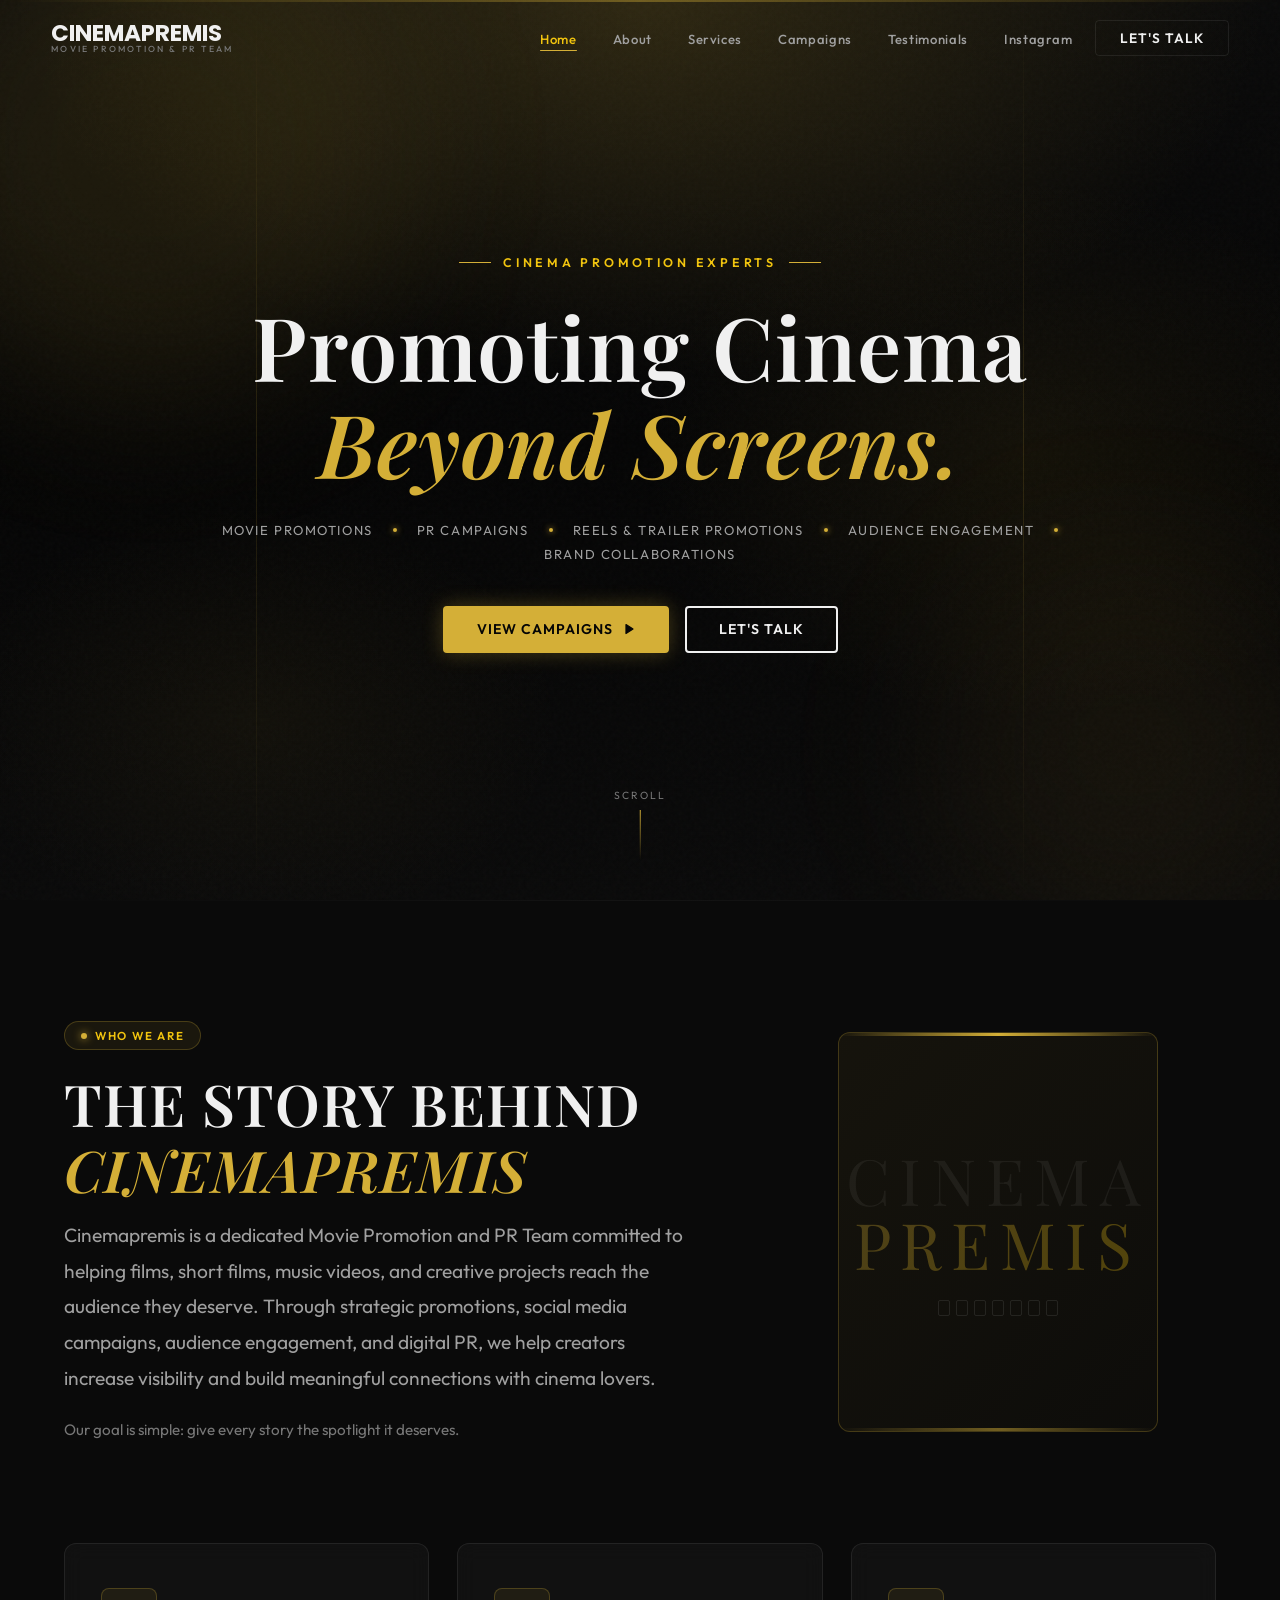
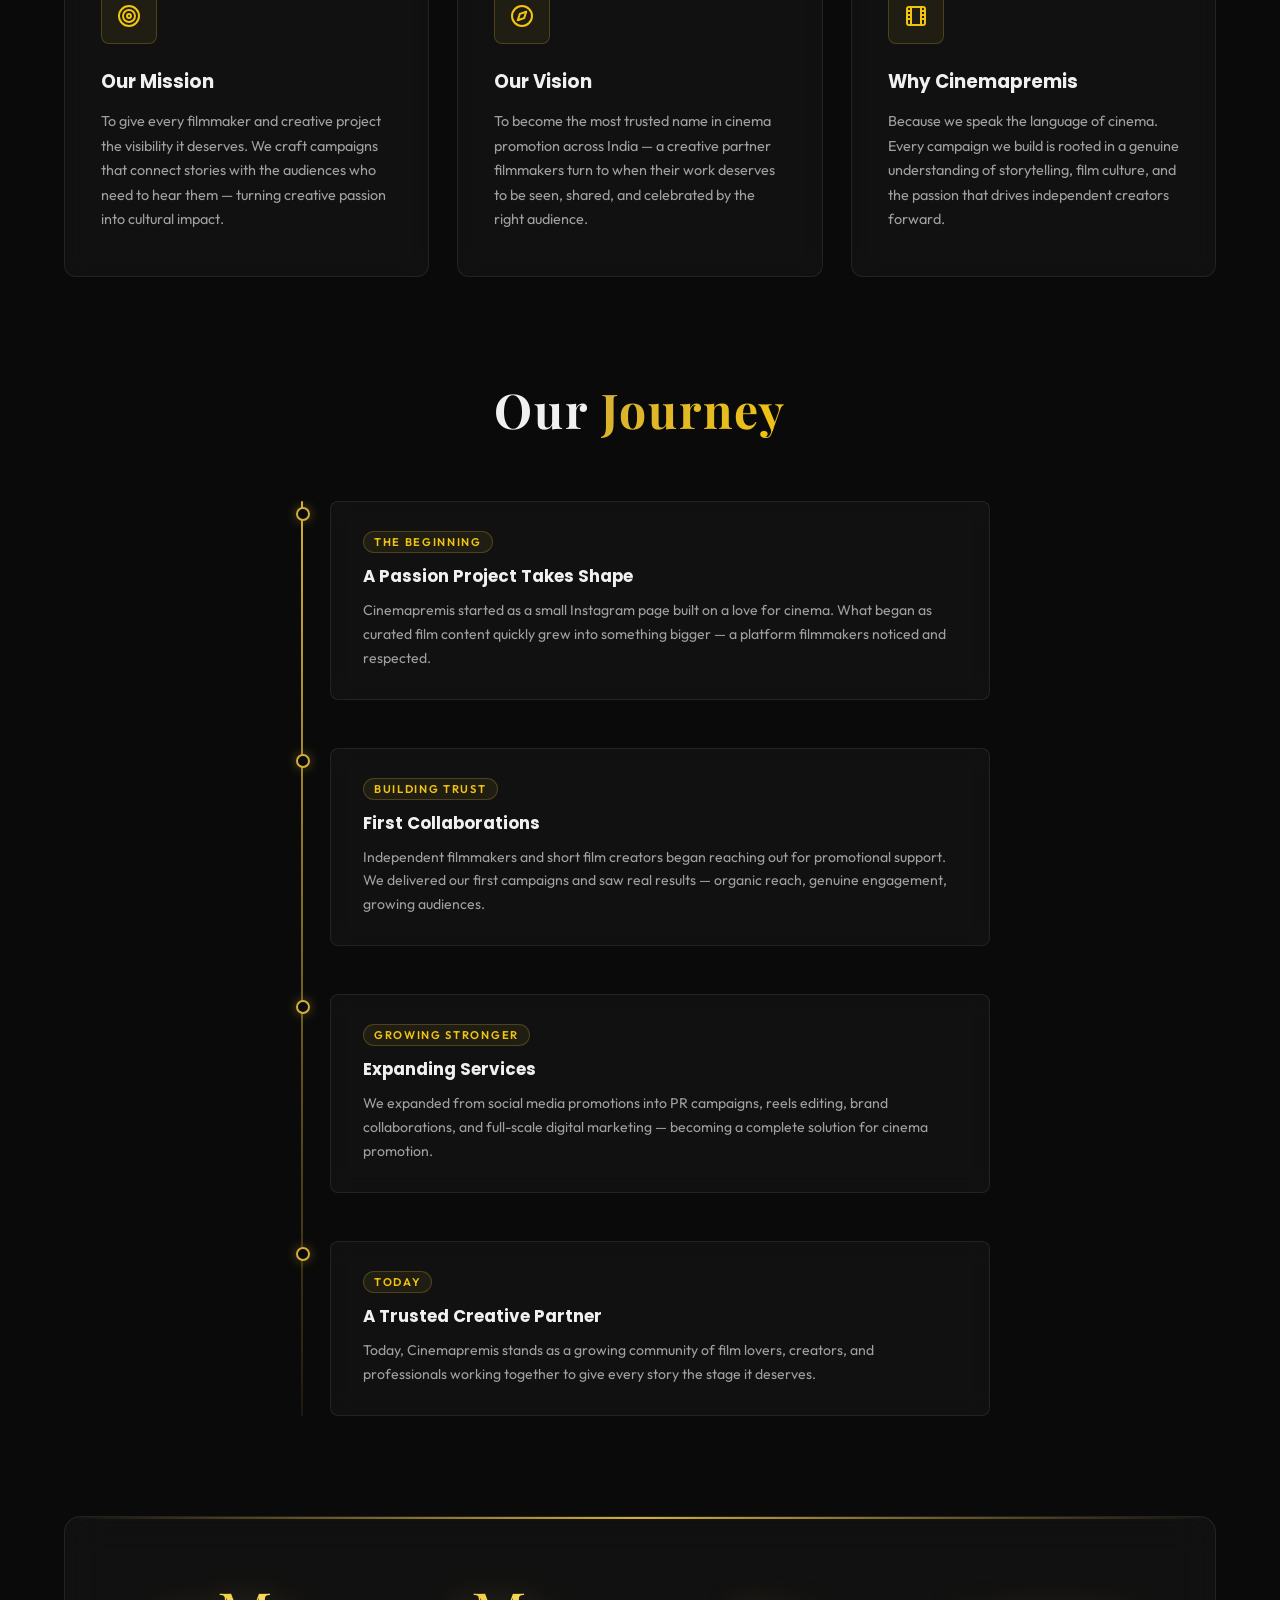
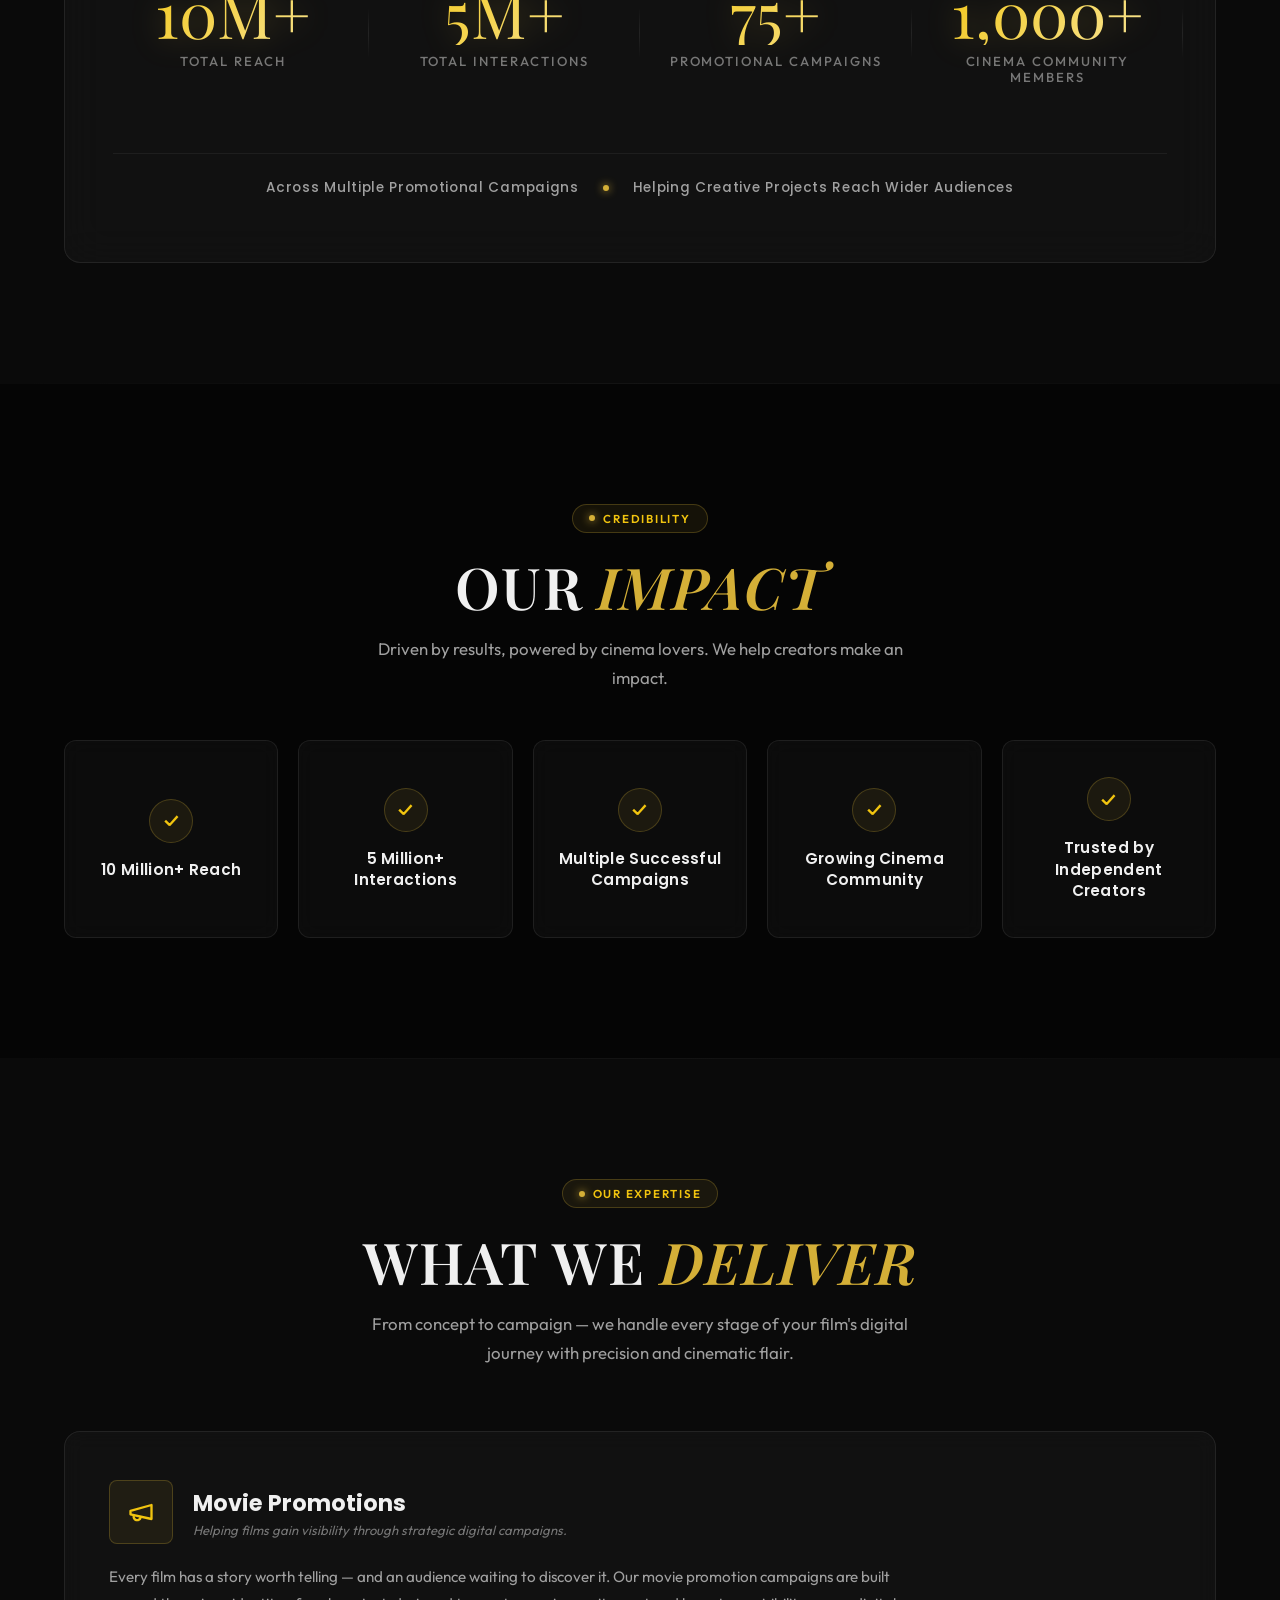
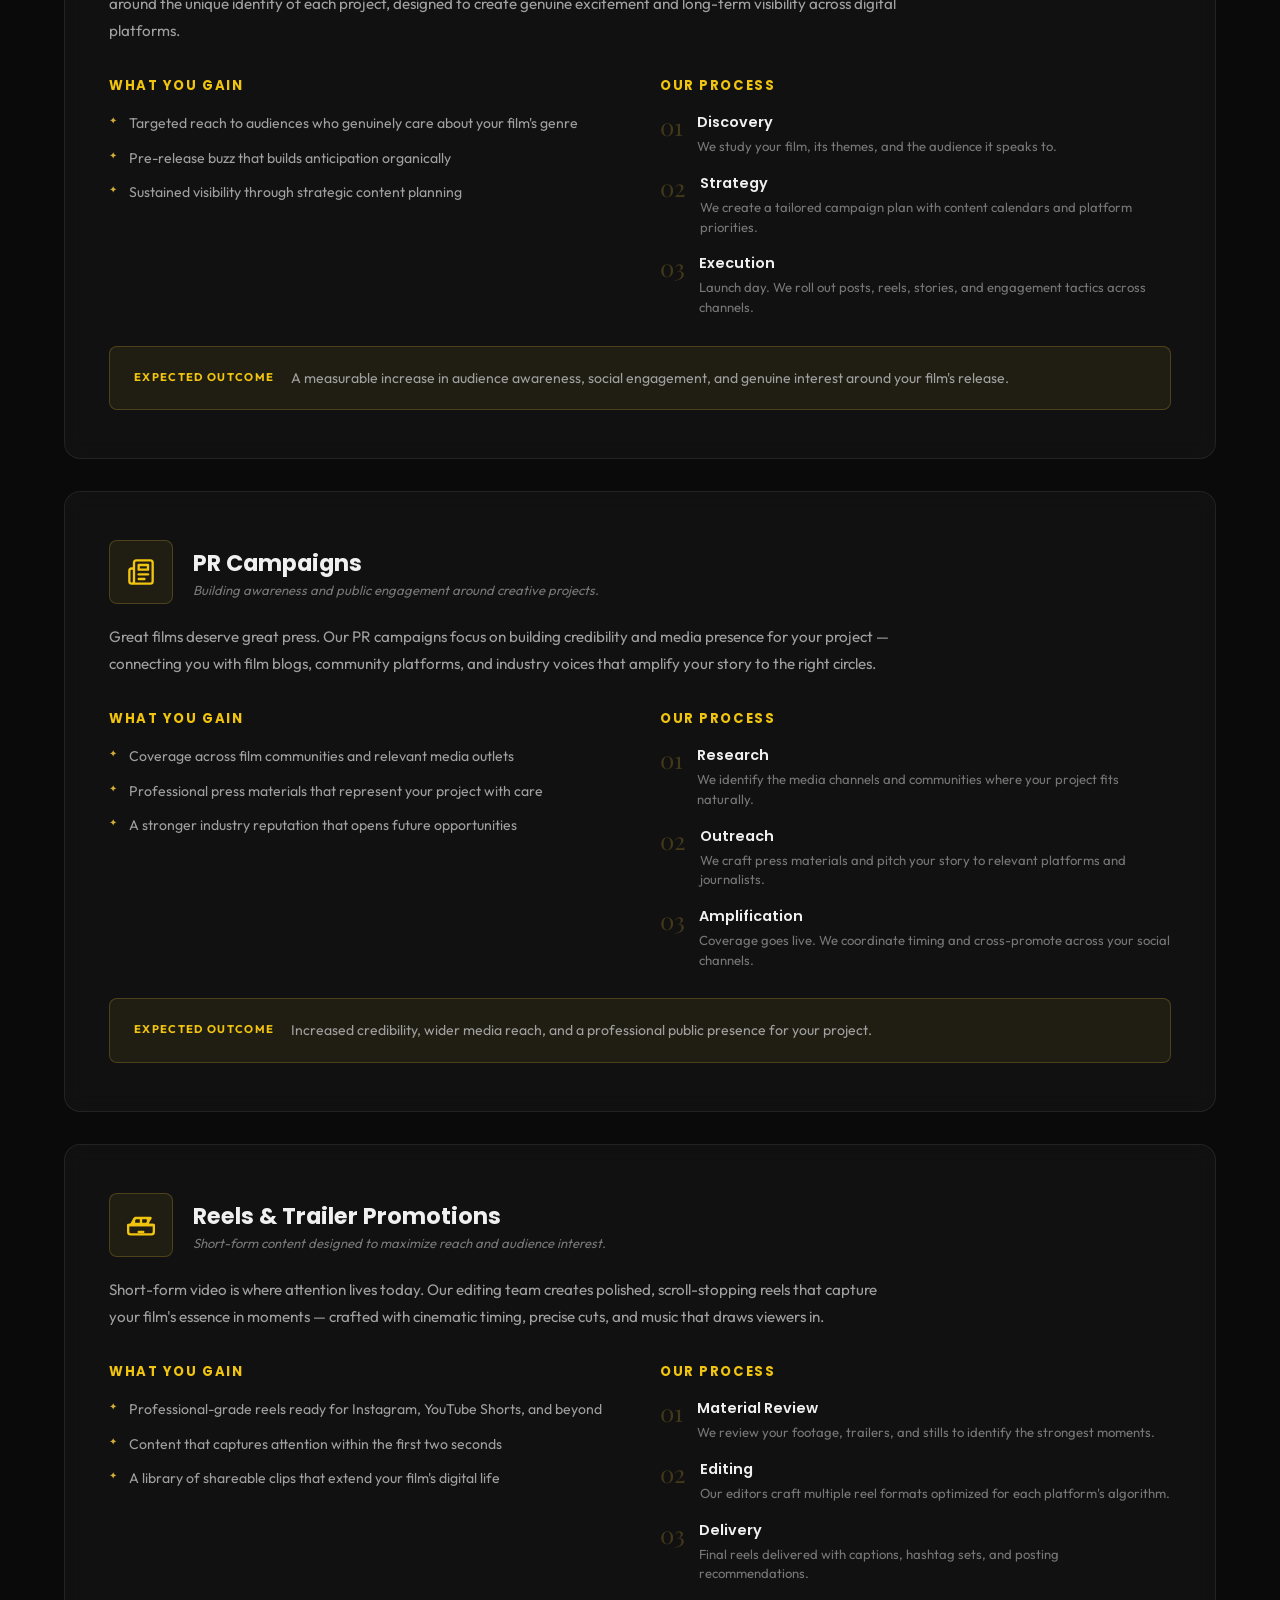
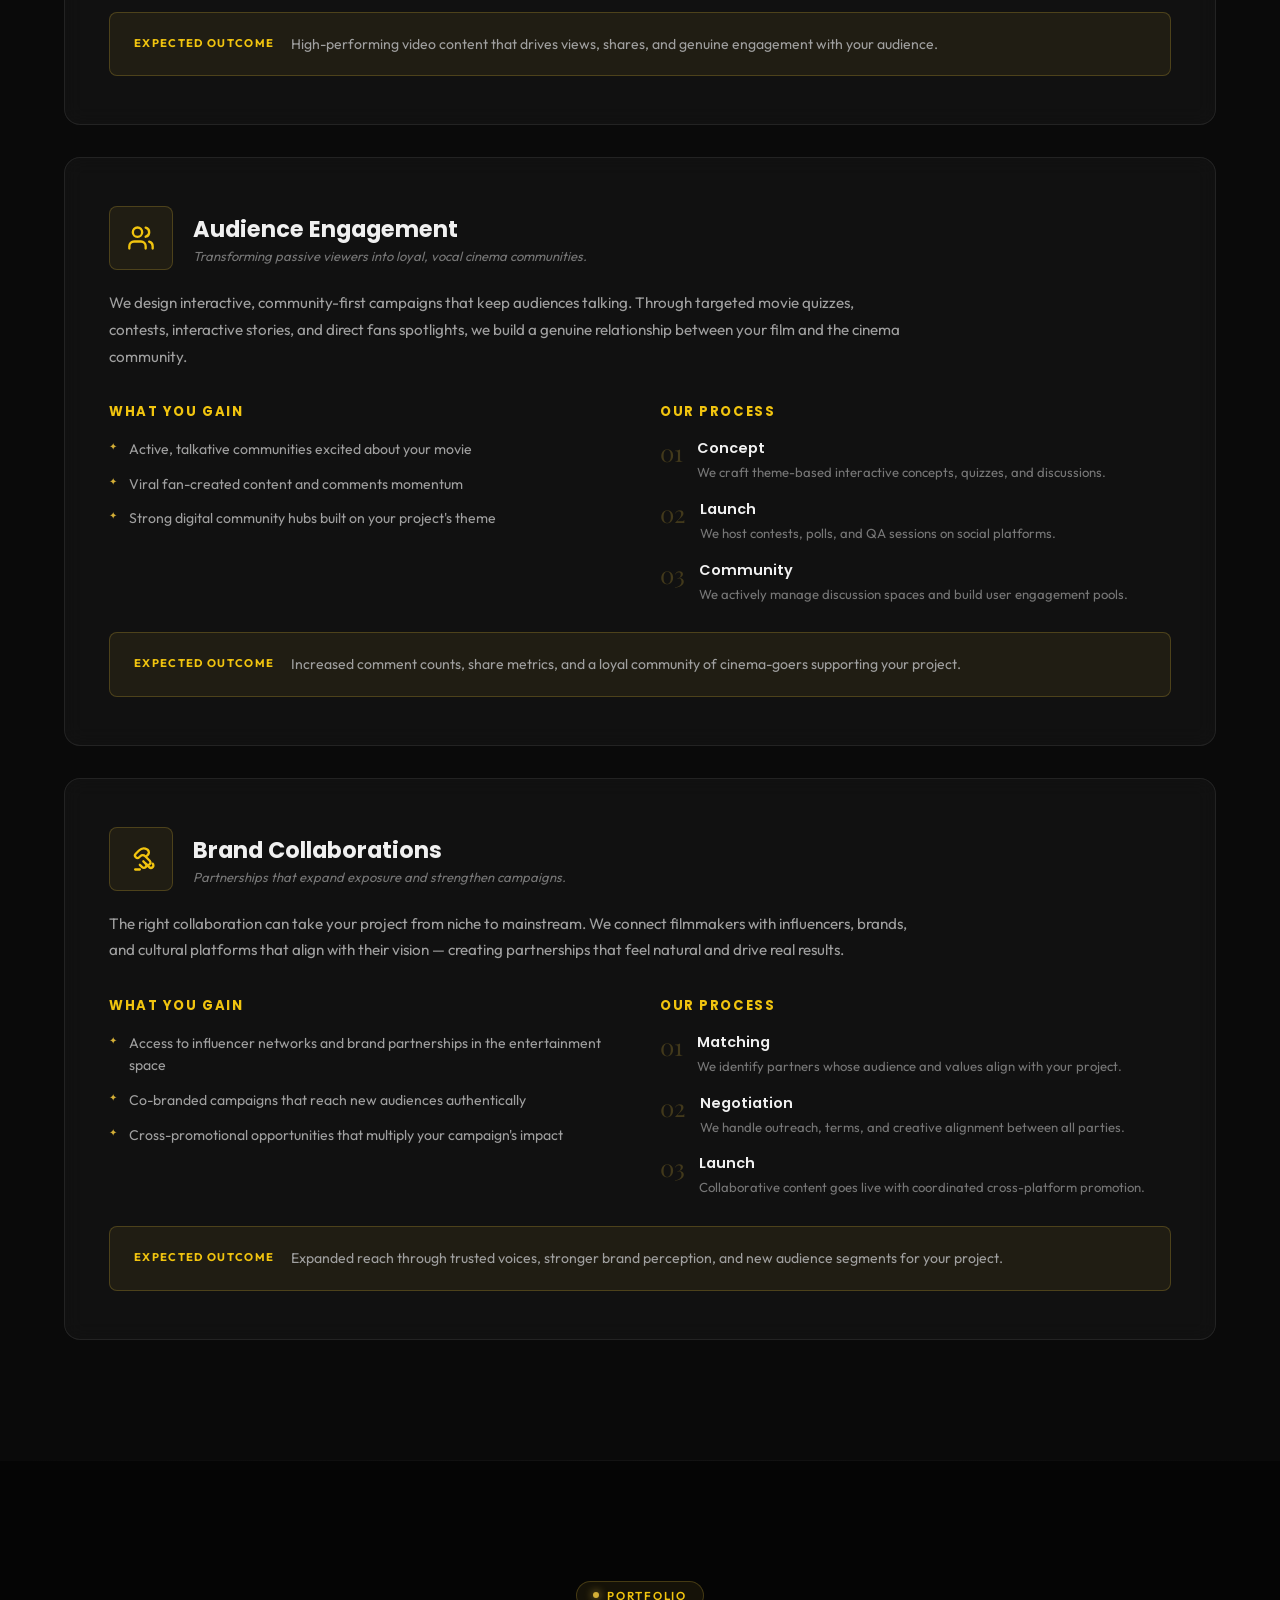
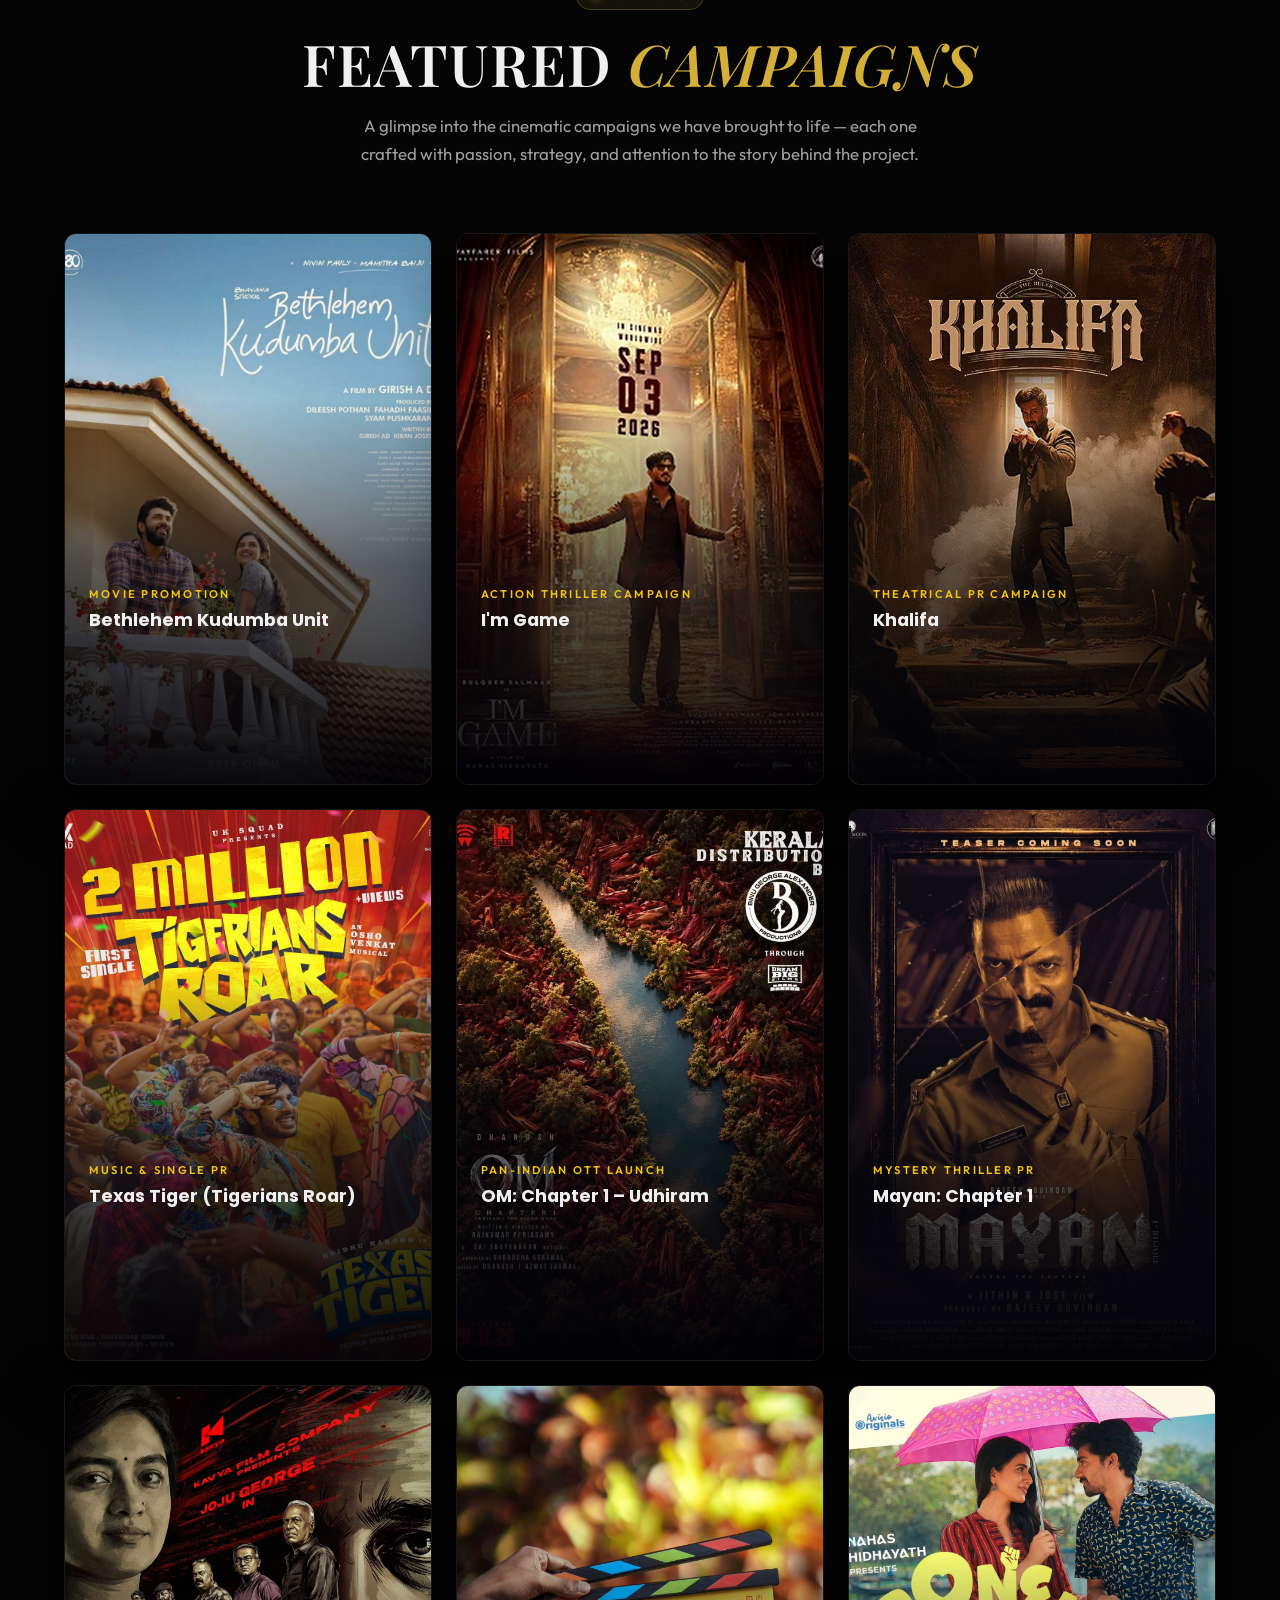
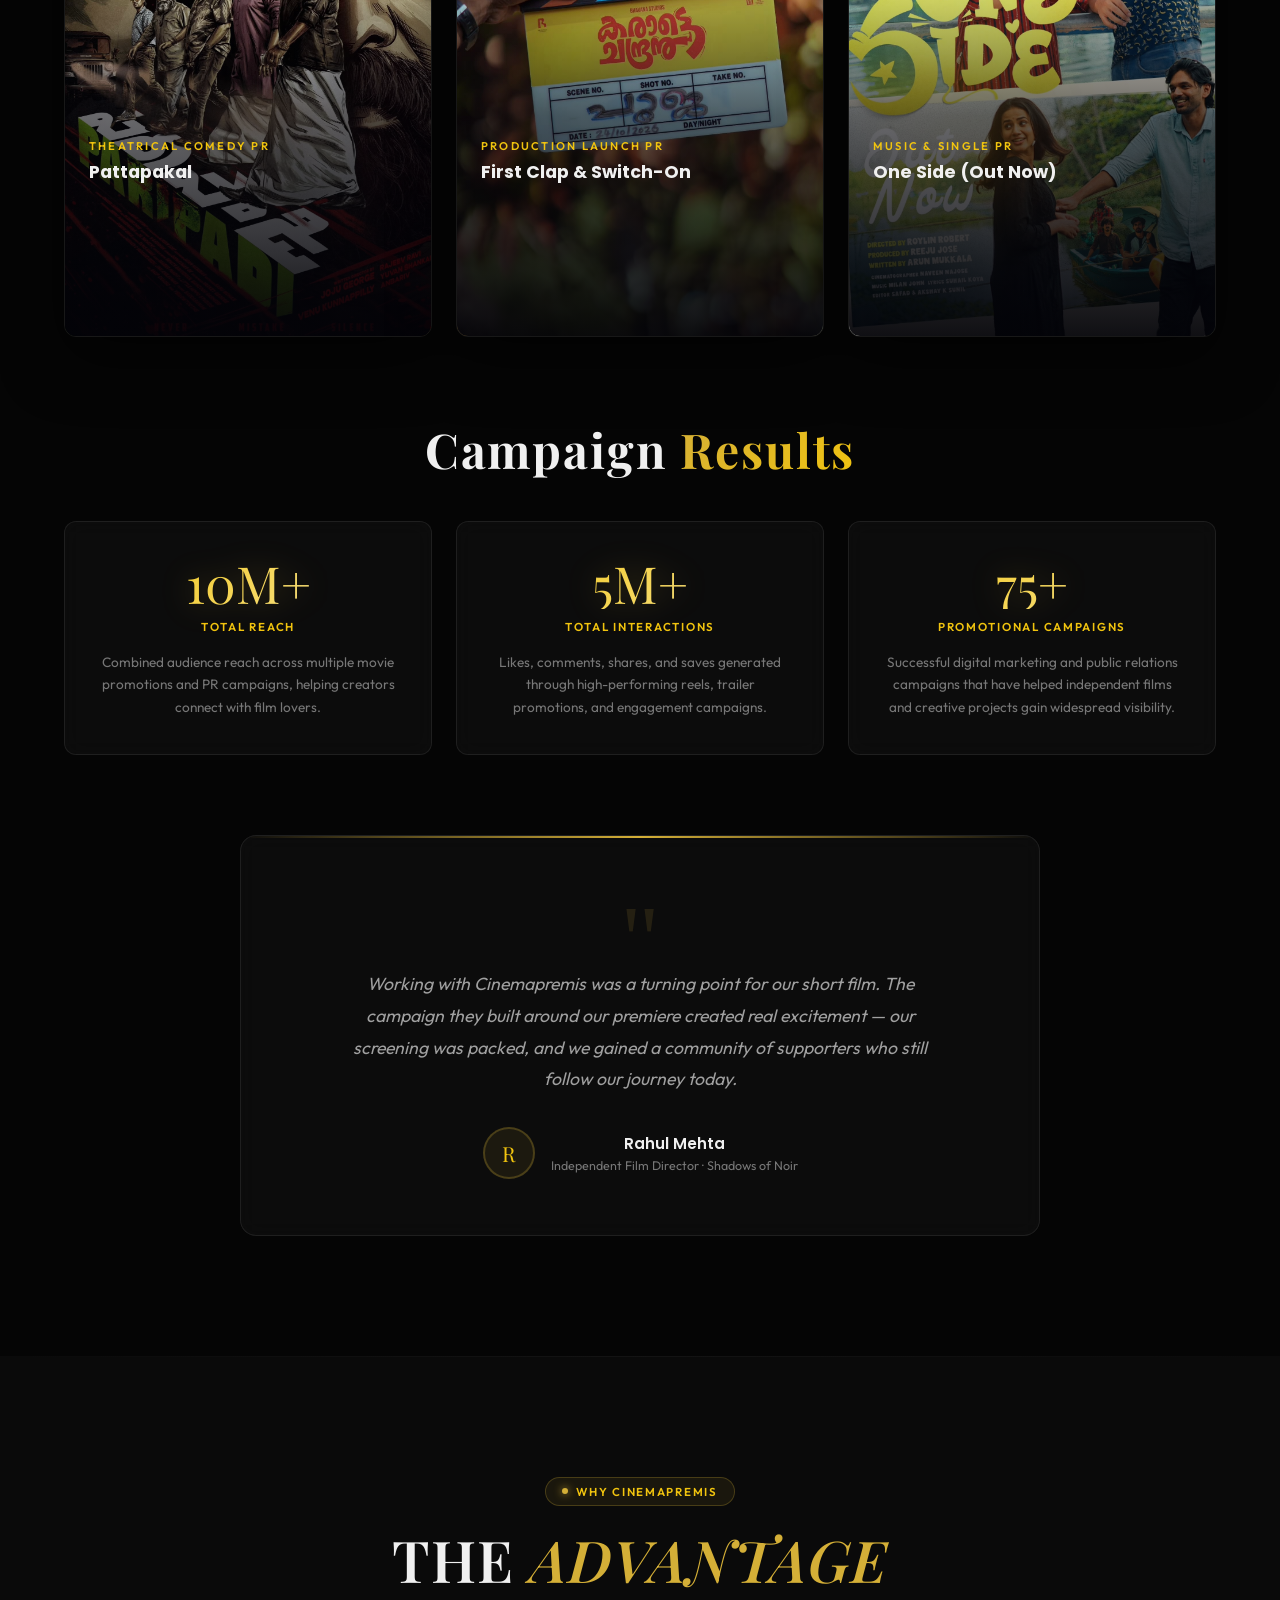
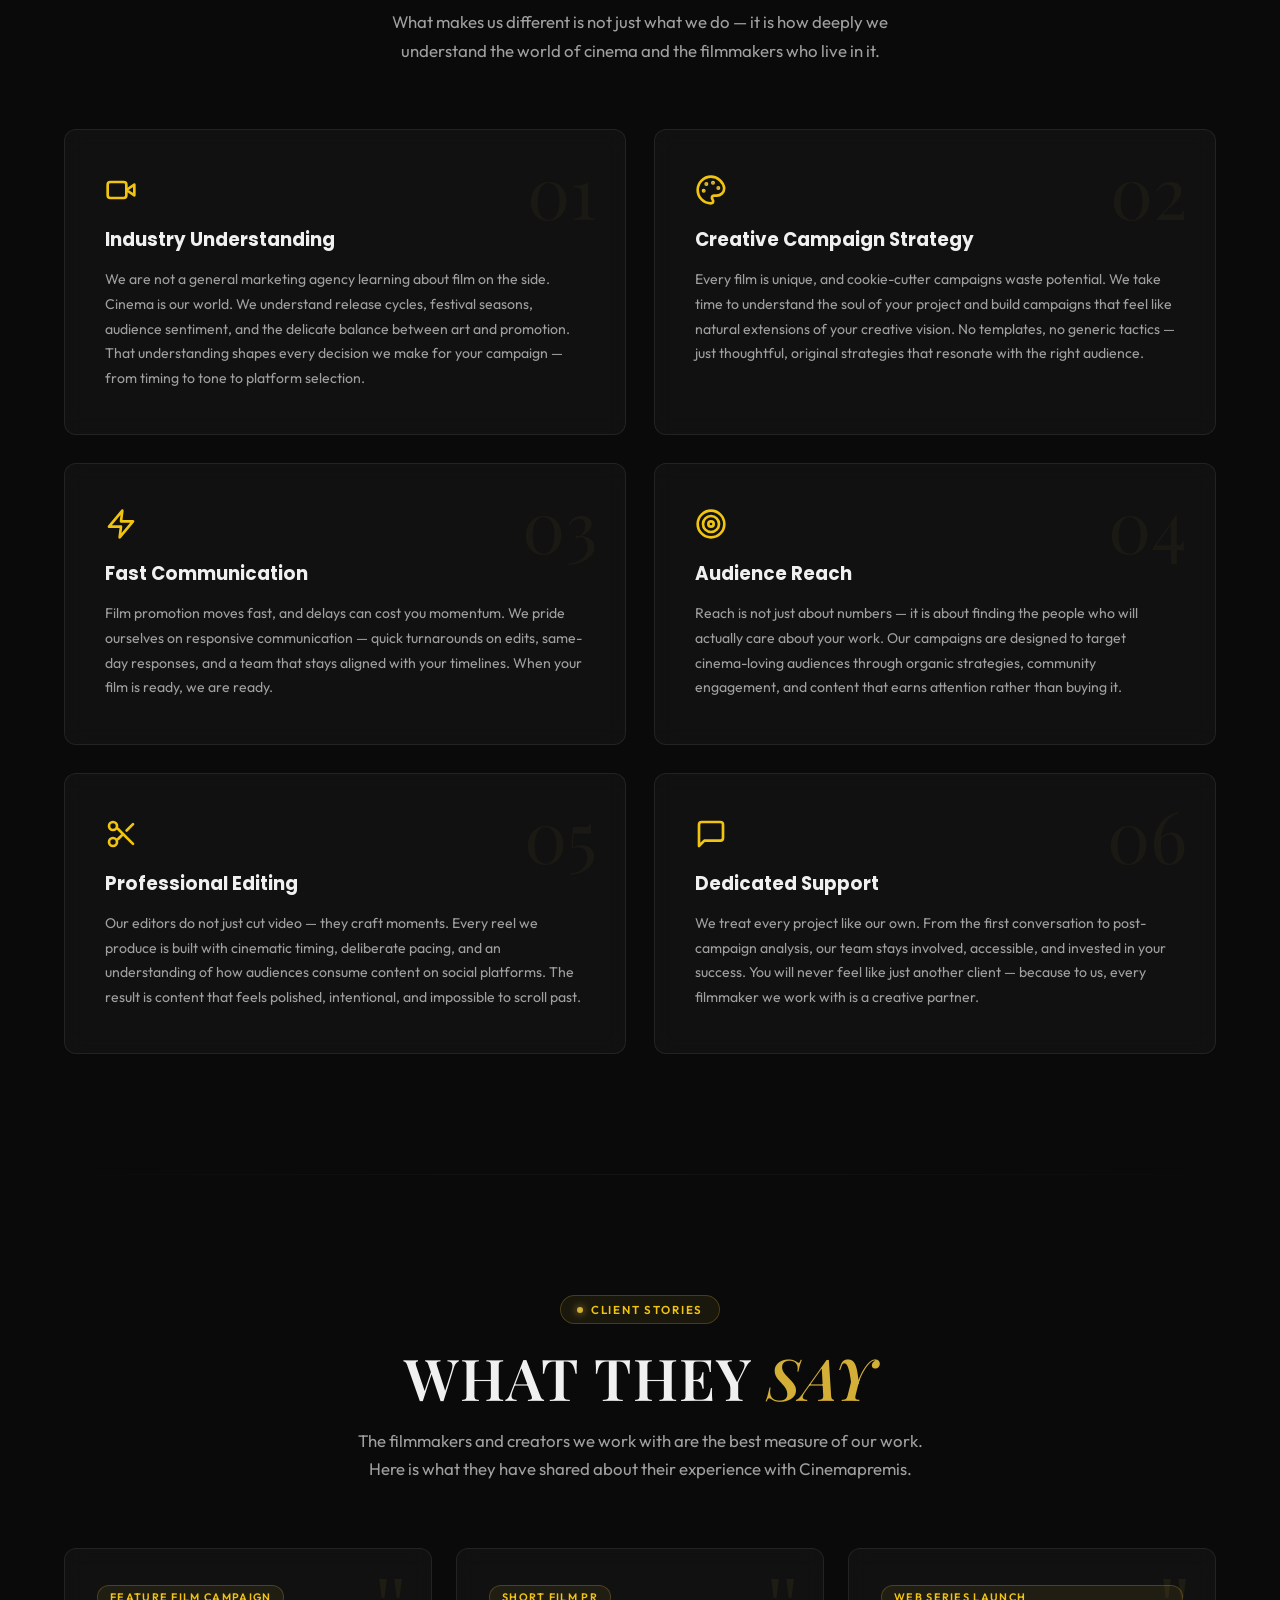
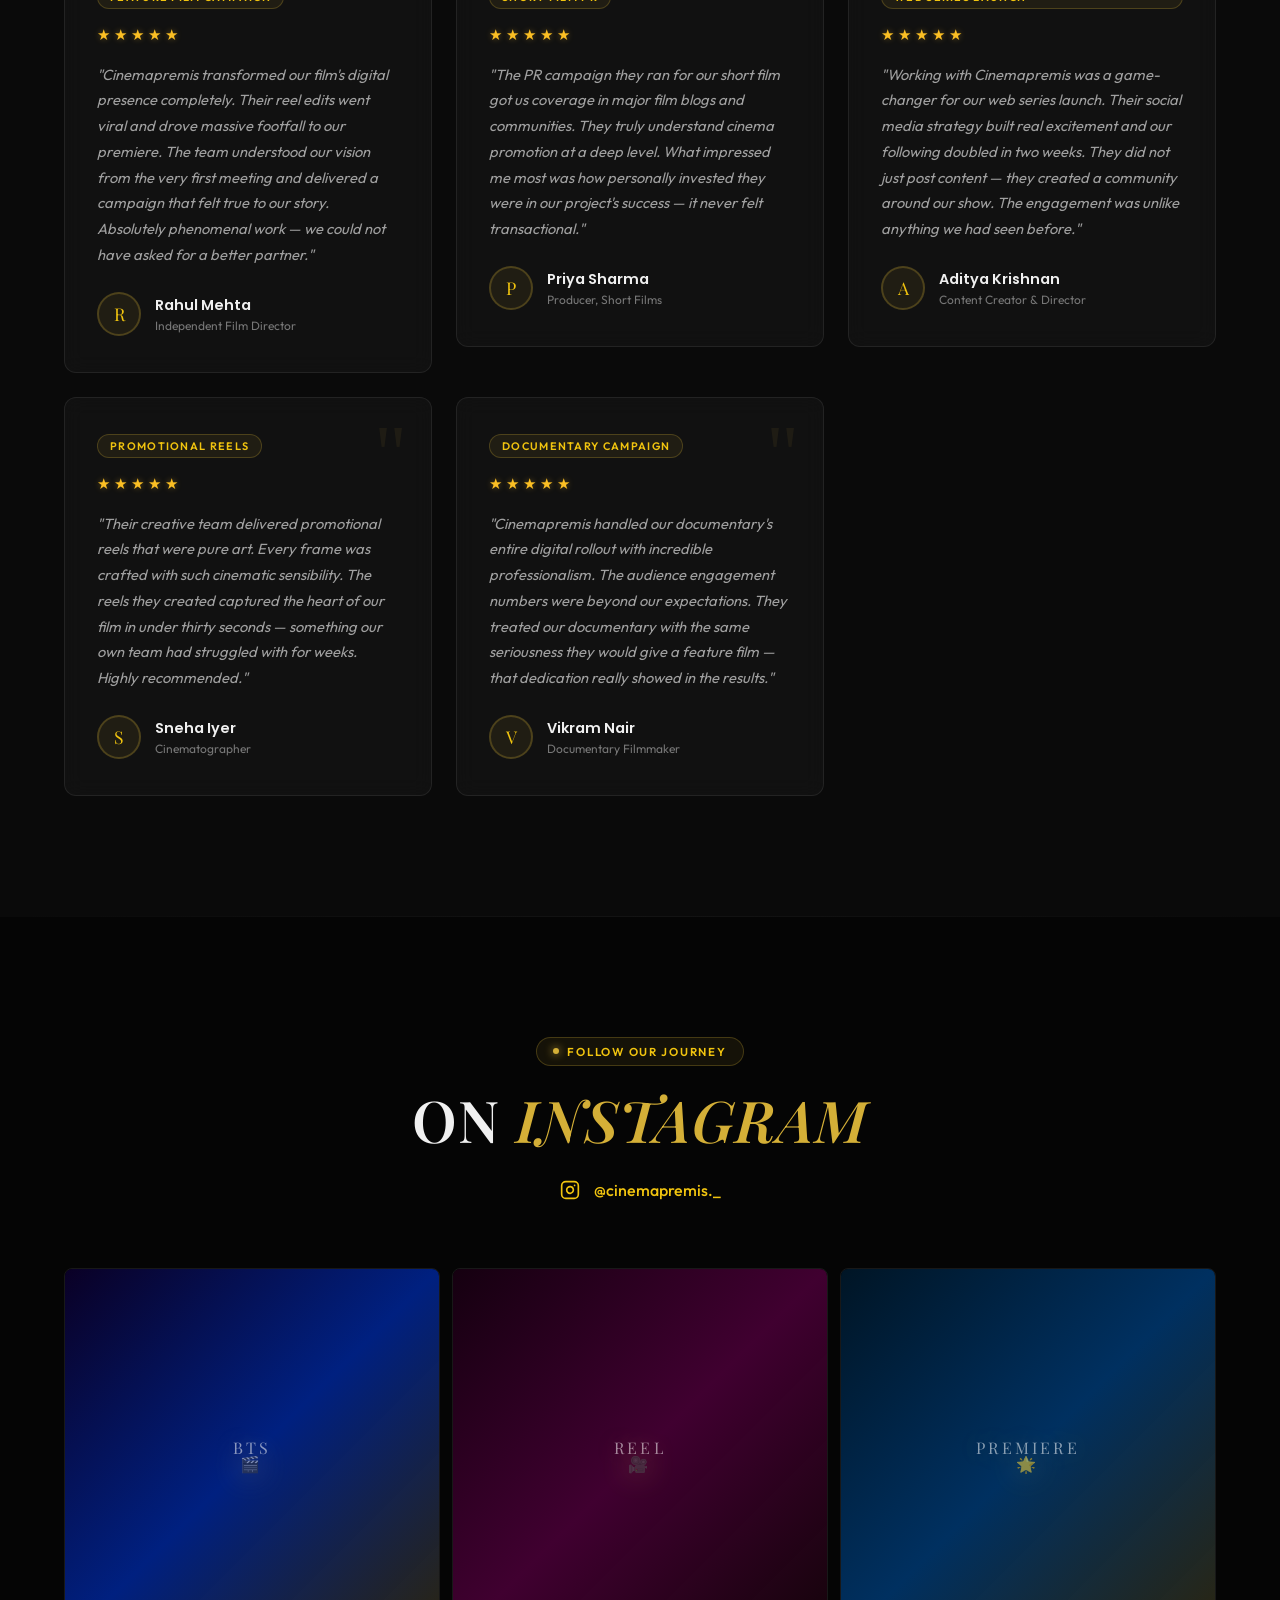
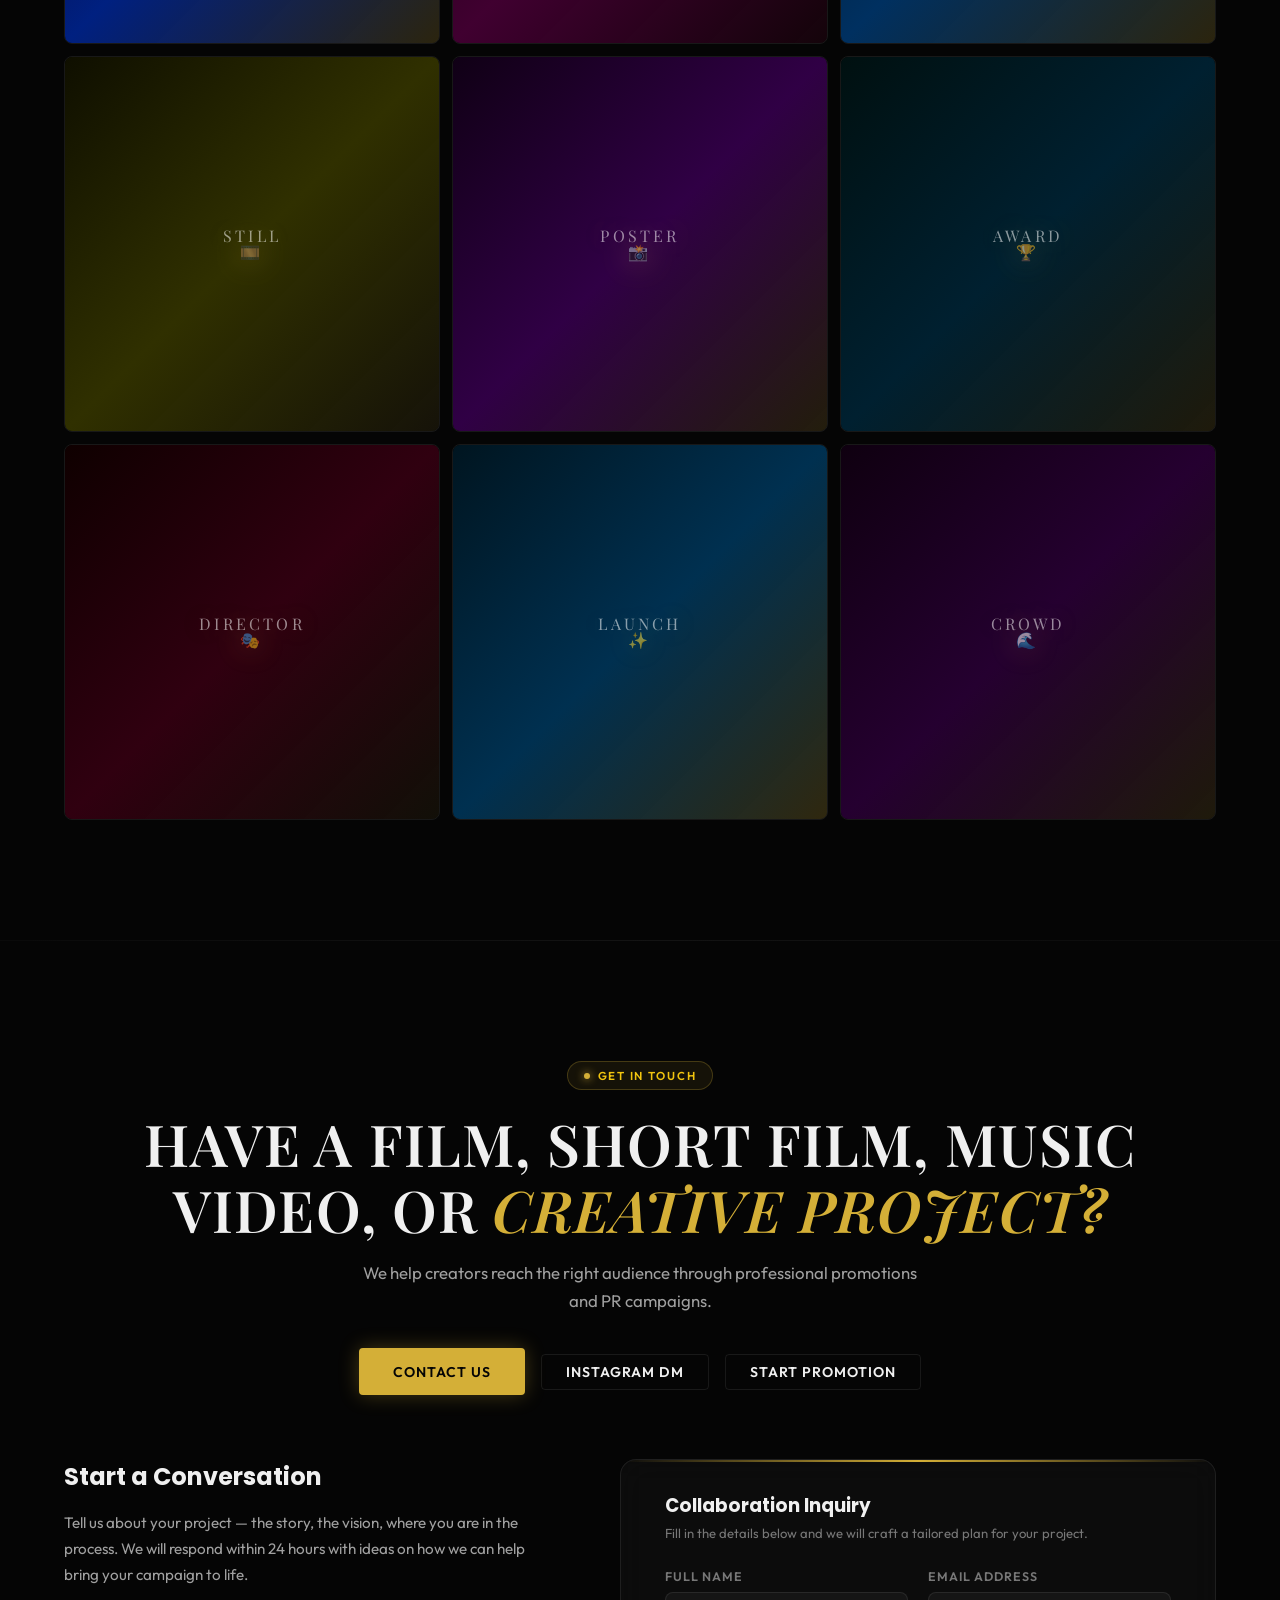
<file: index.html>
<!DOCTYPE html>
<html lang="en">
<head>
  <meta charset="UTF-8" />
  <meta name="viewport" content="width=device-width, initial-scale=1.0" />
  
  <!-- Primary Meta Tags -->
  <title>Cinemapremis | Movie Promotion &amp; Digital PR Agency</title>
  <meta name="title" content="Cinemapremis | Movie Promotion &amp; Digital PR Agency" />
  <meta name="description" content="Cinemapremis is a premier movie promotion and digital PR agency specializing in film marketing, theatrical campaigns, OTT release buzz, viral reels, and cinema audience engagement." />
  <meta name="keywords" content="movie promotions, film marketing, digital PR agency, Malayalam movie promotions, Mollywood cinema marketing, theatrical release PR, OTT campaign promotions, reels marketing, trailer launch buzz, audience engagement, Cinemapremis" />
  <meta name="author" content="Cinemapremis" />
  <meta name="publisher" content="Cinemapremis" />
  <meta name="theme-color" content="#0a0a0a" />
  <link rel="canonical" href="https://cinemapremis.in/" />

  <!-- Google Search Console Verification -->
  <meta name="google-site-verification" content="google91d1e38fe915b3f7" />

  <!-- Crawling &amp; Indexing Directives -->
  <meta name="robots" content="index, follow, max-image-preview:large, max-snippet:-1, max-video-preview:-1" />
  <meta name="googlebot" content="index, follow, max-snippet:-1, max-image-preview:large, max-video-preview:-1" />
  <link rel="sitemap" type="application/xml" title="Sitemap" href="/sitemap.xml" />

  <!-- Geo Meta Tags -->
  <meta name="geo.region" content="IN-KL" />
  <meta name="geo.placename" content="Kerala, India" />

  <!-- Favicon &amp; Touch Icons -->
  <link rel="icon" type="image/svg+xml" href="assets/images/favicon.svg" />
  <link rel="apple-touch-icon" href="assets/images/favicon.svg" />

  <!-- Open Graph / Facebook / WhatsApp Preview -->
  <meta property="og:type" content="website" />
  <meta property="og:site_name" content="Cinemapremis" />
  <meta property="og:url" content="https://cinemapremis.in/" />
  <meta property="og:title" content="Cinemapremis | Movie Promotion &amp; Digital PR Agency" />
  <meta property="og:description" content="Amplifying Stories. Expanding Reach. Building Audience Connections. Premier movie promotion &amp; digital PR agency for Indian cinema." />
  <meta property="og:image" content="https://cinemapremis.in/assets/images/om.jpg" />
  <meta property="og:image:secure_url" content="https://cinemapremis.in/assets/images/om.jpg" />
  <meta property="og:image:type" content="image/jpeg" />
  <meta property="og:image:width" content="1200" />
  <meta property="og:image:height" content="630" />
  <meta property="og:image:alt" content="Cinemapremis Movie Promotion &amp; Digital PR Portfolio" />
  <meta property="og:locale" content="en_US" />

  <!-- Twitter Cards -->
  <meta name="twitter:card" content="summary_large_image" />
  <meta name="twitter:url" content="https://cinemapremis.in/" />
  <meta name="twitter:title" content="Cinemapremis | Movie Promotion &amp; Digital PR Agency" />
  <meta name="twitter:description" content="Amplifying Stories. Expanding Reach. Building Audience Connections. Premier movie promotion &amp; digital PR agency for Indian cinema." />
  <meta name="twitter:image" content="https://cinemapremis.in/assets/images/om.jpg" />
  <meta name="twitter:image:alt" content="Cinemapremis Movie Promotion &amp; Digital PR Portfolio" />

  <!-- Preconnect &amp; Fonts -->
  <link rel="preconnect" href="https://fonts.googleapis.com" />
  <link rel="preconnect" href="https://fonts.gstatic.com" crossorigin />
  <link href="https://fonts.googleapis.com/css2?family=Outfit:wght@300;400;500;600;700;800&family=Playfair+Display:ital,wght@0,500;0,600;0,700;1,500;1,600;1,700&family=Poppins:wght@600;700&display=swap" rel="stylesheet" />
  <link rel="stylesheet" href="style.css" />

  <!-- Schema.org JSON-LD Structured Data for Google Rich Snippets -->
  <script type="application/ld+json">
  {
    "@context": "https://schema.org",
    "@graph": [
      {
        "@type": "ProfessionalService",
        "@id": "https://cinemapremis.in/#organization",
        "name": "Cinemapremis",
        "alternateName": ["Cinemapremis Movie Promotion & PR", "Cinemapremis PR Team"],
        "url": "https://cinemapremis.in/",
        "logo": "https://cinemapremis.in/assets/images/favicon.svg",
        "image": "https://cinemapremis.in/assets/images/om.jpg",
        "description": "Cinemapremis is a premier movie promotion and digital PR agency specializing in film marketing, theatrical buzz, OTT launches, reels campaigns, and audience engagement.",
        "email": "cinemapremis@gmail.com",
        "telephone": "+917306608100",
        "priceRange": "₹₹",
        "address": {
          "@type": "PostalAddress",
          "addressRegion": "Kerala",
          "addressCountry": "IN"
        },
        "sameAs": [
          "https://www.instagram.com/cinemapremis._/"
        ],
        "knowsAbout": [
          "Movie Promotion",
          "Film PR Campaigns",
          "Reels & Trailer Promotions",
          "Malayalam Cinema",
          "Mollywood PR",
          "Theatrical Marketing",
          "OTT Release Marketing",
          "Audience Engagement",
          "Brand Collaborations"
        ],
        "hasOfferCatalog": {
          "@type": "OfferCatalog",
          "name": "Movie Promotion & PR Services",
          "itemListElement": [
            {
              "@type": "Offer",
              "itemOffered": {
                "@type": "Service",
                "name": "Movie Promotions",
                "description": "Comprehensive pre-release buzz, first-look reveals, teaser rollouts, and theatrical release campaigns."
              }
            },
            {
              "@type": "Offer",
              "itemOffered": {
                "@type": "Service",
                "name": "Public Relations & Media",
                "description": "Strategic media outreach, press releases, digital PR blitzes, and publication coverage."
              }
            },
            {
              "@type": "Offer",
              "itemOffered": {
                "@type": "Service",
                "name": "Social Media & Video Edits",
                "description": "Viral short-form edits, high-engagement Instagram reels, and custom video content."
              }
            },
            {
              "@type": "Offer",
              "itemOffered": {
                "@type": "Service",
                "name": "Audience Engagement",
                "description": "Interactive quizzes, community-first engagement, fan activations, and organic cinema community hubs."
              }
            },
            {
              "@type": "Offer",
              "itemOffered": {
                "@type": "Service",
                "name": "Collaborations & Partnerships",
                "description": "Creator partnerships, influencer tie-ups, and co-branded promotional rollouts."
              }
            }
          ]
        }
      },
      {
        "@type": "WebSite",
        "@id": "https://cinemapremis.in/#website",
        "url": "https://cinemapremis.in/",
        "name": "Cinemapremis",
        "description": "Movie Promotion & PR Agency",
        "publisher": {
          "@id": "https://cinemapremis.in/#organization"
        },
        "inLanguage": "en-US"
      }
    ]
  }
  </script>
</head>
<body class="loading">

  <!-- Noise Overlay -->
  <div class="noise-overlay" aria-hidden="true"></div>


  <!-- Page Loader -->
  <div id="page-loader" role="status" aria-label="Loading Cinemapremis">
    <div class="loader-logo">CINEMAPREMIS</div>
    <div class="loader-bar-container">
      <div class="loader-bar"></div>
    </div>
  </div>

  <!-- Particle Canvas -->
  <canvas id="particle-canvas" aria-hidden="true"></canvas>

  <!-- =====================
       NAVIGATION
       ===================== -->
  <nav id="navbar" role="navigation" aria-label="Main navigation">
    <div class="nav-inner">
      <a href="#hero" class="nav-logo" aria-label="Cinemapremis Home">
        <span class="nav-logo-text">CINEMAPREMIS</span>
        <span class="nav-logo-tagline">Movie Promotion & PR Team</span>
      </a>
      <ul class="nav-links" role="list">
        <li><a href="#hero" class="nav-link active" id="nav-home">Home</a></li>
        <li><a href="#about" class="nav-link" id="nav-about">About</a></li>
        <li><a href="#services" class="nav-link" id="nav-services">Services</a></li>
        <li><a href="#campaigns" class="nav-link" id="nav-campaigns">Campaigns</a></li>
        <li><a href="#testimonials" class="nav-link" id="nav-testimonials">Testimonials</a></li>
        <li><a href="#instagram" class="nav-link" id="nav-instagram">Instagram</a></li>
        <li><a href="#contact" class="btn btn-outline nav-cta" id="nav-contact">Let's Talk</a></li>
      </ul>
      <button class="nav-hamburger" id="hamburger-btn" aria-label="Toggle mobile menu" aria-expanded="false" aria-controls="mobile-menu">
        <span></span>
        <span></span>
        <span></span>
      </button>
    </div>
  </nav>

  <!-- Mobile Menu -->
  <div class="mobile-menu" id="mobile-menu" role="dialog" aria-label="Mobile navigation" aria-modal="true">
    <a href="#hero" class="nav-link" data-close-menu>Home</a>
    <a href="#about" class="nav-link" data-close-menu>About</a>
    <a href="#services" class="nav-link" data-close-menu>Services</a>
    <a href="#campaigns" class="nav-link" data-close-menu>Campaigns</a>
    <a href="#testimonials" class="nav-link" data-close-menu>Testimonials</a>
    <a href="#instagram" class="nav-link" data-close-menu>Instagram</a>
    <a href="#contact" class="btn btn-primary" data-close-menu>Let's Talk</a>
  </div>

  <!-- =====================
       HERO SECTION
       ===================== -->
  <section id="hero" aria-label="Hero">
    <div class="hero-bg" aria-hidden="true"></div>
    <div class="hero-reel-lines" aria-hidden="true"></div>
    <div class="hero-light hero-light-1" aria-hidden="true"></div>
    <div class="hero-light hero-light-2" aria-hidden="true"></div>
    <div class="hero-content">
      <div class="hero-eyebrow" aria-label="Cinema Promotion Experts">Cinema Promotion Experts</div>
      <h1 class="hero-title">
        <span class="line-1">Promoting Cinema</span>
        <span class="line-2 highlight">Beyond Screens.</span>
      </h1>
      <div class="hero-services" aria-label="Services">
        <span>Movie Promotions</span>
        <span class="dot" aria-hidden="true"></span>
        <span>PR Campaigns</span>
        <span class="dot" aria-hidden="true"></span>
        <span>Reels & Trailer Promotions</span>
        <span class="dot" aria-hidden="true"></span>
        <span>Audience Engagement</span>
        <span class="dot" aria-hidden="true"></span>
        <span>Brand Collaborations</span>
      </div>
      <div class="hero-buttons hero-actions">
        <a href="#campaigns" class="btn btn-primary magnetic" id="hero-campaigns-btn">
          <span>View Campaigns</span>
          <span aria-hidden="true" style="display: inline-flex;"><svg xmlns="http://www.w3.org/2000/svg" width="12" height="12" viewBox="0 0 24 24" fill="none" stroke="currentColor" stroke-width="2.5" stroke-linecap="round" stroke-linejoin="round" class="lucide lucide-play" style="fill: currentColor; vertical-align: middle;"><polygon points="6 3 20 12 6 21 6 3"/></svg></span>
        </a>
        <a href="#contact" class="btn btn-secondary magnetic" id="hero-contact-btn">
          <span>Let's Talk</span>
        </a>
      </div>
    </div>
    <div class="hero-scroll-indicator" aria-hidden="true">
      <span>Scroll</span>
      <div class="scroll-line"></div>
    </div>
  </section>

  <div class="section-divider"></div>

  <!-- =====================
       ABOUT SECTION
       ===================== -->
  <section id="about" class="section" aria-labelledby="about-title">
    <div class="container">

      <!-- Brand Story -->
      <div class="about-story">
        <div class="about-story-content">
          <div class="section-badge reveal">Who We Are</div>
          <h2 class="section-title reveal reveal-delay-1" id="about-title">THE STORY BEHIND <span>CINEMAPREMIS</span></h2>
          <p class="about-lead reveal reveal-delay-2">Cinemapremis is a dedicated Movie Promotion and PR Team committed to helping films, short films, music videos, and creative projects reach the audience they deserve. Through strategic promotions, social media campaigns, audience engagement, and digital PR, we help creators increase visibility and build meaningful connections with cinema lovers.</p>
          <p class="about-text reveal reveal-delay-3">Our goal is simple: give every story the spotlight it deserves.</p>
        </div>
        <div class="about-story-visual reveal reveal-right">
          <div class="about-visual-frame">
            <div class="about-visual-inner">
              <span class="about-visual-text">CINEMA</span>
              <span class="about-visual-accent">PREMIS</span>
            </div>
            <div class="about-visual-strip">
              <span></span><span></span><span></span><span></span><span></span><span></span><span></span>
            </div>
          </div>
        </div>
      </div>

      <!-- Mission / Vision / Why -->
      <div class="about-pillars">
        <div class="about-pillar reveal reveal-delay-1">
          <div class="pillar-icon-wrap">
            <span class="pillar-icon" aria-hidden="true">
              <svg xmlns="http://www.w3.org/2000/svg" width="24" height="24" viewBox="0 0 24 24" fill="none" stroke="currentColor" stroke-width="2" stroke-linecap="round" stroke-linejoin="round" class="lucide lucide-target"><circle cx="12" cy="12" r="10"/><circle cx="12" cy="12" r="6"/><circle cx="12" cy="12" r="2"/></svg>
            </span>
          </div>
          <h3>Our Mission</h3>
          <p>To give every filmmaker and creative project the visibility it deserves. We craft campaigns that connect stories with the audiences who need to hear them — turning creative passion into cultural impact.</p>
        </div>
        <div class="about-pillar reveal reveal-delay-2">
          <div class="pillar-icon-wrap">
            <span class="pillar-icon" aria-hidden="true">
              <svg xmlns="http://www.w3.org/2000/svg" width="24" height="24" viewBox="0 0 24 24" fill="none" stroke="currentColor" stroke-width="2" stroke-linecap="round" stroke-linejoin="round" class="lucide lucide-compass"><circle cx="12" cy="12" r="10"/><polygon points="16.24 7.76 14.12 14.12 7.76 16.24 9.88 9.88 16.24 7.76"/></svg>
            </span>
          </div>
          <h3>Our Vision</h3>
          <p>To become the most trusted name in cinema promotion across India — a creative partner filmmakers turn to when their work deserves to be seen, shared, and celebrated by the right audience.</p>
        </div>
        <div class="about-pillar reveal reveal-delay-3">
          <div class="pillar-icon-wrap">
            <span class="pillar-icon" aria-hidden="true">
              <svg xmlns="http://www.w3.org/2000/svg" width="24" height="24" viewBox="0 0 24 24" fill="none" stroke="currentColor" stroke-width="2" stroke-linecap="round" stroke-linejoin="round" class="lucide lucide-film"><rect width="18" height="18" x="3" y="3" rx="2" ry="2"/><path d="M7 3v18"/><path d="M17 3v18"/><path d="M3 7h4"/><path d="M3 11h4"/><path d="M3 15h4"/><path d="M17 7h4"/><path d="M17 11h4"/><path d="M17 15h4"/></svg>
            </span>
          </div>
          <h3>Why Cinemapremis</h3>
          <p>Because we speak the language of cinema. Every campaign we build is rooted in a genuine understanding of storytelling, film culture, and the passion that drives independent creators forward.</p>
        </div>
      </div>

      <!-- Growth Timeline -->
      <div class="about-journey">
        <h3 class="journey-title reveal">Our <span>Journey</span></h3>
        <div class="journey-timeline">
          <div class="timeline-line" aria-hidden="true"></div>

          <div class="timeline-item reveal reveal-delay-1">
            <div class="timeline-marker" aria-hidden="true"></div>
            <div class="timeline-content">
              <span class="timeline-phase">The Beginning</span>
              <h4>A Passion Project Takes Shape</h4>
              <p>Cinemapremis started as a small Instagram page built on a love for cinema. What began as curated film content quickly grew into something bigger — a platform filmmakers noticed and respected.</p>
            </div>
          </div>

          <div class="timeline-item reveal reveal-delay-2">
            <div class="timeline-marker" aria-hidden="true"></div>
            <div class="timeline-content">
              <span class="timeline-phase">Building Trust</span>
              <h4>First Collaborations</h4>
              <p>Independent filmmakers and short film creators began reaching out for promotional support. We delivered our first campaigns and saw real results — organic reach, genuine engagement, growing audiences.</p>
            </div>
          </div>

          <div class="timeline-item reveal reveal-delay-3">
            <div class="timeline-marker" aria-hidden="true"></div>
            <div class="timeline-content">
              <span class="timeline-phase">Growing Stronger</span>
              <h4>Expanding Services</h4>
              <p>We expanded from social media promotions into PR campaigns, reels editing, brand collaborations, and full-scale digital marketing — becoming a complete solution for cinema promotion.</p>
            </div>
          </div>

          <div class="timeline-item reveal reveal-delay-4">
            <div class="timeline-marker" aria-hidden="true"></div>
            <div class="timeline-content">
              <span class="timeline-phase">Today</span>
              <h4>A Trusted Creative Partner</h4>
              <p>Today, Cinemapremis stands as a growing community of film lovers, creators, and professionals working together to give every story the stage it deserves.</p>
            </div>
          </div>
        </div>
      </div>

      <!-- Stats -->
      <div class="about-stats reveal">
        <div class="about-stat">
          <div class="stat-number" data-target="10" data-suffix="M+">0</div>
          <div class="stat-label">Total Reach</div>
        </div>
        <div class="about-stat">
          <div class="stat-number" data-target="5" data-suffix="M+">0</div>
          <div class="stat-label">Total Interactions</div>
        </div>
        <div class="about-stat">
          <div class="stat-number" data-target="75" data-suffix="+">0</div>
          <div class="stat-label">Promotional Campaigns</div>
        </div>
        <div class="about-stat">
          <div class="stat-number" data-target="1000" data-suffix="+">0</div>
          <div class="stat-label">Cinema Community Members</div>
        </div>
        
        <!-- Small captions row -->
        <div class="about-stats-captions">
          <p class="stats-caption">Across Multiple Promotional Campaigns</p>
          <div class="stats-caption-divider"></div>
          <p class="stats-caption">Helping Creative Projects Reach Wider Audiences</p>
        </div>
      </div>

    </div>
  </section>

  <div class="section-divider"></div>

  <!-- =====================
       OUR IMPACT SECTION
       ===================== -->
  <section id="impact" class="section bg-darker" aria-labelledby="impact-title">
    <div class="container">
      <div class="impact-header" style="text-align: center; margin-bottom: 48px;">
        <div class="section-badge reveal">Credibility</div>
        <h2 class="section-title reveal reveal-delay-1" id="impact-title">OUR <span>IMPACT</span></h2>
        <p class="section-subtitle reveal reveal-delay-2" style="margin: 0 auto;">Driven by results, powered by cinema lovers. We help creators make an impact.</p>
      </div>

      <div class="impact-grid">
        <!-- Card 1: 10 Million+ Reach -->
        <div class="impact-card reveal reveal-delay-1">
          <div class="impact-icon" aria-hidden="true">✓</div>
          <div class="impact-content">
            <h3 class="impact-text">10 Million+ Reach</h3>
          </div>
        </div>

        <!-- Card 2: 5 Million+ Interactions -->
        <div class="impact-card reveal reveal-delay-2">
          <div class="impact-icon" aria-hidden="true">✓</div>
          <div class="impact-content">
            <h3 class="impact-text">5 Million+ Interactions</h3>
          </div>
        </div>

        <!-- Card 3: Multiple Successful Campaigns -->
        <div class="impact-card reveal reveal-delay-3">
          <div class="impact-icon" aria-hidden="true">✓</div>
          <div class="impact-content">
            <h3 class="impact-text">Multiple Successful Campaigns</h3>
          </div>
        </div>

        <!-- Card 4: Growing Cinema Community -->
        <div class="impact-card reveal reveal-delay-4">
          <div class="impact-icon" aria-hidden="true">✓</div>
          <div class="impact-content">
            <h3 class="impact-text">Growing Cinema Community</h3>
          </div>
        </div>

        <!-- Card 5: Trusted by Independent Creators -->
        <div class="impact-card reveal reveal-delay-5">
          <div class="impact-icon" aria-hidden="true">✓</div>
          <div class="impact-content">
            <h3 class="impact-text">Trusted by Independent Creators</h3>
          </div>
        </div>
      </div>
    </div>
  </section>

  <div class="section-divider"></div>

  <!-- =====================
       SERVICES SECTION
       ===================== -->
  <section id="services" class="section" aria-labelledby="services-title">
    <div class="container">
      <div class="services-header">
        <div class="section-badge reveal">Our Expertise</div>
        <h2 class="section-title reveal reveal-delay-1" id="services-title">WHAT WE <span>DELIVER</span></h2>
        <p class="section-subtitle reveal reveal-delay-2" style="margin: 0 auto;">From concept to campaign — we handle every stage of your film's digital journey with precision and cinematic flair.</p>
      </div>

      <div class="services-showcase">

        <!-- Service 1: Movie Promotions -->
        <div class="service-block reveal">
          <div class="service-block-header">
            <span class="service-block-icon" aria-hidden="true">
              <svg xmlns="http://www.w3.org/2000/svg" width="24" height="24" viewBox="0 0 24 24" fill="none" stroke="currentColor" stroke-width="2" stroke-linecap="round" stroke-linejoin="round" class="lucide lucide-megaphone"><path d="m3 11 18-5v12L3 14v-3z"/><path d="M11.6 16.8a3 3 0 1 1-5.8-1.6"/></svg>
            </span>
            <div>
              <h3>Movie Promotions</h3>
              <p class="service-block-tagline">Helping films gain visibility through strategic digital campaigns.</p>
            </div>
          </div>
          <p class="service-block-desc">Every film has a story worth telling — and an audience waiting to discover it. Our movie promotion campaigns are built around the unique identity of each project, designed to create genuine excitement and long-term visibility across digital platforms.</p>
          <div class="service-block-details">
            <div class="service-benefits">
              <h4>What You Gain</h4>
              <ul>
                <li>Targeted reach to audiences who genuinely care about your film's genre</li>
                <li>Pre-release buzz that builds anticipation organically</li>
                <li>Sustained visibility through strategic content planning</li>
              </ul>
            </div>
            <div class="service-process">
              <h4>Our Process</h4>
              <div class="process-steps">
                <div class="process-step">
                  <span class="step-num">01</span>
                  <div>
                    <strong>Discovery</strong>
                    <p>We study your film, its themes, and the audience it speaks to.</p>
                  </div>
                </div>
                <div class="process-step">
                  <span class="step-num">02</span>
                  <div>
                    <strong>Strategy</strong>
                    <p>We create a tailored campaign plan with content calendars and platform priorities.</p>
                  </div>
                </div>
                <div class="process-step">
                  <span class="step-num">03</span>
                  <div>
                    <strong>Execution</strong>
                    <p>Launch day. We roll out posts, reels, stories, and engagement tactics across channels.</p>
                  </div>
                </div>
              </div>
            </div>
          </div>
          <div class="service-outcome">
            <span class="outcome-label">Expected Outcome</span>
            <p>A measurable increase in audience awareness, social engagement, and genuine interest around your film's release.</p>
          </div>
        </div>

        <!-- Service 2: PR Campaigns -->
        <div class="service-block reveal">
          <div class="service-block-header">
            <span class="service-block-icon" aria-hidden="true">
              <svg xmlns="http://www.w3.org/2000/svg" width="24" height="24" viewBox="0 0 24 24" fill="none" stroke="currentColor" stroke-width="2" stroke-linecap="round" stroke-linejoin="round" class="lucide lucide-newspaper"><path d="M4 22h16a2 2 0 0 0 2-2V4a2 2 0 0 0-2-2H8a2 2 0 0 0-2 2v16a2 2 0 0 1-2 2Zm0 0a2 2 0 0 1-2-2v-9c0-1.1.9-2 2-2h2"/><path d="M18 14h-8"/><path d="M15 18h-5"/><path d="M10 6h8v4h-8V6Z"/></svg>
            </span>
            <div>
              <h3>PR Campaigns</h3>
              <p class="service-block-tagline">Building awareness and public engagement around creative projects.</p>
            </div>
          </div>
          <p class="service-block-desc">Great films deserve great press. Our PR campaigns focus on building credibility and media presence for your project — connecting you with film blogs, community platforms, and industry voices that amplify your story to the right circles.</p>
          <div class="service-block-details">
            <div class="service-benefits">
              <h4>What You Gain</h4>
              <ul>
                <li>Coverage across film communities and relevant media outlets</li>
                <li>Professional press materials that represent your project with care</li>
                <li>A stronger industry reputation that opens future opportunities</li>
              </ul>
            </div>
            <div class="service-process">
              <h4>Our Process</h4>
              <div class="process-steps">
                <div class="process-step">
                  <span class="step-num">01</span>
                  <div>
                    <strong>Research</strong>
                    <p>We identify the media channels and communities where your project fits naturally.</p>
                  </div>
                </div>
                <div class="process-step">
                  <span class="step-num">02</span>
                  <div>
                    <strong>Outreach</strong>
                    <p>We craft press materials and pitch your story to relevant platforms and journalists.</p>
                  </div>
                </div>
                <div class="process-step">
                  <span class="step-num">03</span>
                  <div>
                    <strong>Amplification</strong>
                    <p>Coverage goes live. We coordinate timing and cross-promote across your social channels.</p>
                  </div>
                </div>
              </div>
            </div>
          </div>
          <div class="service-outcome">
            <span class="outcome-label">Expected Outcome</span>
            <p>Increased credibility, wider media reach, and a professional public presence for your project.</p>
          </div>
        </div>

        <!-- Service 3: Reels & Trailer Promotions -->
        <div class="service-block reveal">
          <div class="service-block-header">
            <span class="service-block-icon" aria-hidden="true">
              <svg xmlns="http://www.w3.org/2000/svg" width="24" height="24" viewBox="0 0 24 24" fill="none" stroke="currentColor" stroke-width="2" stroke-linecap="round" stroke-linejoin="round" class="lucide lucide-clapperboard"><path d="M20.2 6 17 11H3.8L7 6h13.2Z"/><path d="M2 12h20"/><path d="M18 12v-5"/><path d="M12 12V7"/><path d="M6 12V7"/><path d="M10 18h4"/><path d="M3 20h18a2 2 0 0 0 2-2V12H1v6a2 2 0 0 0 2 2Z"/></svg>
            </span>
            <div>
              <h3>Reels & Trailer Promotions</h3>
              <p class="service-block-tagline">Short-form content designed to maximize reach and audience interest.</p>
            </div>
          </div>
          <p class="service-block-desc">Short-form video is where attention lives today. Our editing team creates polished, scroll-stopping reels that capture your film's essence in moments — crafted with cinematic timing, precise cuts, and music that draws viewers in.</p>
          <div class="service-block-details">
            <div class="service-benefits">
              <h4>What You Gain</h4>
              <ul>
                <li>Professional-grade reels ready for Instagram, YouTube Shorts, and beyond</li>
                <li>Content that captures attention within the first two seconds</li>
                <li>A library of shareable clips that extend your film's digital life</li>
              </ul>
            </div>
            <div class="service-process">
              <h4>Our Process</h4>
              <div class="process-steps">
                <div class="process-step">
                  <span class="step-num">01</span>
                  <div>
                    <strong>Material Review</strong>
                    <p>We review your footage, trailers, and stills to identify the strongest moments.</p>
                  </div>
                </div>
                <div class="process-step">
                  <span class="step-num">02</span>
                  <div>
                    <strong>Editing</strong>
                    <p>Our editors craft multiple reel formats optimized for each platform's algorithm.</p>
                  </div>
                </div>
                <div class="process-step">
                  <span class="step-num">03</span>
                  <div>
                    <strong>Delivery</strong>
                    <p>Final reels delivered with captions, hashtag sets, and posting recommendations.</p>
                  </div>
                </div>
              </div>
            </div>
          </div>
          <div class="service-outcome">
            <span class="outcome-label">Expected Outcome</span>
            <p>High-performing video content that drives views, shares, and genuine engagement with your audience.</p>
          </div>
        </div>

        <!-- Service 4: Audience Engagement -->
        <div class="service-block reveal">
          <div class="service-block-header">
            <span class="service-block-icon" aria-hidden="true">
              <svg xmlns="http://www.w3.org/2000/svg" width="24" height="24" viewBox="0 0 24 24" fill="none" stroke="currentColor" stroke-width="2" stroke-linecap="round" stroke-linejoin="round" class="lucide lucide-users"><path d="M16 21v-2a4 4 0 0 0-4-4H6a4 4 0 0 0-4 4v2"/><circle cx="9" cy="7" r="4"/><path d="M22 21v-2a4 4 0 0 0-3-3.87"/><path d="M16 3.13a4 4 0 0 1 0 7.75"/></svg>
            </span>
            <div>
              <h3>Audience Engagement</h3>
              <p class="service-block-tagline">Transforming passive viewers into loyal, vocal cinema communities.</p>
            </div>
          </div>
          <p class="service-block-desc">We design interactive, community-first campaigns that keep audiences talking. Through targeted movie quizzes, contests, interactive stories, and direct fans spotlights, we build a genuine relationship between your film and the cinema community.</p>
          <div class="service-block-details">
            <div class="service-benefits">
              <h4>What You Gain</h4>
              <ul>
                <li>Active, talkative communities excited about your movie</li>
                <li>Viral fan-created content and comments momentum</li>
                <li>Strong digital community hubs built on your project's theme</li>
              </ul>
            </div>
            <div class="service-process">
              <h4>Our Process</h4>
              <div class="process-steps">
                <div class="process-step">
                  <span class="step-num">01</span>
                  <div>
                    <strong>Concept</strong>
                    <p>We craft theme-based interactive concepts, quizzes, and discussions.</p>
                  </div>
                </div>
                <div class="process-step">
                  <span class="step-num">02</span>
                  <div>
                    <strong>Launch</strong>
                    <p>We host contests, polls, and QA sessions on social platforms.</p>
                  </div>
                </div>
                <div class="process-step">
                  <span class="step-num">03</span>
                  <div>
                    <strong>Community</strong>
                    <p>We actively manage discussion spaces and build user engagement pools.</p>
                  </div>
                </div>
              </div>
            </div>
          </div>
          <div class="service-outcome">
            <span class="outcome-label">Expected Outcome</span>
            <p>Increased comment counts, share metrics, and a loyal community of cinema-goers supporting your project.</p>
          </div>
        </div>

        <!-- Service 5: Brand Collaborations -->
        <div class="service-block reveal">
          <div class="service-block-header">
            <span class="service-block-icon" aria-hidden="true">
              <svg xmlns="http://www.w3.org/2000/svg" width="24" height="24" viewBox="0 0 24 24" fill="none" stroke="currentColor" stroke-width="2" stroke-linecap="round" stroke-linejoin="round" class="lucide lucide-handshake"><path d="m11 17 2 2a1 1 0 1 0 3-3"/><path d="m14 14 2.5 2.5a1 1 0 1 0 3-3l-3.88-3.88a3 3 0 0 0-4.24 0l-.88.88a1 1 0 1 1-3-3l2.81-2.81a5.79 5.79 0 0 1 7.07-.83l.47.36a3 3 0 0 1 0 4.24l-1 1"/><path d="m17 17 2 2a1 1 0 1 0 3-3"/><path d="M7 21h4"/></svg>
            </span>
            <div>
              <h3>Brand Collaborations</h3>
              <p class="service-block-tagline">Partnerships that expand exposure and strengthen campaigns.</p>
            </div>
          </div>
          <p class="service-block-desc">The right collaboration can take your project from niche to mainstream. We connect filmmakers with influencers, brands, and cultural platforms that align with their vision — creating partnerships that feel natural and drive real results.</p>
          <div class="service-block-details">
            <div class="service-benefits">
              <h4>What You Gain</h4>
              <ul>
                <li>Access to influencer networks and brand partnerships in the entertainment space</li>
                <li>Co-branded campaigns that reach new audiences authentically</li>
                <li>Cross-promotional opportunities that multiply your campaign's impact</li>
              </ul>
            </div>
            <div class="service-process">
              <h4>Our Process</h4>
              <div class="process-steps">
                <div class="process-step">
                  <span class="step-num">01</span>
                  <div>
                    <strong>Matching</strong>
                    <p>We identify partners whose audience and values align with your project.</p>
                  </div>
                </div>
                <div class="process-step">
                  <span class="step-num">02</span>
                  <div>
                    <strong>Negotiation</strong>
                    <p>We handle outreach, terms, and creative alignment between all parties.</p>
                  </div>
                </div>
                <div class="process-step">
                  <span class="step-num">03</span>
                  <div>
                    <strong>Launch</strong>
                    <p>Collaborative content goes live with coordinated cross-platform promotion.</p>
                  </div>
                </div>
              </div>
            </div>
          </div>
          <div class="service-outcome">
            <span class="outcome-label">Expected Outcome</span>
            <p>Expanded reach through trusted voices, stronger brand perception, and new audience segments for your project.</p>
          </div>
        </div>

      </div>
    </div>
  </section>

  <div class="section-divider"></div>

  <!-- =====================
       CAMPAIGNS / PORTFOLIO SECTION
       ===================== -->
  <section id="campaigns" class="section bg-darker" aria-labelledby="campaigns-title">
    <div class="container">
      <div class="campaigns-header">
        <div class="section-badge reveal">Portfolio</div>
        <h2 class="section-title reveal reveal-delay-1" id="campaigns-title">FEATURED <span>CAMPAIGNS</span></h2>
        <p class="section-subtitle reveal reveal-delay-2" style="margin: 0 auto;">A glimpse into the cinematic campaigns we have brought to life — each one crafted with passion, strategy, and attention to the story behind the project.</p>
      </div>

          <div class="campaigns-grid">

        <div class="campaign-card reveal reveal-delay-1">
          <div class="poster-art poster-bg-5">
            <img src="assets/images/bethlehem_kudumba_unit.jpg" alt="Bethlehem Kudumba Unit Movie Campaign" class="campaign-img" />
            <div class="poster-art-logo">
              <div class="poster-film-strip">
                <span></span><span></span><span></span><span></span><span></span>
              </div>
              <div class="poster-title-art">BETHLEHEM<br>KUDUMBA UNIT</div>
              <div class="poster-sub-art">Movie Promotion</div>
            </div>
          </div>
          <div class="campaign-overlay">
            <div class="campaign-category">Movie Promotion</div>
            <h3 class="campaign-title">Bethlehem Kudumba Unit</h3>
            <p class="campaign-desc">Pre-release buzz and first-look launch campaign for Bhavana Studios' family entertainer starring Nivin Pauly and Mamitha Baiju.</p>
            <a href="https://www.instagram.com/cinemapremis._/" target="_blank" rel="noopener noreferrer" class="btn btn-outline btn-sm magnetic" style="margin-top: 12px; padding: 8px 16px; font-size: 0.75rem; width: fit-content;" id="campaign-bethlehem-btn">
              <span>View Campaign</span>
            </a>
          </div>
        </div>

        <div class="campaign-card reveal reveal-delay-2">
          <div class="poster-art poster-bg-6">
            <img src="assets/images/im_game.jpg" alt="I'm Game Movie Campaign" class="campaign-img" />
            <div class="poster-art-logo">
              <div class="poster-film-strip">
                <span></span><span></span><span></span><span></span><span></span>
              </div>
              <div class="poster-title-art">I'M GAME</div>
              <div class="poster-sub-art">Action Thriller Campaign</div>
            </div>
          </div>
          <div class="campaign-overlay">
            <div class="campaign-category">Action Thriller Campaign</div>
            <h3 class="campaign-title">I'm Game</h3>
            <p class="campaign-desc">High-voltage title launch and release date announcement campaign for Dulquer Salmaan's mega action thriller directed by Nahas Hidhayath.</p>
            <a href="https://www.instagram.com/cinemapremis._/" target="_blank" rel="noopener noreferrer" class="btn btn-outline btn-sm magnetic" style="margin-top: 12px; padding: 8px 16px; font-size: 0.75rem; width: fit-content;" id="campaign-imgame-btn">
              <span>View Campaign and see our major projects</span>
            </a>
          </div>
        </div>

        <div class="campaign-card reveal reveal-delay-3">
          <div class="poster-art poster-bg-7">
            <img src="assets/images/khalifa.jpg" alt="Khalifa Movie Campaign" class="campaign-img" />
            <div class="poster-art-logo">
              <div class="poster-film-strip">
                <span></span><span></span><span></span><span></span><span></span>
              </div>
              <div class="poster-title-art">KHALIFA</div>
              <div class="poster-sub-art">Theatrical PR Campaign</div>
            </div>
          </div>
          <div class="campaign-overlay">
            <div class="campaign-category">Theatrical PR Campaign</div>
            <h3 class="campaign-title">Khalifa</h3>
            <p class="campaign-desc">Mass appeal digital PR blitz and first-look amplification driving viral trending waves for Prithviraj Sukumaran's action spectacle.</p>
            <a href="https://www.instagram.com/cinemapremis._/" target="_blank" rel="noopener noreferrer" class="btn btn-outline btn-sm magnetic" style="margin-top: 12px; padding: 8px 16px; font-size: 0.75rem; width: fit-content;" id="campaign-khalifa-btn">
              <span>View Campaign</span>
            </a>
          </div>
        </div>

        <div class="campaign-card reveal reveal-delay-4">
          <div class="poster-art poster-bg-8">
            <img src="assets/images/texas_tiger.jpg" alt="Texas Tiger First Single Campaign" class="campaign-img" />
            <div class="poster-art-logo">
              <div class="poster-film-strip">
                <span></span><span></span><span></span><span></span><span></span>
              </div>
              <div class="poster-title-art">TEXAS TIGER</div>
              <div class="poster-sub-art">Music & Single PR</div>
            </div>
          </div>
          <div class="campaign-overlay">
            <div class="campaign-category">Music & Single PR</div>
            <h3 class="campaign-title">Texas Tiger (Tigerians Roar)</h3>
            <p class="campaign-desc">Viral first single rollout and youth engagement wave starring Hridhu Haroon, roaring past 2M+ views across YouTube and reels.</p>
            <a href="https://www.instagram.com/cinemapremis._/" target="_blank" rel="noopener noreferrer" class="btn btn-outline btn-sm magnetic" style="margin-top: 12px; padding: 8px 16px; font-size: 0.75rem; width: fit-content;" id="campaign-texastiger-btn">
              <span>View Campaign</span>
            </a>
          </div>
        </div>

        <div class="campaign-card reveal reveal-delay-1">
          <div class="poster-art poster-bg-9">
            <img src="assets/images/om.jpg" alt="OM Chapter 1 Udhiram Movie Campaign" class="campaign-img" />
            <div class="poster-art-logo">
              <div class="poster-film-strip">
                <span></span><span></span><span></span><span></span><span></span>
              </div>
              <div class="poster-title-art">OM<br>UDHIRAM</div>
              <div class="poster-sub-art">Pan-Indian OTT Launch</div>
            </div>
          </div>
          <div class="campaign-overlay">
            <div class="campaign-category">Pan-Indian OTT Launch</div>
            <h3 class="campaign-title">OM: Chapter 1 – Udhiram</h3>
            <p class="campaign-desc">Mega title launch and digital reveal starring Mammootty and Dhanush, helmed by Rajkumar Periasamy and backed by Netflix.</p>
            <a href="https://www.instagram.com/cinemapremis._/" target="_blank" rel="noopener noreferrer" class="btn btn-outline btn-sm magnetic" style="margin-top: 12px; padding: 8px 16px; font-size: 0.75rem; width: fit-content;" id="campaign-om-btn">
              <span>View Campaign</span>
            </a>
          </div>
        </div>

        <div class="campaign-card reveal reveal-delay-2">
          <div class="poster-art poster-bg-10">
            <img src="assets/images/mayan.jpg" alt="Mayan Chapter 1 Beyond the Shadows Movie Campaign" class="campaign-img" />
            <div class="poster-art-logo">
              <div class="poster-film-strip">
                <span></span><span></span><span></span><span></span><span></span>
              </div>
              <div class="poster-title-art">MAYAN</div>
              <div class="poster-sub-art">Mystery Thriller PR</div>
            </div>
          </div>
          <div class="campaign-overlay">
            <div class="campaign-category">Mystery Thriller PR</div>
            <h3 class="campaign-title">Mayan: Chapter 1</h3>
            <p class="campaign-desc">First-look character launch and mystery intrigue campaign for Jayasurya's investigative thriller directed by Jithin K. Jose.</p>
            <a href="https://www.instagram.com/cinemapremis._/" target="_blank" rel="noopener noreferrer" class="btn btn-outline btn-sm magnetic" style="margin-top: 12px; padding: 8px 16px; font-size: 0.75rem; width: fit-content;" id="campaign-mayan-btn">
              <span>View Campaign</span>
            </a>
          </div>
        </div>

        <div class="campaign-card reveal reveal-delay-3">
          <div class="poster-art poster-bg-11">
            <img src="assets/images/pattapakal.jpg" alt="Pattapakal Malayalam Movie Campaign" class="campaign-img" />
            <div class="poster-art-logo">
              <div class="poster-film-strip">
                <span></span><span></span><span></span><span></span><span></span>
              </div>
              <div class="poster-title-art">PATTAPAKAL</div>
              <div class="poster-sub-art">Theatrical Comedy PR</div>
            </div>
          </div>
          <div class="campaign-overlay">
            <div class="campaign-category">Theatrical Comedy PR</div>
            <h3 class="campaign-title">Pattapakal</h3>
            <p class="campaign-desc">Multi-character poster rollout and viral humor campaign for Saajir Sadaf's entertainer starring Krishna Sankar and Ramesh Pisharody.</p>
            <a href="https://www.instagram.com/cinemapremis._/" target="_blank" rel="noopener noreferrer" class="btn btn-outline btn-sm magnetic" style="margin-top: 12px; padding: 8px 16px; font-size: 0.75rem; width: fit-content;" id="campaign-pattapakal-btn">
              <span>View Campaign</span>
            </a>
          </div>
        </div>

        <div class="campaign-card reveal reveal-delay-4">
          <div class="poster-art poster-bg-12">
            <img src="assets/images/first_clap.jpg" alt="Film Switch-On and Pooja Ceremony Campaign" class="campaign-img" />
            <div class="poster-art-logo">
              <div class="poster-film-strip">
                <span></span><span></span><span></span><span></span><span></span>
              </div>
              <div class="poster-title-art">SWITCH ON</div>
              <div class="poster-sub-art">First Clap and Shoot Kickoff</div>
            </div>
          </div>
          <div class="campaign-overlay">
            <div class="campaign-category">Production Launch PR</div>
            <h3 class="campaign-title">First Clap &amp; Switch-On</h3>
            <p class="campaign-desc">Auspicious project switch-on and ceremonial shoot launch amplification, capturing the first clap milestone across industry press.</p>
            <a href="https://www.instagram.com/cinemapremis._/" target="_blank" rel="noopener noreferrer" class="btn btn-outline btn-sm magnetic" style="margin-top: 12px; padding: 8px 16px; font-size: 0.75rem; width: fit-content;" id="campaign-firstclap-btn">
              <span>View Campaign</span>
            </a>
          </div>
        </div>

        <div class="campaign-card reveal reveal-delay-5">
          <div class="poster-art poster-bg-13">
            <img src="assets/images/one_side.jpg" alt="One Side Music Video Campaign" class="campaign-img" />
            <div class="poster-art-logo">
              <div class="poster-film-strip">
                <span></span><span></span><span></span><span></span><span></span>
              </div>
              <div class="poster-title-art">ONE SIDE</div>
              <div class="poster-sub-art">Music &amp; Single PR</div>
            </div>
          </div>
          <div class="campaign-overlay">
            <div class="campaign-category">Music &amp; Single PR</div>
            <h3 class="campaign-title">One Side (Out Now)</h3>
            <p class="campaign-desc">Romantic single release and audio distribution push, sparking Instagram reel trends and streaming audience growth.</p>
            <a href="https://www.instagram.com/cinemapremis._/" target="_blank" rel="noopener noreferrer" class="btn btn-outline btn-sm magnetic" style="margin-top: 12px; padding: 8px 16px; font-size: 0.75rem; width: fit-content;" id="campaign-oneside-btn">
              <span>View Campaign</span>
            </a>
          </div>
        </div>

      </div>

      <!-- Case Studies / Results Summary -->
      <div class="campaign-case-studies">
        <h3 class="case-studies-title reveal">Campaign <span>Results</span></h3>
        <div class="case-studies-grid">
          <div class="case-study-card reveal reveal-delay-1">
            <div class="case-study-metric">
              <span class="metric-value">10M+</span>
              <span class="metric-label">Total Reach</span>
            </div>
            <p>Combined audience reach across multiple movie promotions and PR campaigns, helping creators connect with film lovers.</p>
          </div>
          <div class="case-study-card reveal reveal-delay-2">
            <div class="case-study-metric">
              <span class="metric-value">5M+</span>
              <span class="metric-label">Total Interactions</span>
            </div>
            <p>Likes, comments, shares, and saves generated through high-performing reels, trailer promotions, and engagement campaigns.</p>
          </div>
          <div class="case-study-card reveal reveal-delay-3">
            <div class="case-study-metric">
              <span class="metric-value">75+</span>
              <span class="metric-label">Promotional Campaigns</span>
            </div>
            <p>Successful digital marketing and public relations campaigns that have helped independent films and creative projects gain widespread visibility.</p>
          </div>
        </div>
      </div>

      <!-- Client Success Story -->
      <div class="campaign-success reveal">
        <div class="success-quote-mark" aria-hidden="true">"</div>
        <blockquote class="success-quote">
          Working with Cinemapremis was a turning point for our short film. The campaign they built around our premiere created real excitement — our screening was packed, and we gained a community of supporters who still follow our journey today.
        </blockquote>
        <div class="success-attribution">
          <div class="success-avatar" aria-hidden="true">R</div>
          <div>
            <div class="success-name">Rahul Mehta</div>
            <div class="success-role">Independent Film Director · Shadows of Noir</div>
          </div>
        </div>
      </div>

    </div>
  </section>

  <div class="section-divider"></div>

  <!-- =====================
       WHY CHOOSE US SECTION
       ===================== -->
  <section id="why-us" class="section" aria-labelledby="why-title">
    <div class="container">
      <div class="why-header">
        <div class="section-badge reveal">Why Cinemapremis</div>
        <h2 class="section-title reveal reveal-delay-1" id="why-title">THE <span>ADVANTAGE</span></h2>
        <p class="section-subtitle reveal reveal-delay-2" style="margin: 0 auto;">What makes us different is not just what we do — it is how deeply we understand the world of cinema and the filmmakers who live in it.</p>
      </div>

      <div class="why-features">

        <div class="why-feature reveal">
          <div class="why-feature-num" aria-hidden="true">01</div>
          <div class="why-feature-content">
            <span class="why-feature-icon" aria-hidden="true">
              <svg xmlns="http://www.w3.org/2000/svg" width="24" height="24" viewBox="0 0 24 24" fill="none" stroke="currentColor" stroke-width="2" stroke-linecap="round" stroke-linejoin="round" class="lucide lucide-video"><path d="m22 8-6 4 6 4V8Z"/><rect width="14" height="12" x="2" y="6" rx="2" ry="2"/></svg>
            </span>
            <h3>Industry Understanding</h3>
            <p>We are not a general marketing agency learning about film on the side. Cinema is our world. We understand release cycles, festival seasons, audience sentiment, and the delicate balance between art and promotion. That understanding shapes every decision we make for your campaign — from timing to tone to platform selection.</p>
          </div>
        </div>

        <div class="why-feature reveal">
          <div class="why-feature-num" aria-hidden="true">02</div>
          <div class="why-feature-content">
            <span class="why-feature-icon" aria-hidden="true">
              <svg xmlns="http://www.w3.org/2000/svg" width="24" height="24" viewBox="0 0 24 24" fill="none" stroke="currentColor" stroke-width="2" stroke-linecap="round" stroke-linejoin="round" class="lucide lucide-palette"><circle cx="13.5" cy="6.5" r=".5" fill="currentColor"/><circle cx="17.5" cy="10.5" r=".5" fill="currentColor"/><circle cx="8.5" cy="7.5" r=".5" fill="currentColor"/><circle cx="6.5" cy="12.5" r=".5" fill="currentColor"/><path d="M12 2C6.5 2 2 6.5 2 12s4.5 10 10 10c.92 0 1.63-.77 1.63-1.7 0-.44-.18-.85-.46-1.17-.29-.3-.47-.73-.47-1.19 0-.92.75-1.67 1.67-1.67h1.9c3.07 0 5.61-2.54 5.61-5.61C21.37 6.06 17.17 2 12 2Z"/></svg>
            </span>
            <h3>Creative Campaign Strategy</h3>
            <p>Every film is unique, and cookie-cutter campaigns waste potential. We take time to understand the soul of your project and build campaigns that feel like natural extensions of your creative vision. No templates, no generic tactics — just thoughtful, original strategies that resonate with the right audience.</p>
          </div>
        </div>

        <div class="why-feature reveal">
          <div class="why-feature-num" aria-hidden="true">03</div>
          <div class="why-feature-content">
            <span class="why-feature-icon" aria-hidden="true">
              <svg xmlns="http://www.w3.org/2000/svg" width="24" height="24" viewBox="0 0 24 24" fill="none" stroke="currentColor" stroke-width="2" stroke-linecap="round" stroke-linejoin="round" class="lucide lucide-zap"><polyline points="13 2 3 14 12 14 11 22 21 10 12 10 13 2"/></svg>
            </span>
            <h3>Fast Communication</h3>
            <p>Film promotion moves fast, and delays can cost you momentum. We pride ourselves on responsive communication — quick turnarounds on edits, same-day responses, and a team that stays aligned with your timelines. When your film is ready, we are ready.</p>
          </div>
        </div>

        <div class="why-feature reveal">
          <div class="why-feature-num" aria-hidden="true">04</div>
          <div class="why-feature-content">
            <span class="why-feature-icon" aria-hidden="true">
              <svg xmlns="http://www.w3.org/2000/svg" width="24" height="24" viewBox="0 0 24 24" fill="none" stroke="currentColor" stroke-width="2" stroke-linecap="round" stroke-linejoin="round" class="lucide lucide-target"><circle cx="12" cy="12" r="10"/><circle cx="12" cy="12" r="6"/><circle cx="12" cy="12" r="2"/></svg>
            </span>
            <h3>Audience Reach</h3>
            <p>Reach is not just about numbers — it is about finding the people who will actually care about your work. Our campaigns are designed to target cinema-loving audiences through organic strategies, community engagement, and content that earns attention rather than buying it.</p>
          </div>
        </div>

        <div class="why-feature reveal">
          <div class="why-feature-num" aria-hidden="true">05</div>
          <div class="why-feature-content">
            <span class="why-feature-icon" aria-hidden="true">
              <svg xmlns="http://www.w3.org/2000/svg" width="24" height="24" viewBox="0 0 24 24" fill="none" stroke="currentColor" stroke-width="2" stroke-linecap="round" stroke-linejoin="round" class="lucide lucide-scissors"><circle cx="6" cy="6" r="3"/><circle cx="6" cy="18" r="3"/><line x1="9.8" y1="8.2" x2="21" y2="19.4"/><line x1="9.8" y1="15.8" x2="12.5" y2="13.1"/><line x1="16.2" y1="9.4" x2="21" y2="4.6"/></svg>
            </span>
            <h3>Professional Editing</h3>
            <p>Our editors do not just cut video — they craft moments. Every reel we produce is built with cinematic timing, deliberate pacing, and an understanding of how audiences consume content on social platforms. The result is content that feels polished, intentional, and impossible to scroll past.</p>
          </div>
        </div>

        <div class="why-feature reveal">
          <div class="why-feature-num" aria-hidden="true">06</div>
          <div class="why-feature-content">
            <span class="why-feature-icon" aria-hidden="true">
              <svg xmlns="http://www.w3.org/2000/svg" width="24" height="24" viewBox="0 0 24 24" fill="none" stroke="currentColor" stroke-width="2" stroke-linecap="round" stroke-linejoin="round" class="lucide lucide-message-square"><path d="M21 15a2 2 0 0 1-2 2H7l-4 4V5a2 2 0 0 1 2-2h14a2 2 0 0 1 2 2z"/></svg>
            </span>
            <h3>Dedicated Support</h3>
            <p>We treat every project like our own. From the first conversation to post-campaign analysis, our team stays involved, accessible, and invested in your success. You will never feel like just another client — because to us, every filmmaker we work with is a creative partner.</p>
          </div>
        </div>

      </div>
    </div>
  </section>

  <div class="section-divider"></div>

  <!-- =====================
       TESTIMONIALS SECTION
       ===================== -->
  <section id="testimonials" class="section" aria-labelledby="testimonials-title">
    <div class="container">
      <div class="testimonials-header">
        <div class="section-badge reveal">Client Stories</div>
        <h2 class="section-title reveal reveal-delay-1" id="testimonials-title">WHAT THEY <span>SAY</span></h2>
        <p class="section-subtitle reveal reveal-delay-2" style="margin: 0 auto;">The filmmakers and creators we work with are the best measure of our work. Here is what they have shared about their experience with Cinemapremis.</p>
      </div>

      <div class="testimonials-grid">

        <div class="testimonial-card reveal reveal-delay-1">
          <div class="testimonial-project-badge">Feature Film Campaign</div>
          <div class="testimonial-stars" aria-label="5 out of 5 stars">
            <span aria-hidden="true">★</span><span aria-hidden="true">★</span><span aria-hidden="true">★</span><span aria-hidden="true">★</span><span aria-hidden="true">★</span>
          </div>
          <p class="testimonial-text">"Cinemapremis transformed our film's digital presence completely. Their reel edits went viral and drove massive footfall to our premiere. The team understood our vision from the very first meeting and delivered a campaign that felt true to our story. Absolutely phenomenal work — we could not have asked for a better partner."</p>
          <div class="testimonial-author">
            <div class="testimonial-avatar" aria-hidden="true">R</div>
            <div>
              <div class="testimonial-name">Rahul Mehta</div>
              <div class="testimonial-role">Independent Film Director</div>
            </div>
          </div>
        </div>

        <div class="testimonial-card reveal reveal-delay-2">
          <div class="testimonial-project-badge">Short Film PR</div>
          <div class="testimonial-stars" aria-label="5 out of 5 stars">
            <span aria-hidden="true">★</span><span aria-hidden="true">★</span><span aria-hidden="true">★</span><span aria-hidden="true">★</span><span aria-hidden="true">★</span>
          </div>
          <p class="testimonial-text">"The PR campaign they ran for our short film got us coverage in major film blogs and communities. They truly understand cinema promotion at a deep level. What impressed me most was how personally invested they were in our project's success — it never felt transactional."</p>
          <div class="testimonial-author">
            <div class="testimonial-avatar" aria-hidden="true">P</div>
            <div>
              <div class="testimonial-name">Priya Sharma</div>
              <div class="testimonial-role">Producer, Short Films</div>
            </div>
          </div>
        </div>

        <div class="testimonial-card testimonial-card-featured reveal reveal-delay-3">
          <div class="testimonial-project-badge">Web Series Launch</div>
          <div class="testimonial-stars" aria-label="5 out of 5 stars">
            <span aria-hidden="true">★</span><span aria-hidden="true">★</span><span aria-hidden="true">★</span><span aria-hidden="true">★</span><span aria-hidden="true">★</span>
          </div>
          <p class="testimonial-text">"Working with Cinemapremis was a game-changer for our web series launch. Their social media strategy built real excitement and our following doubled in two weeks. They did not just post content — they created a community around our show. The engagement was unlike anything we had seen before."</p>
          <div class="testimonial-author">
            <div class="testimonial-avatar" aria-hidden="true">A</div>
            <div>
              <div class="testimonial-name">Aditya Krishnan</div>
              <div class="testimonial-role">Content Creator & Director</div>
            </div>
          </div>
        </div>

        <div class="testimonial-card reveal reveal-delay-4">
          <div class="testimonial-project-badge">Promotional Reels</div>
          <div class="testimonial-stars" aria-label="5 out of 5 stars">
            <span aria-hidden="true">★</span><span aria-hidden="true">★</span><span aria-hidden="true">★</span><span aria-hidden="true">★</span><span aria-hidden="true">★</span>
          </div>
          <p class="testimonial-text">"Their creative team delivered promotional reels that were pure art. Every frame was crafted with such cinematic sensibility. The reels they created captured the heart of our film in under thirty seconds — something our own team had struggled with for weeks. Highly recommended."</p>
          <div class="testimonial-author">
            <div class="testimonial-avatar" aria-hidden="true">S</div>
            <div>
              <div class="testimonial-name">Sneha Iyer</div>
              <div class="testimonial-role">Cinematographer</div>
            </div>
          </div>
        </div>

        <div class="testimonial-card reveal reveal-delay-5">
          <div class="testimonial-project-badge">Documentary Campaign</div>
          <div class="testimonial-stars" aria-label="5 out of 5 stars">
            <span aria-hidden="true">★</span><span aria-hidden="true">★</span><span aria-hidden="true">★</span><span aria-hidden="true">★</span><span aria-hidden="true">★</span>
          </div>
          <p class="testimonial-text">"Cinemapremis handled our documentary's entire digital rollout with incredible professionalism. The audience engagement numbers were beyond our expectations. They treated our documentary with the same seriousness they would give a feature film — that dedication really showed in the results."</p>
          <div class="testimonial-author">
            <div class="testimonial-avatar" aria-hidden="true">V</div>
            <div>
              <div class="testimonial-name">Vikram Nair</div>
              <div class="testimonial-role">Documentary Filmmaker</div>
            </div>
          </div>
        </div>

      </div>
    </div>
  </section>

  <div class="section-divider"></div>

  <!-- =====================
       INSTAGRAM SECTION
       ===================== -->
  <section id="instagram" class="section bg-darker" aria-labelledby="instagram-title">
    <div class="container">
      <div class="instagram-header">
        <div class="section-badge reveal">Follow Our Journey</div>
        <h2 class="section-title reveal reveal-delay-1" id="instagram-title">ON <span>INSTAGRAM</span></h2>
        <a href="https://www.instagram.com/cinemapremis._/" target="_blank" rel="noopener noreferrer" class="instagram-handle reveal reveal-delay-2">
          <span aria-hidden="true" style="display: inline-flex; vertical-align: middle; margin-right: 6px;"><svg xmlns="http://www.w3.org/2000/svg" width="20" height="20" viewBox="0 0 24 24" fill="none" stroke="currentColor" stroke-width="2" stroke-linecap="round" stroke-linejoin="round" class="lucide lucide-instagram" style="vertical-align: middle;"><rect width="20" height="20" x="2" y="2" rx="5" ry="5"/><path d="M16 11.37A4 4 0 1 1 12.63 8 4 4 0 0 1 16 11.37z"/><line x1="17.5" y1="6.5" x2="17.51" y2="6.5"/></svg></span> @cinemapremis._
        </a>
      </div>
      <div class="instagram-grid reveal">

        <div class="insta-item" data-modal-content="🎬" data-modal-title="Behind the Scenes" role="button" tabindex="0" aria-label="View post: Behind the Scenes">
          <div class="insta-bg insta-bg-1">
            <div class="poster-title-art" style="font-size:1rem;opacity:0.6;letter-spacing:0.2em;">BTS<br>🎬</div>
          </div>
          <div class="insta-overlay">
            <span class="insta-overlay-icon" aria-hidden="true">
              <svg xmlns="http://www.w3.org/2000/svg" width="24" height="24" viewBox="0 0 24 24" fill="none" stroke="currentColor" stroke-width="2" stroke-linecap="round" stroke-linejoin="round" class="lucide lucide-eye"><path d="M2 12s3-7 10-7 10 7 10 7-3 7-10 7-10-7-10-7Z"/><circle cx="12" cy="12" r="3"/></svg>
            </span>
            <span class="insta-overlay-text">View Post</span>
          </div>
        </div>

        <div class="insta-item" data-modal-content="🎥" data-modal-title="Reel Preview" role="button" tabindex="0" aria-label="View post: Reel Preview">
          <div class="insta-bg insta-bg-2">
            <div class="poster-title-art" style="font-size:1rem;opacity:0.6;letter-spacing:0.2em;">REEL<br>🎥</div>
          </div>
          <div class="insta-overlay">
            <span class="insta-overlay-icon" aria-hidden="true">
              <svg xmlns="http://www.w3.org/2000/svg" width="24" height="24" viewBox="0 0 24 24" fill="none" stroke="currentColor" stroke-width="2.5" stroke-linecap="round" stroke-linejoin="round" class="lucide lucide-play"><polygon points="6 3 20 12 6 21 6 3"/></svg>
            </span>
            <span class="insta-overlay-text">Watch Reel</span>
          </div>
        </div>

        <div class="insta-item" data-modal-content="🌟" data-modal-title="Premiere Coverage" role="button" tabindex="0" aria-label="View post: Premiere Coverage">
          <div class="insta-bg insta-bg-3">
            <div class="poster-title-art" style="font-size:1rem;opacity:0.6;letter-spacing:0.2em;">PREMIERE<br>🌟</div>
          </div>
          <div class="insta-overlay">
            <span class="insta-overlay-icon" aria-hidden="true">
              <svg xmlns="http://www.w3.org/2000/svg" width="24" height="24" viewBox="0 0 24 24" fill="none" stroke="currentColor" stroke-width="2" stroke-linecap="round" stroke-linejoin="round" class="lucide lucide-eye"><path d="M2 12s3-7 10-7 10 7 10 7-3 7-10 7-10-7-10-7Z"/><circle cx="12" cy="12" r="3"/></svg>
            </span>
            <span class="insta-overlay-text">View Post</span>
          </div>
        </div>

        <div class="insta-item" data-modal-content="🎞️" data-modal-title="Film Still" role="button" tabindex="0" aria-label="View post: Film Still">
          <div class="insta-bg insta-bg-4">
            <div class="poster-title-art" style="font-size:1rem;opacity:0.6;letter-spacing:0.2em;">STILL<br>🎞️</div>
          </div>
          <div class="insta-overlay">
            <span class="insta-overlay-icon" aria-hidden="true">
              <svg xmlns="http://www.w3.org/2000/svg" width="24" height="24" viewBox="0 0 24 24" fill="none" stroke="currentColor" stroke-width="2" stroke-linecap="round" stroke-linejoin="round" class="lucide lucide-eye"><path d="M2 12s3-7 10-7 10 7 10 7-3 7-10 7-10-7-10-7Z"/><circle cx="12" cy="12" r="3"/></svg>
            </span>
            <span class="insta-overlay-text">View Post</span>
          </div>
        </div>

        <div class="insta-item" data-modal-content="📸" data-modal-title="Campaign Art" role="button" tabindex="0" aria-label="View post: Campaign Art">
          <div class="insta-bg insta-bg-5">
            <div class="poster-title-art" style="font-size:1rem;opacity:0.6;letter-spacing:0.2em;">POSTER<br>📸</div>
          </div>
          <div class="insta-overlay">
            <span class="insta-overlay-icon" aria-hidden="true">
              <svg xmlns="http://www.w3.org/2000/svg" width="24" height="24" viewBox="0 0 24 24" fill="none" stroke="currentColor" stroke-width="2" stroke-linecap="round" stroke-linejoin="round" class="lucide lucide-eye"><path d="M2 12s3-7 10-7 10 7 10 7-3 7-10 7-10-7-10-7Z"/><circle cx="12" cy="12" r="3"/></svg>
            </span>
            <span class="insta-overlay-text">View Post</span>
          </div>
        </div>

        <div class="insta-item" data-modal-content="🏆" data-modal-title="Award Campaign" role="button" tabindex="0" aria-label="View post: Award Campaign">
          <div class="insta-bg insta-bg-6">
            <div class="poster-title-art" style="font-size:1rem;opacity:0.6;letter-spacing:0.2em;">AWARD<br>🏆</div>
          </div>
          <div class="insta-overlay">
            <span class="insta-overlay-icon" aria-hidden="true">
              <svg xmlns="http://www.w3.org/2000/svg" width="24" height="24" viewBox="0 0 24 24" fill="none" stroke="currentColor" stroke-width="2" stroke-linecap="round" stroke-linejoin="round" class="lucide lucide-eye"><path d="M2 12s3-7 10-7 10 7 10 7-3 7-10 7-10-7-10-7Z"/><circle cx="12" cy="12" r="3"/></svg>
            </span>
            <span class="insta-overlay-text">View Post</span>
          </div>
        </div>

        <div class="insta-item" data-modal-content="🎭" data-modal-title="Director's Spotlight" role="button" tabindex="0" aria-label="View post: Director's Spotlight">
          <div class="insta-bg insta-bg-7">
            <div class="poster-title-art" style="font-size:1rem;opacity:0.6;letter-spacing:0.2em;">DIRECTOR<br>🎭</div>
          </div>
          <div class="insta-overlay">
            <span class="insta-overlay-icon" aria-hidden="true">
              <svg xmlns="http://www.w3.org/2000/svg" width="24" height="24" viewBox="0 0 24 24" fill="none" stroke="currentColor" stroke-width="2" stroke-linecap="round" stroke-linejoin="round" class="lucide lucide-eye"><path d="M2 12s3-7 10-7 10 7 10 7-3 7-10 7-10-7-10-7Z"/><circle cx="12" cy="12" r="3"/></svg>
            </span>
            <span class="insta-overlay-text">View Post</span>
          </div>
        </div>

        <div class="insta-item" data-modal-content="✨" data-modal-title="Campaign Launch" role="button" tabindex="0" aria-label="View post: Campaign Launch">
          <div class="insta-bg insta-bg-8">
            <div class="poster-title-art" style="font-size:1rem;opacity:0.6;letter-spacing:0.2em;">LAUNCH<br>✨</div>
          </div>
          <div class="insta-overlay">
            <span class="insta-overlay-icon" aria-hidden="true">
              <svg xmlns="http://www.w3.org/2000/svg" width="24" height="24" viewBox="0 0 24 24" fill="none" stroke="currentColor" stroke-width="2" stroke-linecap="round" stroke-linejoin="round" class="lucide lucide-eye"><path d="M2 12s3-7 10-7 10 7 10 7-3 7-10 7-10-7-10-7Z"/><circle cx="12" cy="12" r="3"/></svg>
            </span>
            <span class="insta-overlay-text">View Post</span>
          </div>
        </div>

        <div class="insta-item" data-modal-content="🌊" data-modal-title="Audience Reaction" role="button" tabindex="0" aria-label="View post: Audience Reaction">
          <div class="insta-bg insta-bg-9">
            <div class="poster-title-art" style="font-size:1rem;opacity:0.6;letter-spacing:0.2em;">CROWD<br>🌊</div>
          </div>
          <div class="insta-overlay">
            <span class="insta-overlay-icon" aria-hidden="true">
              <svg xmlns="http://www.w3.org/2000/svg" width="24" height="24" viewBox="0 0 24 24" fill="none" stroke="currentColor" stroke-width="2" stroke-linecap="round" stroke-linejoin="round" class="lucide lucide-eye"><path d="M2 12s3-7 10-7 10 7 10 7-3 7-10 7-10-7-10-7Z"/><circle cx="12" cy="12" r="3"/></svg>
            </span>
            <span class="insta-overlay-text">View Post</span>
          </div>
        </div>

      </div>
    </div>
  </section>

  <!-- Instagram Modal -->
  <div class="modal-overlay" id="insta-modal" role="dialog" aria-modal="true" aria-labelledby="modal-title">
    <div class="modal-content">
      <button class="modal-close" id="modal-close-btn" aria-label="Close modal">✕</button>
      <div class="modal-inner" id="modal-inner" aria-hidden="true"></div>
      <div style="padding: 0 24px 24px; text-align: center;">
        <p id="modal-title" style="font-family: var(--font-alt); font-weight: 700; color: var(--text-primary); font-size: 1rem;"></p>
        <a href="https://www.instagram.com/cinemapremis._/" target="_blank" rel="noopener noreferrer" style="font-size: 0.8rem; color: var(--primary-light); display:inline-block; margin-top:8px;">View on Instagram →</a>
      </div>
    </div>
  </div>

  <div class="section-divider"></div>

  <!-- =====================
       CONTACT SECTION
       ===================== -->
  <section id="contact" class="section bg-darker" aria-labelledby="contact-title">
    <div class="container">
      <div class="contact-header">
        <div class="section-badge reveal">Get In Touch</div>
        <h2 class="section-title reveal reveal-delay-1" id="contact-title">HAVE A FILM, SHORT FILM, MUSIC VIDEO, OR <span>CREATIVE PROJECT?</span></h2>
        <p class="section-subtitle reveal reveal-delay-2" style="margin: 0 auto 32px;">We help creators reach the right audience through professional promotions and PR campaigns.</p>
        <div class="contact-header-buttons reveal reveal-delay-3">
          <a href="#contact-form" class="btn btn-primary magnetic" id="contact-cta-us">
            <span>Contact Us</span>
          </a>
          <a href="https://www.instagram.com/cinemapremis._/" target="_blank" rel="noopener noreferrer" class="btn btn-outline magnetic" id="contact-cta-instagram">
            <span>Instagram DM</span>
          </a>
          <a href="https://wa.me/917306608100" target="_blank" rel="noopener noreferrer" class="btn btn-outline magnetic" id="contact-cta-promo">
            <span>Start Promotion</span>
          </a>
        </div>
      </div>

      <div class="contact-grid">

        <!-- Contact Info & CTAs -->
        <div class="contact-info reveal reveal-left">
          <h3>Start a Conversation</h3>
          <p>Tell us about your project — the story, the vision, where you are in the process. We will respond within 24 hours with ideas on how we can help bring your campaign to life.</p>

          <!-- CTA Buttons -->
          <div class="contact-cta-group">
            <a href="https://wa.me/917306608100" target="_blank" rel="noopener noreferrer" class="contact-cta-btn cta-whatsapp" id="cta-whatsapp">
              <span class="cta-icon" aria-hidden="true">
                <svg xmlns="http://www.w3.org/2000/svg" width="24" height="24" viewBox="0 0 24 24" fill="none" stroke="currentColor" stroke-width="2" stroke-linecap="round" stroke-linejoin="round" class="lucide lucide-message-circle"><path d="M7.9 20A9 9 0 1 0 4 16.1L2 22Z"/></svg>
              </span>
              <div>
                <span class="cta-label">Chat on WhatsApp</span>
                <span class="cta-sub">Quick replies · Available daily</span>
              </div>
            </a>
            <a href="https://www.instagram.com/cinemapremis._/" target="_blank" rel="noopener noreferrer" class="contact-cta-btn cta-instagram" id="cta-instagram">
              <span class="cta-icon" aria-hidden="true">
                <svg xmlns="http://www.w3.org/2000/svg" width="24" height="24" viewBox="0 0 24 24" fill="none" stroke="currentColor" stroke-width="2" stroke-linecap="round" stroke-linejoin="round" class="lucide lucide-instagram"><rect width="20" height="20" x="2" y="2" rx="5" ry="5"/><path d="M16 11.37A4 4 0 1 1 12.63 8 4 4 0 0 1 16 11.37z"/><line x1="17.5" y1="6.5" x2="17.51" y2="6.5"/></svg>
              </span>
              <div>
                <span class="cta-label">Message on Instagram</span>
                <span class="cta-sub">@cinemapremis._ · DM us directly</span>
              </div>
            </a>
            <a href="mailto:cinemapremis@gmail.com" class="contact-cta-btn cta-email" id="cta-email">
              <span class="cta-icon" aria-hidden="true">
                <svg xmlns="http://www.w3.org/2000/svg" width="24" height="24" viewBox="0 0 24 24" fill="none" stroke="currentColor" stroke-width="2" stroke-linecap="round" stroke-linejoin="round" class="lucide lucide-mail"><rect width="20" height="16" x="2" y="4" rx="2"/><path d="m22 7-8.97 5.7a1.94 1.94 0 0 1-2.06 0L2 7"/></svg>
              </span>
              <div>
                <span class="cta-label">Email Us</span>
                <span class="cta-sub">cinemapremis@gmail.com · Business inquiries</span>
              </div>
            </a>
          </div>

          <!-- Collaboration Offerings -->
          <div class="contact-offerings" style="margin-bottom: 32px;">
            <h4 style="font-family: var(--font-alt); font-size: 0.85rem; font-weight: 700; letter-spacing: 0.12em; text-transform: uppercase; color: var(--primary-light); margin-bottom: 16px;">COLLABORATION SERVICES</h4>
            <ul style="display: flex; flex-direction: column; gap: 10px; padding-left: 0;">
              <li style="font-size: 0.88rem; color: var(--text-secondary); list-style: none; position: relative; padding-left: 20px;"><span style="position: absolute; left: 0; top: 4px; color: var(--primary); display: inline-flex;"><svg xmlns="http://www.w3.org/2000/svg" width="12" height="12" viewBox="0 0 24 24" fill="none" stroke="currentColor" stroke-width="2.5" stroke-linecap="round" stroke-linejoin="round" class="lucide lucide-sparkle"><path d="m12 3-1.912 5.813a2 2 0 0 1-1.275 1.275L3 12l5.813 1.912a2 2 0 0 1 1.275 1.275L12 21l1.912-5.813a2 2 0 0 1 1.275-1.275L21 12l-5.813-1.912a2 2 0 0 1-1.275-1.275L12 3Z"/></svg></span><strong>Movie Promotions:</strong> Targeted campaigns driving pre-release hype and ticket bookings.</li>
              <li style="font-size: 0.88rem; color: var(--text-secondary); list-style: none; position: relative; padding-left: 20px;"><span style="position: absolute; left: 0; top: 4px; color: var(--primary); display: inline-flex;"><svg xmlns="http://www.w3.org/2000/svg" width="12" height="12" viewBox="0 0 24 24" fill="none" stroke="currentColor" stroke-width="2.5" stroke-linecap="round" stroke-linejoin="round" class="lucide lucide-sparkle"><path d="m12 3-1.912 5.813a2 2 0 0 1-1.275 1.275L3 12l5.813 1.912a2 2 0 0 1 1.275 1.275L12 21l1.912-5.813a2 2 0 0 1 1.275-1.275L21 12l-5.813-1.912a2 2 0 0 1-1.275-1.275L12 3Z"/></svg></span><strong>PR Campaigns:</strong> Elevate your project’s public presence in leading cinema spaces.</li>
              <li style="font-size: 0.88rem; color: var(--text-secondary); list-style: none; position: relative; padding-left: 20px;"><span style="position: absolute; left: 0; top: 4px; color: var(--primary); display: inline-flex;"><svg xmlns="http://www.w3.org/2000/svg" width="12" height="12" viewBox="0 0 24 24" fill="none" stroke="currentColor" stroke-width="2.5" stroke-linecap="round" stroke-linejoin="round" class="lucide lucide-sparkle"><path d="m12 3-1.912 5.813a2 2 0 0 1-1.275 1.275L3 12l5.813 1.912a2 2 0 0 1 1.275 1.275L12 21l1.912-5.813a2 2 0 0 1 1.275-1.275L21 12l-5.813-1.912a2 2 0 0 1-1.275-1.275L12 3Z"/></svg></span><strong>Brand Collaborations:</strong> Strategic influencer integrations and co-branded content.</li>
              <li style="font-size: 0.88rem; color: var(--text-secondary); list-style: none; position: relative; padding-left: 20px;"><span style="position: absolute; left: 0; top: 4px; color: var(--primary); display: inline-flex;"><svg xmlns="http://www.w3.org/2000/svg" width="12" height="12" viewBox="0 0 24 24" fill="none" stroke="currentColor" stroke-width="2.5" stroke-linecap="round" stroke-linejoin="round" class="lucide lucide-sparkle"><path d="m12 3-1.912 5.813a2 2 0 0 1-1.275 1.275L3 12l5.813 1.912a2 2 0 0 1 1.275 1.275L12 21l1.912-5.813a2 2 0 0 1 1.275-1.275L21 12l-5.813-1.912a2 2 0 0 1-1.275-1.275L12 3Z"/></svg></span><strong>Event Promotions:</strong> Audio launches, trailer releases, and digital coverage for premiere events.</li>
            </ul>
          </div>

          <!-- Business Details -->
          <div class="contact-details">
            <div class="contact-detail">
              <span class="contact-detail-icon" aria-hidden="true">
                <svg xmlns="http://www.w3.org/2000/svg" width="18" height="18" viewBox="0 0 24 24" fill="none" stroke="currentColor" stroke-width="2" stroke-linecap="round" stroke-linejoin="round" class="lucide lucide-mail"><rect width="20" height="16" x="2" y="4" rx="2"/><path d="m22 7-8.97 5.7a1.94 1.94 0 0 1-2.06 0L2 7"/></svg>
              </span>
              <div>
                <div class="contact-detail-label">Email</div>
                <div class="contact-detail-value">cinemapremis@gmail.com</div>
              </div>
            </div>
            <div class="contact-detail">
              <span class="contact-detail-icon" aria-hidden="true">
                <svg xmlns="http://www.w3.org/2000/svg" width="18" height="18" viewBox="0 0 24 24" fill="none" stroke="currentColor" stroke-width="2" stroke-linecap="round" stroke-linejoin="round" class="lucide lucide-clock"><circle cx="12" cy="12" r="10"/><polyline points="12 6 12 12 16 14"/></svg>
              </span>
              <div>
                <div class="contact-detail-label">Business Hours</div>
                <div class="contact-detail-value">Mon – Sat: 10am – 8pm IST</div>
              </div>
            </div>
          </div>

          <!-- Trust Section -->
          <div class="contact-trust">
            <div class="trust-item">
              <span class="trust-icon" aria-hidden="true" style="display: inline-flex;"><svg xmlns="http://www.w3.org/2000/svg" width="12" height="12" viewBox="0 0 24 24" fill="none" stroke="currentColor" stroke-width="2.5" stroke-linecap="round" stroke-linejoin="round" class="lucide lucide-sparkle"><path d="m12 3-1.912 5.813a2 2 0 0 1-1.275 1.275L3 12l5.813 1.912a2 2 0 0 1 1.275 1.275L12 21l1.912-5.813a2 2 0 0 1 1.275-1.275L21 12l-5.813-1.912a2 2 0 0 1-1.275-1.275L12 3Z"/></svg></span>
              <span>Trusted by filmmakers across India</span>
            </div>
            <div class="trust-item">
              <span class="trust-icon" aria-hidden="true" style="display: inline-flex;"><svg xmlns="http://www.w3.org/2000/svg" width="12" height="12" viewBox="0 0 24 24" fill="none" stroke="currentColor" stroke-width="2.5" stroke-linecap="round" stroke-linejoin="round" class="lucide lucide-sparkle"><path d="m12 3-1.912 5.813a2 2 0 0 1-1.275 1.275L3 12l5.813 1.912a2 2 0 0 1 1.275 1.275L12 21l1.912-5.813a2 2 0 0 1 1.275-1.275L21 12l-5.813-1.912a2 2 0 0 1-1.275-1.275L12 3Z"/></svg></span>
              <span>24-hour response guarantee</span>
            </div>
            <div class="trust-item">
              <span class="trust-icon" aria-hidden="true" style="display: inline-flex;"><svg xmlns="http://www.w3.org/2000/svg" width="12" height="12" viewBox="0 0 24 24" fill="none" stroke="currentColor" stroke-width="2.5" stroke-linecap="round" stroke-linejoin="round" class="lucide lucide-sparkle"><path d="m12 3-1.912 5.813a2 2 0 0 1-1.275 1.275L3 12l5.813 1.912a2 2 0 0 1 1.275 1.275L12 21l1.912-5.813a2 2 0 0 1 1.275-1.275L21 12l-5.813-1.912a2 2 0 0 1-1.275-1.275L12 3Z"/></svg></span>
              <span>No commitment required to start a conversation</span>
            </div>
          </div>
        </div>

        <!-- Collaboration Inquiry Form -->
        <div class="contact-form-wrap reveal reveal-right">
          <form class="contact-form" id="contact-form" novalidate>
            <div class="form-title-bar">
              <h3>Collaboration Inquiry</h3>
              <p>Fill in the details below and we will craft a tailored plan for your project.</p>
            </div>
            <div id="form-fields">
              <div class="form-row">
                <div class="form-group">
                  <label for="contact-name">Full Name</label>
                  <input type="text" id="contact-name" name="name" placeholder="Your full name" autocomplete="name" />
                  <span class="field-error" id="name-error">Please enter your name.</span>
                </div>
                <div class="form-group">
                  <label for="contact-email">Email Address</label>
                  <input type="email" id="contact-email" name="email" placeholder="your@email.com" autocomplete="email" />
                  <span class="field-error" id="email-error">Please enter a valid email.</span>
                </div>
              </div>
              <div class="form-row">
                <div class="form-group">
                  <label for="contact-phone">Phone Number</label>
                  <input type="tel" id="contact-phone" name="phone" placeholder="+91 00000 00000" autocomplete="tel" />
                  <span class="field-error" id="phone-error">Please enter your phone number.</span>
                </div>
                <div class="form-group">
                  <label for="contact-project">Project Type</label>
                  <select id="contact-project" name="project">
                    <option value="" disabled selected>Select a service</option>
                    <option value="promote-movie">Movie Promotions</option>
                    <option value="pr-partnership">PR Campaigns</option>
                    <option value="reels-trailer">Reels & Trailer Promotions</option>
                    <option value="audience-engagement">Audience Engagement</option>
                    <option value="brand-collaboration">Brand Collaborations</option>
                    <option value="other-inquiry">General Inquiry</option>
                  </select>
                  <span class="field-error" id="project-error">Please select a project type.</span>
                </div>
              </div>
              <div class="form-group">
                <label for="contact-budget">Budget Range</label>
                <select id="contact-budget" name="budget">
                  <option value="" disabled selected>Select your budget range</option>
                  <option value="starter">₹5,000 – ₹15,000</option>
                  <option value="growth">₹15,000 – ₹40,000</option>
                  <option value="premium">₹40,000 – ₹1,00,000</option>
                  <option value="custom">Custom / Let's Discuss</option>
                </select>
                <span class="field-error" id="budget-error">Please select a budget range.</span>
              </div>
              <div class="form-group">
                <label for="contact-message">Your Message</label>
                <textarea id="contact-message" name="message" placeholder="Tell us about your film, your goals, and the timeline you have in mind..."></textarea>
                <span class="field-error" id="message-error">Please write a message.</span>
              </div>
              <button type="submit" class="form-submit-btn" id="form-submit-btn">
                <div class="btn-loader" aria-hidden="true"></div>
                <span class="btn-text">Send Inquiry ✦</span>
              </button>
            </div>
            <div class="form-success" id="form-success" role="status" aria-live="polite">
              <div class="success-icon" aria-hidden="true">✓</div>
              <div class="success-title">Inquiry Received!</div>
              <p class="success-msg">Thank you for reaching out. We will review your project details and get back to you within 24 hours with a tailored campaign plan. Let's create something cinematic together.</p>
            </div>
          </form>
        </div>

      </div>
    </div>
  </section>

  <!-- =====================
       FOOTER
       ===================== -->
  <footer class="bg-darker" role="contentinfo">
    <div class="container">
      <div class="footer-top">

        <div class="footer-brand">
          <div class="nav-logo">
            <span class="nav-logo-text">CINEMAPREMIS</span>
            <span class="nav-logo-tagline">Movie Promotion & PR Team</span>
          </div>
          <p>Promoting Cinema Beyond Screens. We craft premium digital campaigns that give films the audience they deserve.</p>
          <div class="footer-social" aria-label="Social media links">
            <a href="https://www.instagram.com/cinemapremis._/" target="_blank" rel="noopener noreferrer" class="social-btn" aria-label="Instagram">
              <svg xmlns="http://www.w3.org/2000/svg" width="18" height="18" viewBox="0 0 24 24" fill="none" stroke="currentColor" stroke-width="2" stroke-linecap="round" stroke-linejoin="round" class="lucide lucide-instagram"><rect width="20" height="20" x="2" y="2" rx="5" ry="5"/><path d="M16 11.37A4 4 0 1 1 12.63 8 4 4 0 0 1 16 11.37z"/><line x1="17.5" y1="6.5" x2="17.51" y2="6.5"/></svg>
            </a>
            <a href="#" class="social-btn" aria-label="YouTube">
              <svg xmlns="http://www.w3.org/2000/svg" width="18" height="18" viewBox="0 0 24 24" fill="none" stroke="currentColor" stroke-width="2" stroke-linecap="round" stroke-linejoin="round" class="lucide lucide-youtube"><path d="M2.5 17a24.12 24.12 0 0 1 0-10 2 2 0 0 1 1.4-1.4 49.56 49.56 0 0 1 16.2 0A2 2 0 0 1 21.5 7a24.12 24.12 0 0 1 0 10 2 2 0 0 1-1.4 1.4 49.55 49.55 0 0 1-16.2 0A2 2 0 0 1 2.5 17z"/><path d="m10 15 5-3-5-3v6z"/></svg>
            </a>
            <a href="https://wa.me/917306608100" target="_blank" rel="noopener noreferrer" class="social-btn" aria-label="WhatsApp">
              <svg xmlns="http://www.w3.org/2000/svg" width="18" height="18" viewBox="0 0 24 24" fill="none" stroke="currentColor" stroke-width="2" stroke-linecap="round" stroke-linejoin="round" class="lucide lucide-message-circle"><path d="M7.9 20A9 9 0 1 0 4 16.1L2 22Z"/></svg>
            </a>
            <a href="mailto:cinemapremis@gmail.com" class="social-btn" aria-label="Email">
              <svg xmlns="http://www.w3.org/2000/svg" width="18" height="18" viewBox="0 0 24 24" fill="none" stroke="currentColor" stroke-width="2" stroke-linecap="round" stroke-linejoin="round" class="lucide lucide-mail"><rect width="20" height="16" x="2" y="4" rx="2"/><path d="m22 7-8.97 5.7a1.94 1.94 0 0 1-2.06 0L2 7"/></svg>
            </a>
          </div>
        </div>

        <div class="footer-col">
          <h4>Quick Links</h4>
          <ul>
            <li><a href="#hero">Home</a></li>
            <li><a href="#about">About Us</a></li>
            <li><a href="#services">Services</a></li>
            <li><a href="#campaigns">Campaigns</a></li>
            <li><a href="#testimonials">Testimonials</a></li>
            <li><a href="#contact">Contact</a></li>
          </ul>
        </div>

        <div class="footer-col">
          <h4>Services</h4>
          <ul>
            <li><a href="#services">Movie Promotions</a></li>
            <li><a href="#services">PR Campaigns</a></li>
            <li><a href="#services">Reels & Trailer Promotions</a></li>
            <li><a href="#services">Audience Engagement</a></li>
            <li><a href="#services">Brand Collaborations</a></li>
          </ul>
        </div>

      </div>
      <div class="footer-bottom">
        <p class="footer-copyright">© 2025 Cinemapremis. All rights reserved. Designed with ♥ for cinema.</p>
        <p class="footer-developer">Designed & Developed by <a href="https://ihsan-web-portfolio.vercel.app/" target="_blank" rel="noopener noreferrer">Ihsan A</a></p>
        <button class="back-to-top" id="back-to-top-btn" aria-label="Back to top">↑</button>
      </div>
    </div>
  </footer>

  <script src="script.js" defer></script>
</body>
</html>
</file>
<file: style.css>
/* ========================================
   CINEMAPREMIS - PREMIUM CINEMATIC CSS
   ======================================== */

/* ---- Google Fonts Import ---- */
@import url('https://fonts.googleapis.com/css2?family=Outfit:wght@300;400;500;600;700;800&family=Playfair+Display:ital,wght@0,500;0,600;0,700;1,500;1,600;1,700&family=Poppins:wght@600;700&display=swap');

/* ---- CSS Custom Properties ---- */
:root {
  /* Color Palette - Premium Cinematic Dark Mode (matching digitaltharavadu.com) */
  --bg-dark: #0a0a0a;
  --bg-darker: #050505;
  --text-primary: #f0f0f0;
  --text-secondary: #a0a0a0;
  --text-muted: #777777;
  
  --accent-gold: #d4af37;
  --accent-gold-hover: #f1c40f;
  --accent-neon: #00f3ff;
  
  --primary: #d4af37;
  --primary-light: #f1c40f;
  --primary-dark: #b89628;
  --primary-glow: rgba(212, 175, 55, 0.4);
  --primary-faint: rgba(212, 175, 55, 0.08);
  --secondary: #050505;
  --accent: #FFFFFF;
  
  --glass-bg: rgba(255, 255, 255, 0.03);
  --glass-border: rgba(255, 255, 255, 0.08);
  --bg-card: rgba(255, 255, 255, 0.03);
  --bg-glass: rgba(255, 255, 255, 0.03);
  --border-glass: rgba(255, 255, 255, 0.08);
  --border-blue: rgba(212, 175, 55, 0.25);
  --border-gold: rgba(212, 175, 55, 0.25);
  
  /* Typography */
  --font-heading: 'Playfair Display', serif;
  --font-body: 'Outfit', sans-serif;
  --font-alt: 'Poppins', sans-serif;
  
  /* Transitions */
  --transition-fast: 0.2s ease-in-out;
  --transition-mid: 0.4s cubic-bezier(0.25, 0.46, 0.45, 0.94);
  --transition-slow: 0.5s cubic-bezier(0.4, 0, 0.2, 1);
  
  /* Shadows */
  --shadow-blue: 0 0 30px rgba(212, 175, 55, 0.3), 0 0 60px rgba(212, 175, 55, 0.1);
  --shadow-gold: 0 0 30px rgba(212, 175, 55, 0.3), 0 0 60px rgba(212, 175, 55, 0.1);
  --shadow-card: 0 20px 60px rgba(0, 0, 0, 0.6);
  
  /* Radii - Crisp digitaltharavadu button radius */
  --radius-btn: 4px;
  --radius-sm: 4px;
  --radius-md: 8px;
  --radius-lg: 12px;
  --radius-xl: 16px;
  
  --spacing-xs: 8px;
  --spacing-sm: 16px;
  --spacing-md: 32px;
  --spacing-lg: 64px;
  --spacing-xl: 120px;
  --max-width: 1280px;
}

/* ---- Reset & Base ---- */
*, *::before, *::after {
  margin: 0;
  padding: 0;
  box-sizing: border-box;
}

html {
  scroll-behavior: smooth;
  font-size: 16px;
  overflow-x: hidden;
}

body {
  font-family: var(--font-body);
  background-color: var(--bg-dark);
  color: var(--text-primary);
  overflow-x: hidden;
  -webkit-font-smoothing: antialiased;
  -moz-osx-font-smoothing: grayscale;
}

body.loading {
  overflow: hidden;
}

img {
  max-width: 100%;
  height: auto;
  display: block;
}

a {
  text-decoration: none;
  color: inherit;
}

ul {
  list-style: none;
}


/* ---- Page Loader ---- */
#page-loader {
  position: fixed;
  inset: 0;
  background: var(--bg-dark);
  z-index: 100000;
  display: flex;
  flex-direction: column;
  align-items: center;
  justify-content: center;
  gap: 24px;
  transition: opacity 0.6s ease, visibility 0.6s ease;
}

#page-loader.hidden {
  opacity: 0;
  visibility: hidden;
}

.loader-logo {
  font-family: var(--font-heading);
  font-size: clamp(2rem, 5vw, 3.5rem);
  letter-spacing: 0.2em;
  background: linear-gradient(135deg, var(--primary), #f9e79f);
  -webkit-background-clip: text;
  -webkit-text-fill-color: transparent;
  background-clip: text;
  animation: pulseGlow 1.5s ease-in-out infinite;
}

.loader-bar-container {
  width: 200px;
  height: 2px;
  background: rgba(255,255,255,0.08);
  border-radius: 2px;
  overflow: hidden;
}

.loader-bar {
  height: 100%;
  background: linear-gradient(90deg, var(--primary), #f1c40f);
  border-radius: 2px;
  animation: loadProgress 1.8s cubic-bezier(0.4, 0, 0.2, 1) forwards;
}

@keyframes loadProgress {
  0% { width: 0%; }
  60% { width: 75%; }
  100% { width: 100%; }
}

@keyframes pulseGlow {
  0%, 100% { filter: drop-shadow(0 0 10px rgba(212, 175, 55,0.5)); }
  50% { filter: drop-shadow(0 0 25px rgba(212, 175, 55,0.9)); }
}

/* ---- Canvas Particles ---- */
#particle-canvas {
  position: fixed;
  top: 0;
  left: 0;
  width: 100%;
  height: 100%;
  pointer-events: none;
  z-index: 0;
}


/* ---- Utility ---- */
.section {
  padding: 6rem 0;
}

.bg-darker {
  background-color: var(--bg-darker) !important;
}

.highlight {
  color: var(--accent-gold);
  font-style: italic;
}

.container {
  max-width: var(--max-width);
  margin: 0 auto;
  padding: 0 clamp(16px, 4vw, 80px);
}

.section-badge {
  display: inline-flex;
  align-items: center;
  gap: 8px;
  padding: 6px 16px;
  background: var(--primary-faint);
  border: 1px solid var(--border-blue);
  border-radius: 100px;
  font-size: 0.72rem;
  font-weight: 600;
  letter-spacing: 0.15em;
  text-transform: uppercase;
  color: var(--primary-light);
  margin-bottom: 20px;
}

.section-badge::before {
  content: '';
  width: 6px;
  height: 6px;
  background: var(--primary);
  border-radius: 50%;
  box-shadow: 0 0 8px var(--primary);
  animation: blink 1.5s ease-in-out infinite;
}

@keyframes blink {
  0%, 100% { opacity: 1; }
  50% { opacity: 0.3; }
}

.section-title {
  font-family: var(--font-heading);
  font-size: clamp(2.4rem, 4.5vw, 3.8rem);
  line-height: 1.15;
  letter-spacing: 0.02em;
  color: var(--text-primary);
  margin-bottom: 16px;
  font-weight: 600;
}

.section-title span {
  color: var(--accent-gold);
  font-style: italic;
  background: none;
  -webkit-background-clip: unset;
  -webkit-text-fill-color: initial;
  background-clip: unset;
}

.section-subtitle {
  font-size: clamp(0.95rem, 1.5vw, 1.05rem);
  color: var(--text-secondary);
  line-height: 1.7;
  max-width: 580px;
}

/* ===== Buttons (matching digitaltharavadu.com) ===== */
.btn {
  display: inline-flex;
  align-items: center;
  justify-content: center;
  gap: 10px;
  padding: 0.8rem 2rem;
  border-radius: var(--radius-btn);
  font-family: var(--font-body);
  font-size: 0.88rem;
  font-weight: 600;
  letter-spacing: 1px;
  text-transform: uppercase;
  cursor: pointer;
  border: none;
  transition: var(--transition-fast);
  position: relative;
  overflow: hidden;
  white-space: nowrap;
  text-decoration: none;
}

.btn-primary {
  background-color: var(--accent-gold);
  color: var(--bg-darker);
  border: 2px solid var(--accent-gold);
  box-shadow: 0 0 20px rgba(212, 175, 55, 0.3);
}

.btn-primary:hover {
  background-color: transparent;
  color: var(--accent-gold);
  box-shadow: 0 0 25px rgba(212, 175, 55, 0.5);
  transform: translateY(-2px);
}

.btn-secondary {
  background-color: transparent;
  color: var(--text-primary);
  border: 2px solid var(--text-primary);
}

.btn-secondary:hover {
  background-color: var(--text-primary);
  color: var(--bg-darker);
  transform: translateY(-2px);
}

.btn-outline {
  background-color: transparent;
  color: var(--text-primary);
  border: 1px solid var(--glass-border);
  padding: 0.5rem 1.5rem;
}

.btn-outline:hover {
  border-color: var(--accent-gold);
  color: var(--accent-gold);
  box-shadow: 0 0 15px rgba(212, 175, 55, 0.25);
  transform: translateY(-2px);
}

.btn-sm {
  padding: 6px 16px !important;
  font-size: 0.78rem !important;
  border-radius: var(--radius-btn) !important;
}

/* ---- Scroll Reveal ---- */
.reveal {
  opacity: 0;
  transform: translateY(40px);
  transition: opacity 0.8s cubic-bezier(0.25, 0.46, 0.45, 0.94),
              transform 0.8s cubic-bezier(0.25, 0.46, 0.45, 0.94);
}

.reveal.reveal-left {
  transform: translateX(-40px);
}

.reveal.reveal-right {
  transform: translateX(40px);
}

.reveal.revealed {
  opacity: 1;
  transform: translate(0, 0);
}

.reveal-delay-1 { transition-delay: 0.1s; }
.reveal-delay-2 { transition-delay: 0.2s; }
.reveal-delay-3 { transition-delay: 0.3s; }
.reveal-delay-4 { transition-delay: 0.4s; }
.reveal-delay-5 { transition-delay: 0.5s; }
.reveal-delay-6 { transition-delay: 0.6s; }

/* ================================================
   NAVIGATION
   ================================================ */
#navbar {
  position: fixed;
  top: 0;
  left: 0;
  right: 0;
  z-index: 1000;
  padding: 20px 0;
  transition: all 0.4s ease;
}

#navbar.scrolled {
  padding: 12px 0;
  background: rgba(3, 3, 8, 0.85);
  backdrop-filter: blur(20px);
  -webkit-backdrop-filter: blur(20px);
  border-bottom: 1px solid var(--border-glass);
  box-shadow: 0 4px 30px rgba(0,0,0,0.3);
}

.nav-inner {
  display: flex;
  align-items: center;
  justify-content: space-between;
  max-width: var(--max-width);
  margin: 0 auto;
  padding: 0 clamp(16px, 4vw, 80px);
}

.nav-logo {
  display: flex;
  flex-direction: column;
  line-height: 1;
}

.nav-logo-text {
  font-family: 'Poppins', sans-serif;
  font-size: 1.45rem;
  font-weight: 700;
  color: var(--text-primary);
  letter-spacing: normal;
  background: none;
  -webkit-background-clip: unset;
  -webkit-text-fill-color: initial;
  background-clip: unset;
}

.nav-logo-tagline {
  font-size: 0.55rem;
  letter-spacing: 0.25em;
  text-transform: uppercase;
  color: var(--text-muted);
  font-weight: 500;
}

.nav-links {
  display: flex;
  align-items: center;
  gap: 8px;
}

.nav-link {
  position: relative;
  padding: 8px 14px;
  font-size: 0.82rem;
  font-weight: 500;
  letter-spacing: 0.05em;
  color: var(--text-secondary);
  transition: color 0.3s ease;
  white-space: nowrap;
}

.nav-link::after {
  content: '';
  position: absolute;
  bottom: 4px;
  left: 14px;
  right: 14px;
  height: 1.5px;
  background: var(--primary);
  transform: scaleX(0);
  transition: transform 0.3s ease;
  border-radius: 2px;
}

.nav-link:hover {
  color: var(--text-primary);
}

.nav-link:hover::after {
  transform: scaleX(1);
}

.nav-link.active {
  color: var(--primary-light);
}

.nav-link.active::after {
  transform: scaleX(1);
}

.nav-cta {
  padding: 0.5rem 1.5rem;
  background: transparent;
  border: 1px solid var(--glass-border);
  border-radius: var(--radius-btn);
  font-size: 0.85rem;
  font-weight: 600;
  color: var(--text-primary);
  text-transform: uppercase;
  letter-spacing: 1px;
  transition: var(--transition-fast);
}

.nav-cta:hover {
  border-color: var(--accent-gold);
  color: var(--accent-gold);
  box-shadow: 0 0 15px rgba(212, 175, 55, 0.25);
  transform: translateY(-1px);
}

.nav-cta::after {
  display: none;
}

/* Mobile Nav */
.nav-hamburger {
  display: none;
  flex-direction: column;
  gap: 5px;
  cursor: pointer;
  padding: 8px;
}

.nav-hamburger span {
  display: block;
  width: 24px;
  height: 2px;
  background: var(--secondary);
  border-radius: 2px;
  transition: all 0.35s cubic-bezier(0.25, 0.46, 0.45, 0.94);
  transform-origin: center;
}

.nav-hamburger.open span:nth-child(1) {
  transform: translateY(7px) rotate(45deg);
}

.nav-hamburger.open span:nth-child(2) {
  opacity: 0;
  transform: scaleX(0);
}

.nav-hamburger.open span:nth-child(3) {
  transform: translateY(-7px) rotate(-45deg);
}

.mobile-menu {
  display: flex;
  position: fixed;
  inset: 0;
  background: rgba(3, 3, 8, 0.98);
  backdrop-filter: blur(30px);
  z-index: 999;
  flex-direction: column;
  align-items: center;
  justify-content: center;
  gap: 8px;
  padding: 80px 24px 40px;
  opacity: 0;
  visibility: hidden;
  pointer-events: none;
  transform: translateX(100%);
  transition: all 0.45s cubic-bezier(0.25, 0.46, 0.45, 0.94);
}

.mobile-menu.open {
  opacity: 1;
  visibility: visible;
  pointer-events: auto;
  transform: translateX(0);
}

.mobile-menu .nav-link {
  font-size: 1.2rem;
  padding: 14px 24px;
  width: 100%;
  text-align: center;
  border-radius: var(--radius-md);
  transition: background 0.3s, color 0.3s;
}

.mobile-menu .nav-link:hover {
  background: var(--primary-faint);
  color: var(--primary-light);
}

.mobile-menu .nav-link::after {
  display: none;
}

/* ================================================
   HERO SECTION
   ================================================ */
#hero {
  position: relative;
  height: 100vh;
  min-height: 700px;
  display: flex;
  align-items: center;
  justify-content: center;
  overflow: hidden;
}

.hero-bg {
  position: absolute;
  inset: 0;
  background:
    radial-gradient(ellipse 70% 60% at 50% 0%, rgba(212, 175, 55,0.18) 0%, transparent 70%),
    radial-gradient(ellipse 50% 50% at 80% 50%, rgba(212, 175, 55,0.07) 0%, transparent 60%),
    radial-gradient(ellipse 40% 40% at 20% 80%, rgba(212, 175, 55,0.05) 0%, transparent 60%),
    linear-gradient(180deg, #0a0a0a 0%, #050505 50%, #0a0a0a 100%);
  z-index: 0;
}

.hero-reel-lines {
  position: absolute;
  inset: 0;
  z-index: 0;
  overflow: hidden;
}

.hero-reel-lines::before,
.hero-reel-lines::after {
  content: '';
  position: absolute;
  top: 0;
  bottom: 0;
  width: 1px;
  background: linear-gradient(180deg, transparent, rgba(212, 175, 55,0.15), transparent);
  animation: lineScan 4s linear infinite;
}

.hero-reel-lines::before { left: 20%; animation-delay: 0s; }
.hero-reel-lines::after { right: 20%; animation-delay: 2s; }

@keyframes lineScan {
  0% { transform: translateY(-100%); }
  100% { transform: translateY(100%); }
}

.hero-content {
  position: relative;
  z-index: 2;
  text-align: center;
  padding: 0 20px;
  max-width: 1000px;
}

.hero-eyebrow {
  display: inline-flex;
  align-items: center;
  gap: 12px;
  margin-bottom: 28px;
  font-size: 0.78rem;
  font-weight: 600;
  letter-spacing: 0.3em;
  text-transform: uppercase;
  color: var(--primary-light);
  opacity: 0;
  animation: fadeUp 0.8s ease 0.5s forwards;
}

.hero-eyebrow::before,
.hero-eyebrow::after {
  content: '';
  display: block;
  width: 32px;
  height: 1px;
  background: var(--primary);
}

.hero-title {
  font-family: var(--font-heading);
  font-size: clamp(3rem, 7vw, 5.5rem);
  font-weight: 600;
  line-height: 1.1;
  letter-spacing: 0.01em;
  color: var(--text-primary);
  margin-bottom: 30px;
  opacity: 0;
  animation: fadeUp 0.9s ease 0.7s forwards;
}

.hero-title .line-1 { display: block; }
.hero-title .line-2 {
  display: block;
  color: var(--accent-gold);
  font-style: italic;
  background: none;
  -webkit-background-clip: unset;
  -webkit-text-fill-color: initial;
  background-clip: unset;
}

@keyframes gradientShift {
  0%, 100% { background-position: 0% 50%; }
  50% { background-position: 100% 50%; }
}

.hero-services {
  display: flex;
  align-items: center;
  justify-content: center;
  flex-wrap: wrap;
  gap: 8px 20px;
  margin-bottom: 44px;
  opacity: 0;
  animation: fadeUp 0.8s ease 0.9s forwards;
}

.hero-services span {
  font-size: 0.82rem;
  font-weight: 400;
  letter-spacing: 0.12em;
  text-transform: uppercase;
  color: var(--text-secondary);
}

.hero-services .dot {
  width: 4px;
  height: 4px;
  background: var(--primary);
  border-radius: 50%;
  box-shadow: 0 0 6px var(--primary);
  flex-shrink: 0;
}

.hero-buttons {
  display: flex;
  align-items: center;
  justify-content: center;
  gap: 16px;
  flex-wrap: wrap;
  opacity: 0;
  animation: fadeUp 0.8s ease 1.1s forwards;
}

.hero-scroll-indicator {
  position: absolute;
  bottom: 40px;
  left: 50%;
  transform: translateX(-50%);
  z-index: 2;
  display: flex;
  flex-direction: column;
  align-items: center;
  gap: 8px;
  opacity: 0;
  animation: fadeIn 1s ease 1.5s forwards;
}

.hero-scroll-indicator span {
  font-size: 0.65rem;
  letter-spacing: 0.2em;
  text-transform: uppercase;
  color: var(--text-muted);
}

.scroll-line {
  width: 1px;
  height: 50px;
  background: linear-gradient(180deg, var(--primary), transparent);
  animation: scrollPulse 2s ease-in-out infinite;
}

@keyframes scrollPulse {
  0% { transform: scaleY(0); transform-origin: top; opacity: 1; }
  50% { transform: scaleY(1); transform-origin: top; }
  51% { transform: scaleY(1); transform-origin: bottom; }
  100% { transform: scaleY(0); transform-origin: bottom; opacity: 0.3; }
}

@keyframes fadeUp {
  from { opacity: 0; transform: translateY(30px); }
  to { opacity: 1; transform: translateY(0); }
}

@keyframes fadeIn {
  from { opacity: 0; }
  to { opacity: 1; }
}

.hero-light {
  position: absolute;
  border-radius: 50%;
  filter: blur(80px);
  pointer-events: none;
  z-index: 1;
  animation: floatLight 8s ease-in-out infinite;
}

.hero-light-1 {
  width: 500px;
  height: 500px;
  background: rgba(212, 175, 55, 0.1);
  top: -100px;
  left: -100px;
}

.hero-light-2 {
  width: 400px;
  height: 400px;
  background: rgba(212, 175, 55, 0.06);
  bottom: -50px;
  right: -50px;
  animation-delay: -4s;
}

@keyframes floatLight {
  0%, 100% { transform: translate(0, 0) scale(1); }
  33% { transform: translate(30px, -20px) scale(1.05); }
  66% { transform: translate(-20px, 30px) scale(0.97); }
}

/* ================================================
   ABOUT SECTION — REDESIGNED
   ================================================ */
#about {
  padding: var(--spacing-xl) 0;
  position: relative;
}

/* Brand Story — Split Layout */
.about-story {
  display: grid;
  grid-template-columns: 1.2fr 0.8fr;
  gap: 60px;
  align-items: center;
  margin-bottom: 100px;
}

.about-story-content {
  max-width: 620px;
}

.about-lead {
  font-size: clamp(1.05rem, 1.5vw, 1.2rem);
  line-height: 1.85;
  color: var(--text-secondary);
  margin-bottom: 20px;
}

.about-text {
  font-size: 0.95rem;
  line-height: 1.8;
  color: var(--text-muted);
}

/* Decorative Visual */
.about-story-visual {
  display: flex;
  justify-content: center;
}

.about-visual-frame {
  position: relative;
  width: 320px;
  height: 400px;
  background: linear-gradient(135deg, rgba(212, 175, 55,0.06), rgba(212, 175, 55,0.02));
  border: 1px solid var(--border-blue);
  border-radius: var(--radius-lg);
  display: flex;
  flex-direction: column;
  align-items: center;
  justify-content: center;
  gap: 24px;
  overflow: hidden;
}

.about-visual-frame::before {
  content: '';
  position: absolute;
  top: 0;
  left: 0;
  right: 0;
  height: 3px;
  background: linear-gradient(90deg, transparent, var(--primary), transparent);
}

.about-visual-frame::after {
  content: '';
  position: absolute;
  bottom: 0;
  left: 0;
  right: 0;
  height: 3px;
  background: linear-gradient(90deg, transparent, var(--primary), transparent);
  opacity: 0.5;
}

.about-visual-inner {
  text-align: center;
}

.about-visual-text {
  display: block;
  font-family: var(--font-heading);
  font-size: 4rem;
  letter-spacing: 0.15em;
  color: rgba(255,255,255,0.06);
  line-height: 1;
}

.about-visual-accent {
  display: block;
  font-family: var(--font-heading);
  font-size: 4rem;
  letter-spacing: 0.15em;
  background: linear-gradient(135deg, var(--primary), #f1c40f);
  -webkit-background-clip: text;
  -webkit-text-fill-color: transparent;
  background-clip: text;
  opacity: 0.3;
  line-height: 1;
}

.about-visual-strip {
  display: flex;
  gap: 6px;
  opacity: 0.25;
}

.about-visual-strip span {
  width: 12px;
  height: 16px;
  border: 1px solid rgba(255,255,255,0.35);
  border-radius: 2px;
}

/* Mission / Vision / Why — Pillars */
.about-pillars {
  display: grid;
  grid-template-columns: repeat(3, 1fr);
  gap: 28px;
  margin-bottom: 100px;
}

.about-pillar {
  position: relative;
  background: var(--bg-glass);
  border: 1px solid var(--border-glass);
  border-radius: var(--radius-lg);
  padding: 44px 36px;
  backdrop-filter: blur(10px);
  transition: all 0.45s cubic-bezier(0.25, 0.46, 0.45, 0.94);
  overflow: hidden;
}

.about-pillar::before {
  content: '';
  position: absolute;
  top: 0;
  left: 0;
  right: 0;
  height: 2px;
  background: linear-gradient(90deg, transparent, var(--primary), transparent);
  opacity: 0;
  transition: opacity 0.4s ease;
}

.about-pillar:hover {
  border-color: var(--border-blue);
  transform: translateY(-8px);
  box-shadow: var(--shadow-card), 0 0 30px rgba(212, 175, 55,0.12);
  background: rgba(212, 175, 55,0.04);
}

.about-pillar:hover::before {
  opacity: 1;
}

.pillar-icon-wrap {
  width: 56px;
  height: 56px;
  background: var(--primary-faint);
  border: 1px solid var(--border-blue);
  border-radius: var(--radius-md);
  display: flex;
  align-items: center;
  justify-content: center;
  margin-bottom: 24px;
  transition: all 0.4s ease;
}

.pillar-icon {
  display: flex;
  align-items: center;
  justify-content: center;
}

.pillar-icon svg {
  width: 24px;
  height: 24px;
  stroke: var(--primary-light);
  transition: var(--transition-mid);
}

.about-pillar:hover .pillar-icon svg {
  stroke: #FFFFFF;
  filter: drop-shadow(0 0 8px var(--primary-light));
}

.about-pillar:hover .pillar-icon-wrap {
  background: rgba(212, 175, 55,0.15);
  box-shadow: 0 0 20px var(--primary-glow);
  transform: scale(1.08);
}

.about-pillar h3 {
  font-family: var(--font-alt);
  font-size: 1.15rem;
  font-weight: 700;
  color: var(--text-primary);
  margin-bottom: 14px;
  transition: color 0.3s ease;
}

.about-pillar:hover h3 {
  color: var(--primary-light);
}

.about-pillar p {
  font-size: 0.9rem;
  color: var(--text-secondary);
  line-height: 1.7;
}

/* Growth Timeline */
.about-journey {
  margin-bottom: 100px;
}

.journey-title {
  font-family: var(--font-heading);
  font-size: clamp(2rem, 4vw, 3rem);
  letter-spacing: 0.04em;
  text-align: center;
  margin-bottom: 60px;
}

.journey-title span {
  background: linear-gradient(135deg, var(--primary), #f1c40f);
  -webkit-background-clip: text;
  -webkit-text-fill-color: transparent;
  background-clip: text;
}

.journey-timeline {
  position: relative;
  max-width: 700px;
  margin: 0 auto;
  padding-left: 40px;
}

.timeline-line {
  position: absolute;
  left: 11px;
  top: 0;
  bottom: 0;
  width: 2px;
  background: linear-gradient(180deg, var(--primary), rgba(212, 175, 55,0.1));
  border-radius: 2px;
}

.timeline-item {
  position: relative;
  padding-bottom: 48px;
}

.timeline-item:last-child {
  padding-bottom: 0;
}

.timeline-marker {
  position: absolute;
  left: -34px;
  top: 6px;
  width: 14px;
  height: 14px;
  border-radius: 50%;
  background: var(--bg-dark);
  border: 2px solid var(--primary);
  box-shadow: 0 0 12px var(--primary-glow);
  z-index: 2;
}

.timeline-content {
  background: var(--bg-glass);
  border: 1px solid var(--border-glass);
  border-radius: var(--radius-md);
  padding: 28px 32px;
  backdrop-filter: blur(10px);
  transition: all 0.3s ease;
}

.timeline-content:hover {
  border-color: var(--border-blue);
  box-shadow: 0 10px 40px rgba(0,0,0,0.3);
}

.timeline-phase {
  display: inline-block;
  font-size: 0.7rem;
  font-weight: 600;
  letter-spacing: 0.15em;
  text-transform: uppercase;
  color: var(--primary-light);
  margin-bottom: 10px;
  padding: 3px 10px;
  background: var(--primary-faint);
  border: 1px solid var(--border-blue);
  border-radius: 100px;
}

.timeline-content h4 {
  font-family: var(--font-alt);
  font-size: 1.05rem;
  font-weight: 700;
  color: var(--text-primary);
  margin-bottom: 10px;
}

.timeline-content p {
  font-size: 0.88rem;
  color: var(--text-secondary);
  line-height: 1.7;
}

/* Stats Row (integrated into About) */
.about-stats {
  display: grid;
  grid-template-columns: repeat(4, 1fr);
  gap: 32px;
  background: var(--bg-glass);
  border: 1px solid var(--border-glass);
  border-radius: var(--radius-xl);
  backdrop-filter: blur(20px);
  padding: clamp(40px, 6vw, 64px) clamp(24px, 4vw, 48px);
  position: relative;
  overflow: hidden;
}

.about-stats::before {
  content: '';
  position: absolute;
  top: 0;
  left: 0;
  right: 0;
  height: 2px;
  background: linear-gradient(90deg, transparent, var(--primary), transparent);
}

.about-stat {
  text-align: center;
  position: relative;
}

.about-stat::after {
  content: '';
  position: absolute;
  top: 50%;
  right: -16px;
  transform: translateY(-50%);
  width: 1px;
  height: 50px;
  background: linear-gradient(180deg, transparent, rgba(255,255,255,0.08), transparent);
}

.about-stat:last-child::after {
  display: none;
}

.stat-number {
  font-family: var(--font-heading);
  font-size: clamp(2.5rem, 5vw, 4rem);
  line-height: 1;
  background: linear-gradient(135deg, var(--primary-light), #f9e79f);
  -webkit-background-clip: text;
  -webkit-text-fill-color: transparent;
  background-clip: text;
  margin-bottom: 8px;
  filter: drop-shadow(0 0 15px rgba(212, 175, 55,0.3));
}

.stat-label {
  font-size: 0.82rem;
  font-weight: 500;
  letter-spacing: 0.15em;
  text-transform: uppercase;
  color: var(--text-muted);
}

/* ================================================
   SERVICES SECTION — REDESIGNED
   ================================================ */
#services {
  padding: var(--spacing-xl) 0;
  position: relative;
}

.services-header {
  text-align: center;
  margin-bottom: var(--spacing-lg);
}

.services-showcase {
  display: flex;
  flex-direction: column;
  gap: 32px;
}

.service-block {
  background: var(--bg-glass);
  border: 1px solid var(--border-glass);
  border-radius: var(--radius-xl);
  padding: 48px 44px;
  backdrop-filter: blur(10px);
  transition: all 0.45s cubic-bezier(0.25, 0.46, 0.45, 0.94);
  position: relative;
  overflow: hidden;
}

.service-block::before {
  content: '';
  position: absolute;
  top: 0;
  left: 0;
  right: 0;
  height: 2px;
  background: linear-gradient(90deg, transparent, var(--primary), transparent);
  opacity: 0;
  transition: opacity 0.4s ease;
}

.service-block:hover {
  border-color: var(--border-blue);
  box-shadow: var(--shadow-card), 0 0 25px rgba(212, 175, 55,0.1);
}

.service-block:hover::before {
  opacity: 1;
}

.service-block-header {
  display: flex;
  align-items: center;
  gap: 20px;
  margin-bottom: 20px;
}

.service-block-icon {
  flex-shrink: 0;
  width: 64px;
  height: 64px;
  background: var(--primary-faint);
  border: 1px solid var(--border-blue);
  border-radius: var(--radius-md);
  display: flex;
  align-items: center;
  justify-content: center;
  transition: all 0.4s ease;
}

.service-block-icon svg {
  width: 28px;
  height: 28px;
  stroke: var(--primary-light);
  transition: var(--transition-mid);
}

.service-block:hover .service-block-icon svg {
  stroke: #FFFFFF;
  filter: drop-shadow(0 0 8px var(--primary-light));
}

.service-block:hover .service-block-icon {
  background: rgba(212, 175, 55,0.15);
  box-shadow: 0 0 20px var(--primary-glow);
  transform: scale(1.05);
}

.service-block-header h3 {
  font-family: var(--font-alt);
  font-size: 1.4rem;
  font-weight: 700;
  color: var(--text-primary);
  transition: color 0.3s ease;
}

.service-block:hover .service-block-header h3 {
  color: var(--primary-light);
}

.service-block-tagline {
  font-size: 0.82rem;
  color: var(--text-muted);
  margin-top: 2px;
  font-style: italic;
}

.service-block-desc {
  font-size: 0.95rem;
  color: var(--text-secondary);
  line-height: 1.75;
  margin-bottom: 32px;
  max-width: 800px;
}

.service-block-details {
  display: grid;
  grid-template-columns: 1fr 1fr;
  gap: 40px;
  margin-bottom: 28px;
}

.service-benefits h4,
.service-process h4 {
  font-family: var(--font-alt);
  font-size: 0.82rem;
  font-weight: 700;
  letter-spacing: 0.12em;
  text-transform: uppercase;
  color: var(--primary-light);
  margin-bottom: 16px;
}

.service-benefits ul {
  display: flex;
  flex-direction: column;
  gap: 12px;
}

.service-benefits ul li {
  font-size: 0.88rem;
  color: var(--text-secondary);
  line-height: 1.6;
  padding-left: 20px;
  position: relative;
}

.service-benefits ul li::before {
  content: '✦';
  position: absolute;
  left: 0;
  top: 1px;
  color: var(--primary);
  font-size: 0.65rem;
}

.process-steps {
  display: flex;
  flex-direction: column;
  gap: 16px;
}

.process-step {
  display: flex;
  align-items: flex-start;
  gap: 14px;
}

.step-num {
  font-family: var(--font-heading);
  font-size: 1.5rem;
  color: rgba(212, 175, 55,0.25);
  flex-shrink: 0;
  line-height: 1;
  margin-top: 2px;
}

.process-step strong {
  display: block;
  font-family: var(--font-alt);
  font-size: 0.9rem;
  font-weight: 600;
  color: var(--text-primary);
  margin-bottom: 4px;
}

.process-step p {
  font-size: 0.82rem;
  color: var(--text-muted);
  line-height: 1.5;
}

.service-outcome {
  background: var(--primary-faint);
  border: 1px solid var(--border-blue);
  border-radius: var(--radius-md);
  padding: 20px 24px;
  display: flex;
  align-items: flex-start;
  gap: 16px;
}

.outcome-label {
  font-size: 0.7rem;
  font-weight: 700;
  letter-spacing: 0.12em;
  text-transform: uppercase;
  color: var(--primary-light);
  white-space: nowrap;
  padding-top: 3px;
}

.service-outcome p {
  font-size: 0.88rem;
  color: var(--text-secondary);
  line-height: 1.6;
}

/* ================================================
   CAMPAIGNS SECTION — REDESIGNED
   ================================================ */
#campaigns {
  padding: var(--spacing-xl) 0;
}

.campaigns-header {
  text-align: center;
  margin-bottom: var(--spacing-lg);
}

.campaigns-grid {
  display: grid;
  grid-template-columns: repeat(auto-fill, minmax(280px, 1fr));
  gap: 24px;
  margin-bottom: 80px;
}

.campaign-card {
  position: relative;
  border-radius: var(--radius-lg);
  overflow: hidden;
  aspect-ratio: 2/3;
  box-shadow: var(--shadow-card);
  border: 1px solid var(--border-glass);
  transition: all 0.5s cubic-bezier(0.25, 0.46, 0.45, 0.94);
}

.campaign-card:hover {
  transform: translateY(-8px) scale(1.02);
  box-shadow: var(--shadow-card), var(--shadow-blue);
  border-color: var(--border-blue);
}

.campaign-overlay {
  position: absolute;
  inset: 0;
  background: linear-gradient(
    to top,
    rgba(3, 3, 8, 0.95) 0%,
    rgba(3, 3, 8, 0.6) 40%,
    transparent 70%
  );
  display: flex;
  flex-direction: column;
  justify-content: flex-end;
  padding: 28px 24px;
  transition: background 0.4s ease;
}

.campaign-card:hover .campaign-overlay {
  background: linear-gradient(
    to top,
    rgba(3, 3, 8, 0.98) 0%,
    rgba(0, 20, 80, 0.5) 50%,
    transparent 70%
  );
}

.campaign-category {
  font-size: 0.7rem;
  font-weight: 600;
  letter-spacing: 0.2em;
  text-transform: uppercase;
  color: var(--primary-light);
  margin-bottom: 8px;
}

.campaign-title {
  font-family: var(--font-alt);
  font-size: 1.1rem;
  font-weight: 700;
  color: var(--text-primary);
  margin-bottom: 12px;
  line-height: 1.3;
}

.campaign-results-mini {
  display: flex;
  gap: 16px;
  opacity: 0;
  transform: translateY(10px);
  transition: all 0.4s ease;
}

.campaign-card:hover .campaign-results-mini {
  opacity: 1;
  transform: translateY(0);
}

.campaign-results-mini span {
  font-size: 0.72rem;
  font-weight: 600;
  letter-spacing: 0.05em;
  color: var(--primary-light);
  padding: 4px 10px;
  background: var(--primary-faint);
  border: 1px solid var(--border-blue);
  border-radius: 100px;
}

/* Campaign poster backgrounds */
.poster-bg-1 { background: linear-gradient(135deg, #0a0015, #1a0535, #d4af3720); }
.poster-bg-2 { background: linear-gradient(135deg, #001020, #003060, #00204080); }
.poster-bg-3 { background: linear-gradient(160deg, #150010, #400030, #d4af3715); }
.poster-bg-4 { background: linear-gradient(135deg, #0d0d00, #2a2a00, #d4af3710); }
.poster-bg-5 { background: linear-gradient(135deg, #000d20, #001a40, #d4af3725); }
.poster-bg-6 { background: linear-gradient(160deg, #100005, #300015, #d4af3715); }
.poster-bg-7 { background: linear-gradient(135deg, #180800, #381500, #d4af3720); }
.poster-bg-8 { background: linear-gradient(160deg, #180000, #3a0808, #d4af3720); }
.poster-bg-9 { background: linear-gradient(135deg, #220303, #450808, #d4af3720); }
.poster-bg-10 { background: linear-gradient(135deg, #1a1200, #352400, #d4af3720); }
.poster-bg-11 { background: linear-gradient(160deg, #021a08, #073516, #d4af3720); }
.poster-bg-12 { background: linear-gradient(135deg, #1f1400, #3d2a00, #d4af3725); }
.poster-bg-13 { background: linear-gradient(160deg, #021526, #062e52, #d4af3720); }

.poster-art {
  width: 100%;
  height: 100%;
  position: relative;
  overflow: hidden;
  display: flex;
  align-items: center;
  justify-content: center;
}

.poster-art::before {
  content: '';
  position: absolute;
  top: 0;
  left: 0;
  right: 0;
  height: 3px;
  background: linear-gradient(90deg, transparent, var(--primary), transparent);
  opacity: 0.5;
}

.poster-art-logo {
  position: absolute;
  width: 80%;
  display: flex;
  flex-direction: column;
  align-items: center;
  gap: 12px;
}

.poster-film-strip {
  display: flex;
  gap: 6px;
  opacity: 0.3;
}

.poster-film-strip span {
  width: 10px;
  height: 14px;
  border: 1px solid rgba(255,255,255,0.4);
  border-radius: 2px;
}

.poster-title-art {
  font-family: var(--font-heading);
  font-size: clamp(1.5rem, 3vw, 2.2rem);
  letter-spacing: 0.12em;
  color: rgba(255,255,255,0.9);
  text-align: center;
  line-height: 1;
  text-shadow: 0 0 30px rgba(212, 175, 55,0.6);
}

.poster-sub-art {
  font-size: 0.65rem;
  letter-spacing: 0.3em;
  text-transform: uppercase;
  color: var(--primary-light);
  opacity: 0.8;
}

/* Case Studies */
.campaign-case-studies {
  margin-bottom: 80px;
}

.case-studies-title {
  font-family: var(--font-heading);
  font-size: clamp(2rem, 4vw, 3rem);
  letter-spacing: 0.04em;
  text-align: center;
  margin-bottom: 40px;
}

.case-studies-title span {
  background: linear-gradient(135deg, var(--primary), #f1c40f);
  -webkit-background-clip: text;
  -webkit-text-fill-color: transparent;
  background-clip: text;
}

.case-studies-grid {
  display: grid;
  grid-template-columns: repeat(3, 1fr);
  gap: 24px;
}

.case-study-card {
  background: var(--bg-glass);
  border: 1px solid var(--border-glass);
  border-radius: var(--radius-lg);
  padding: 36px 32px;
  backdrop-filter: blur(10px);
  text-align: center;
  transition: all 0.4s ease;
}

.case-study-card:hover {
  border-color: var(--border-blue);
  box-shadow: 0 0 25px rgba(212, 175, 55,0.1);
  transform: translateY(-4px);
}

.case-study-metric {
  margin-bottom: 16px;
}

.metric-value {
  display: block;
  font-family: var(--font-heading);
  font-size: clamp(2.5rem, 4vw, 3.5rem);
  line-height: 1;
  background: linear-gradient(135deg, var(--primary-light), #f9e79f);
  -webkit-background-clip: text;
  -webkit-text-fill-color: transparent;
  background-clip: text;
  filter: drop-shadow(0 0 15px rgba(212, 175, 55,0.3));
  margin-bottom: 6px;
}

.metric-label {
  font-size: 0.72rem;
  font-weight: 600;
  letter-spacing: 0.15em;
  text-transform: uppercase;
  color: var(--primary-light);
}

.case-study-card p {
  font-size: 0.85rem;
  color: var(--text-muted);
  line-height: 1.65;
}

/* Client Success Story */
.campaign-success {
  background: var(--bg-glass);
  border: 1px solid var(--border-glass);
  border-radius: var(--radius-xl);
  padding: 56px 48px;
  backdrop-filter: blur(10px);
  position: relative;
  text-align: center;
  max-width: 800px;
  margin: 0 auto;
  overflow: hidden;
}

.campaign-success::before {
  content: '';
  position: absolute;
  top: 0;
  left: 0;
  right: 0;
  height: 2px;
  background: linear-gradient(90deg, transparent, var(--primary), transparent);
}

.success-quote-mark {
  font-family: Georgia, serif;
  font-size: 6rem;
  line-height: 1;
  color: rgba(212, 175, 55,0.12);
  margin-bottom: -20px;
}

.success-quote {
  font-size: clamp(1rem, 1.5vw, 1.1rem);
  color: var(--text-secondary);
  line-height: 1.8;
  font-style: italic;
  margin-bottom: 32px;
  max-width: 600px;
  margin-left: auto;
  margin-right: auto;
}

.success-attribution {
  display: flex;
  align-items: center;
  gap: 16px;
  justify-content: center;
}

.success-avatar {
  width: 52px;
  height: 52px;
  border-radius: 50%;
  border: 2px solid var(--border-blue);
  display: flex;
  align-items: center;
  justify-content: center;
  font-family: var(--font-heading);
  font-size: 1.3rem;
  background: var(--primary-faint);
  color: var(--primary-light);
  flex-shrink: 0;
}

.success-name {
  font-family: var(--font-alt);
  font-size: 0.95rem;
  font-weight: 600;
  color: var(--text-primary);
}

.success-role {
  font-size: 0.78rem;
  color: var(--text-muted);
  margin-top: 3px;
}

/* ================================================
   WHY CHOOSE US — REDESIGNED
   ================================================ */
#why-us {
  padding: var(--spacing-xl) 0;
}

.why-header {
  text-align: center;
  margin-bottom: var(--spacing-lg);
}

.why-features {
  display: grid;
  grid-template-columns: repeat(2, 1fr);
  gap: 28px;
}

.why-feature {
  position: relative;
  background: var(--bg-glass);
  border: 1px solid var(--border-glass);
  border-radius: var(--radius-lg);
  padding: 44px 40px;
  backdrop-filter: blur(10px);
  transition: all 0.45s cubic-bezier(0.25, 0.46, 0.45, 0.94);
  overflow: hidden;
}

.why-feature::before {
  content: '';
  position: absolute;
  top: 0;
  left: 0;
  right: 0;
  height: 2px;
  background: linear-gradient(90deg, transparent, var(--primary), transparent);
  opacity: 0;
  transition: opacity 0.4s ease;
}

.why-feature:hover {
  border-color: var(--border-blue);
  transform: translateY(-6px);
  box-shadow: var(--shadow-card), 0 0 25px rgba(212, 175, 55,0.12);
  background: rgba(212, 175, 55,0.03);
}

.why-feature:hover::before {
  opacity: 1;
}

.why-feature-num {
  position: absolute;
  top: 24px;
  right: 28px;
  font-family: var(--font-heading);
  font-size: 4.5rem;
  line-height: 1;
  color: rgba(212, 175, 55,0.05);
  transition: color 0.4s ease;
  user-select: none;
}

.why-feature:hover .why-feature-num {
  color: rgba(212, 175, 55,0.1);
}

.why-feature-content {
  position: relative;
  z-index: 1;
}

.why-feature-icon {
  display: inline-flex;
  align-items: center;
  justify-content: center;
  margin-bottom: 20px;
  transition: transform 0.4s ease;
}

.why-feature-icon svg {
  width: 32px;
  height: 32px;
  stroke: var(--primary-light);
  transition: var(--transition-mid);
}

.why-feature:hover .why-feature-icon svg {
  stroke: #FFFFFF;
  filter: drop-shadow(0 0 8px var(--primary-light));
}

.why-feature:hover .why-feature-icon {
  transform: scale(1.15) rotate(-5deg);
  filter: drop-shadow(0 0 8px var(--primary-glow));
}

.why-feature-content h3 {
  font-family: var(--font-alt);
  font-size: 1.15rem;
  font-weight: 700;
  color: var(--text-primary);
  margin-bottom: 14px;
  transition: color 0.3s ease;
}

.why-feature:hover .why-feature-content h3 {
  color: var(--primary-light);
}

.why-feature-content p {
  font-size: 0.88rem;
  color: var(--text-secondary);
  line-height: 1.75;
}

/* ================================================
   TESTIMONIALS — REDESIGNED (Grid Layout)
   ================================================ */
#testimonials {
  padding: var(--spacing-xl) 0;
}

.testimonials-header {
  text-align: center;
  margin-bottom: var(--spacing-lg);
}

.testimonials-grid {
  display: grid;
  grid-template-columns: repeat(3, 1fr);
  gap: 24px;
  align-items: start;
}

.testimonial-card {
  position: relative;
  background: var(--bg-glass);
  border: 1px solid var(--border-glass);
  border-radius: var(--radius-lg);
  padding: 36px 32px;
  backdrop-filter: blur(10px);
  transition: all 0.4s ease;
  overflow: hidden;
}

.testimonial-card::before {
  content: '"';
  position: absolute;
  top: 16px;
  right: 24px;
  font-family: Georgia, serif;
  font-size: 5rem;
  line-height: 1;
  color: rgba(212, 175, 55,0.07);
  transition: color 0.4s ease;
}

.testimonial-card:hover::before {
  color: rgba(212, 175, 55,0.13);
}

.testimonial-card:hover {
  border-color: var(--border-blue);
  box-shadow: 0 0 25px rgba(212, 175, 55,0.12);
  transform: translateY(-4px);
}

/* Featured card spans 2 rows */
.testimonial-card-featured {
  grid-row: span 2;
  display: flex;
  flex-direction: column;
  justify-content: center;
}

.testimonial-project-badge {
  display: inline-block;
  font-size: 0.68rem;
  font-weight: 600;
  letter-spacing: 0.12em;
  text-transform: uppercase;
  color: var(--primary-light);
  padding: 4px 12px;
  background: var(--primary-faint);
  border: 1px solid var(--border-blue);
  border-radius: 100px;
  margin-bottom: 16px;
}

.testimonial-stars {
  display: flex;
  gap: 4px;
  margin-bottom: 18px;
}

.testimonial-stars span {
  font-size: 0.95rem;
  color: #fbbf24;
  filter: drop-shadow(0 0 3px rgba(251,191,36,0.35));
}

.testimonial-text {
  font-size: 0.92rem;
  line-height: 1.75;
  color: var(--text-secondary);
  margin-bottom: 24px;
  font-style: italic;
}

.testimonial-author {
  display: flex;
  align-items: center;
  gap: 14px;
}

.testimonial-avatar {
  width: 44px;
  height: 44px;
  border-radius: 50%;
  border: 2px solid var(--border-blue);
  display: flex;
  align-items: center;
  justify-content: center;
  font-family: var(--font-heading);
  font-size: 1.1rem;
  background: var(--primary-faint);
  color: var(--primary-light);
  flex-shrink: 0;
}

.testimonial-name {
  font-family: var(--font-alt);
  font-size: 0.9rem;
  font-weight: 600;
  color: var(--text-primary);
}

.testimonial-role {
  font-size: 0.75rem;
  color: var(--text-muted);
  margin-top: 2px;
}

/* ================================================
   INSTAGRAM SECTION (PRESERVED)
   ================================================ */
#instagram {
  padding: var(--spacing-xl) 0;
}

.instagram-header {
  text-align: center;
  margin-bottom: var(--spacing-lg);
}

.instagram-handle {
  display: inline-flex;
  align-items: center;
  gap: 8px;
  color: var(--primary-light);
  font-size: 1rem;
  font-weight: 500;
  margin-top: 12px;
}

.instagram-grid {
  display: grid;
  grid-template-columns: repeat(3, 1fr);
  gap: 12px;
}

.insta-item {
  position: relative;
  aspect-ratio: 1;
  border-radius: var(--radius-md);
  overflow: hidden;
  cursor: pointer;
  border: 1px solid var(--border-glass);
  transition: all 0.4s ease;
}

.insta-item:hover {
  transform: scale(1.02);
  border-color: var(--border-blue);
  box-shadow: var(--shadow-blue);
  z-index: 2;
}

.insta-bg {
  width: 100%;
  height: 100%;
  display: flex;
  align-items: center;
  justify-content: center;
  font-size: 2rem;
  position: relative;
}

.insta-overlay {
  position: absolute;
  inset: 0;
  background: rgba(3, 3, 8, 0.75);
  display: flex;
  flex-direction: column;
  align-items: center;
  justify-content: center;
  gap: 8px;
  opacity: 0;
  transition: opacity 0.4s ease;
  backdrop-filter: blur(4px);
}

.insta-item:hover .insta-overlay {
  opacity: 1;
}

.insta-overlay-icon {
  display: flex;
  align-items: center;
  justify-content: center;
}

.insta-overlay-icon svg {
  width: 28px;
  height: 28px;
  stroke: #FFFFFF;
  transition: var(--transition-mid);
}

.insta-item:hover .insta-overlay-icon svg {
  stroke: var(--primary-light);
  filter: drop-shadow(0 0 8px var(--primary-light));
}

.insta-overlay-text {
  font-size: 0.75rem;
  font-weight: 600;
  letter-spacing: 0.1em;
  color: var(--primary-light);
}

/* Insta post gradient backgrounds */
.insta-bg-1 { background: linear-gradient(135deg, #0a0025, #002080, #d4af3730); }
.insta-bg-2 { background: linear-gradient(135deg, #150010, #400030, #80003020); }
.insta-bg-3 { background: linear-gradient(135deg, #001525, #003060, #d4af3730); }
.insta-bg-4 { background: linear-gradient(135deg, #0f0f00, #303000, #d4af3715); }
.insta-bg-5 { background: linear-gradient(135deg, #100015, #300045, #d4af3725); }
.insta-bg-6 { background: linear-gradient(135deg, #001010, #002030, #d4af3720); }
.insta-bg-7 { background: linear-gradient(135deg, #0f0000, #300010, #d4af3710); }
.insta-bg-8 { background: linear-gradient(135deg, #001520, #003050, #d4af3735); }
.insta-bg-9 { background: linear-gradient(135deg, #0f0010, #250030, #d4af3720); }

/* Modal (PRESERVED) */
.modal-overlay {
  position: fixed;
  inset: 0;
  background: rgba(0, 0, 0, 0.9);
  backdrop-filter: blur(20px);
  z-index: 10000;
  display: flex;
  align-items: center;
  justify-content: center;
  opacity: 0;
  visibility: hidden;
  transition: all 0.4s ease;
  padding: 24px;
}

.modal-overlay.open {
  opacity: 1;
  visibility: visible;
}

.modal-content {
  position: relative;
  max-width: 500px;
  width: 100%;
  background: var(--bg-glass);
  border: 1px solid var(--border-blue);
  border-radius: var(--radius-xl);
  overflow: hidden;
  transform: scale(0.9);
  transition: transform 0.4s cubic-bezier(0.25, 0.46, 0.45, 0.94);
  backdrop-filter: blur(20px);
}

.modal-overlay.open .modal-content {
  transform: scale(1);
}

.modal-inner {
  aspect-ratio: 1;
  display: flex;
  align-items: center;
  justify-content: center;
  font-size: 4rem;
}

.modal-close {
  position: absolute;
  top: 16px;
  right: 16px;
  width: 36px;
  height: 36px;
  border-radius: 50%;
  border: 1px solid var(--border-glass);
  background: rgba(0,0,0,0.5);
  color: var(--text-primary);
  font-size: 1.1rem;
  display: flex;
  align-items: center;
  justify-content: center;
  cursor: pointer;
  transition: all 0.3s ease;
}

.modal-close:hover {
  border-color: var(--primary);
  color: var(--primary);
  box-shadow: 0 0 15px var(--primary-glow);
}

/* ================================================
   CONTACT SECTION — REDESIGNED
   ================================================ */
#contact {
  padding: var(--spacing-xl) 0;
  position: relative;
}

.contact-header {
  text-align: center;
  margin-bottom: var(--spacing-lg);
}

.contact-grid {
  display: grid;
  grid-template-columns: 1fr 1.2fr;
  gap: 60px;
  align-items: start;
}

.contact-info h3 {
  font-family: var(--font-alt);
  font-size: 1.5rem;
  font-weight: 700;
  color: var(--text-primary);
  margin-bottom: 16px;
}

.contact-info > p {
  font-size: 0.95rem;
  color: var(--text-secondary);
  line-height: 1.7;
  margin-bottom: 32px;
}

/* CTA Buttons */
.contact-cta-group {
  display: flex;
  flex-direction: column;
  gap: 12px;
  margin-bottom: 32px;
}

.contact-cta-btn {
  display: flex;
  align-items: center;
  gap: 1.5rem;
  padding: 1.25rem 1.75rem;
  background: #141414;
  border: 1px solid rgba(255, 255, 255, 0.08);
  border-radius: 8px;
  backdrop-filter: blur(10px);
  transition: var(--transition-fast);
  cursor: pointer;
}

.contact-cta-btn:hover {
  border-color: rgba(255, 255, 255, 0.25);
  background: #1a1a1a;
  transform: translateX(8px);
}

.cta-whatsapp:hover {
  border-color: rgba(37, 211, 102, 0.4);
  box-shadow: 0 0 20px rgba(37, 211, 102, 0.1);
}

.cta-instagram:hover {
  border-color: rgba(225, 48, 108, 0.4);
  box-shadow: 0 0 20px rgba(225, 48, 108, 0.1);
}

.cta-icon {
  display: flex;
  align-items: center;
  justify-content: center;
  width: 52px;
  height: 52px;
  background: #202020;
  border-radius: 50%;
  color: var(--accent-gold);
  flex-shrink: 0;
}

.cta-icon svg {
  width: 24px;
  height: 24px;
  stroke: var(--primary-light);
  transition: var(--transition-mid);
}

.contact-cta-btn:hover .cta-icon svg {
  stroke: #FFFFFF;
}

.cta-whatsapp:hover .cta-icon svg {
  stroke: #25d366;
  filter: drop-shadow(0 0 8px rgba(37, 211, 102, 0.6));
}

.cta-instagram:hover .cta-icon svg {
  stroke: #e1306c;
  filter: drop-shadow(0 0 8px rgba(225, 48, 108, 0.6));
}

.cta-email:hover .cta-icon svg {
  stroke: #f1c40f;
  filter: drop-shadow(0 0 8px rgba(37, 99, 235, 0.6));
}

.cta-label {
  display: block;
  font-family: var(--font-alt);
  font-size: 0.92rem;
  font-weight: 600;
  color: var(--text-primary);
}

.cta-sub {
  display: block;
  font-size: 0.75rem;
  color: var(--text-muted);
  margin-top: 2px;
}

/* Contact Details */
.contact-details {
  display: flex;
  flex-direction: column;
  gap: 12px;
  margin-bottom: 32px;
}

.contact-detail {
  display: flex;
  align-items: flex-start;
  gap: 16px;
  padding: 18px 22px;
  background: var(--bg-glass);
  border: 1px solid var(--border-glass);
  border-radius: var(--radius-md);
  backdrop-filter: blur(10px);
  transition: all 0.3s ease;
}

.contact-detail:hover {
  border-color: var(--border-blue);
  box-shadow: 0 0 20px rgba(212, 175, 55,0.1);
}

.contact-detail-icon {
  display: flex;
  align-items: center;
  justify-content: center;
  flex-shrink: 0;
}

.contact-detail-icon svg {
  width: 20px;
  height: 20px;
  stroke: var(--primary-light);
  transition: var(--transition-mid);
}

.contact-detail:hover .contact-detail-icon svg {
  stroke: #FFFFFF;
  filter: drop-shadow(0 0 8px var(--primary-light));
}

.contact-detail-label {
  font-size: 0.7rem;
  font-weight: 600;
  letter-spacing: 0.12em;
  text-transform: uppercase;
  color: var(--primary-light);
  margin-bottom: 4px;
}

.contact-detail-value {
  font-size: 0.88rem;
  color: var(--text-secondary);
}

/* Trust Section */
.contact-trust {
  display: flex;
  flex-direction: column;
  gap: 12px;
}

.trust-item {
  display: flex;
  align-items: center;
  gap: 10px;
  font-size: 0.85rem;
  color: var(--text-muted);
}

.trust-icon {
  display: inline-flex;
  align-items: center;
  justify-content: center;
}

.trust-icon svg {
  width: 12px;
  height: 12px;
  stroke: var(--primary-light);
  fill: var(--primary-faint);
  transition: var(--transition-mid);
}

.contact-trust .trust-item:hover .trust-icon svg {
  stroke: #FFFFFF;
  fill: #FFFFFF;
  filter: drop-shadow(0 0 6px var(--primary-light));
}

/* Collaboration Offerings Transitions */
.contact-offerings li {
  transition: var(--transition-mid);
}

.contact-offerings li:hover {
  color: #FFFFFF !important;
  transform: translateX(4px);
}

.contact-offerings li svg {
  transition: var(--transition-mid);
}

.contact-offerings li:hover svg {
  stroke: #FFFFFF !important;
  filter: drop-shadow(0 0 6px var(--primary-light));
}

/* Contact Form */
.contact-form {
  background: var(--bg-glass);
  border: 1px solid var(--border-glass);
  border-radius: var(--radius-xl);
  padding: 0;
  backdrop-filter: blur(15px);
  position: relative;
  overflow: hidden;
}

.contact-form::before {
  content: '';
  position: absolute;
  top: 0;
  left: 0;
  right: 0;
  height: 2px;
  background: linear-gradient(90deg, transparent, var(--primary), transparent);
}

.form-title-bar {
  padding: 32px 44px 0;
  margin-bottom: 28px;
}

.form-title-bar h3 {
  font-family: var(--font-alt);
  font-size: 1.15rem;
  font-weight: 700;
  color: var(--text-primary);
  margin-bottom: 6px;
}

.form-title-bar p {
  font-size: 0.82rem;
  color: var(--text-muted);
}

#form-fields {
  padding: 0 44px 44px;
}

.form-row {
  display: grid;
  grid-template-columns: 1fr 1fr;
  gap: 20px;
}

.form-group {
  display: flex;
  flex-direction: column;
  gap: 8px;
  margin-bottom: 20px;
}

.form-group label {
  font-size: 0.78rem;
  font-weight: 600;
  letter-spacing: 0.08em;
  text-transform: uppercase;
  color: var(--text-muted);
}

.form-group input,
.form-group select,
.form-group textarea {
  width: 100%;
  padding: 14px 18px;
  background: rgba(255,255,255,0.04);
  border: 1px solid var(--border-glass);
  border-radius: var(--radius-md);
  color: var(--text-primary);
  font-family: var(--font-body);
  font-size: 0.9rem;
  transition: all 0.3s ease;
  outline: none;
  -webkit-appearance: none;
  appearance: none;
}

.form-group select {
  background-image: url("data:image/svg+xml,%3Csvg xmlns='http://www.w3.org/2000/svg' width='12' height='8' viewBox='0 0 12 8'%3E%3Cpath d='M1 1l5 5 5-5' stroke='%230047FF' stroke-width='1.5' fill='none' stroke-linecap='round'/%3E%3C/svg%3E");
  background-repeat: no-repeat;
  background-position: right 16px center;
  padding-right: 40px;
}

.form-group select option {
  background: #141414;
  color: var(--text-primary);
}

.form-group input:focus,
.form-group select:focus,
.form-group textarea:focus {
  border-color: var(--primary);
  background: rgba(212, 175, 55, 0.05);
  box-shadow: 0 0 0 3px rgba(212, 175, 55, 0.1), 0 0 20px rgba(212, 175, 55,0.15);
}

.form-group input.error,
.form-group select.error,
.form-group textarea.error {
  border-color: #ef4444;
  box-shadow: 0 0 0 3px rgba(239,68,68,0.1);
}

.field-error {
  font-size: 0.75rem;
  color: #f87171;
  display: none;
}

.field-error.show {
  display: block;
}

.form-group textarea {
  resize: vertical;
  min-height: 120px;
}

.form-group input::placeholder,
.form-group textarea::placeholder {
  color: var(--text-muted);
}

.form-submit-btn {
  width: 100%;
  padding: 1rem;
  background-color: var(--accent-gold);
  border: 2px solid var(--accent-gold);
  border-radius: var(--radius-btn);
  color: var(--bg-darker);
  font-family: var(--font-body);
  font-size: 0.92rem;
  font-weight: 600;
  letter-spacing: 1px;
  text-transform: uppercase;
  cursor: pointer;
  transition: var(--transition-fast);
  position: relative;
  overflow: hidden;
  box-shadow: 0 0 20px rgba(212, 175, 55, 0.3);
}

.form-submit-btn:hover {
  background-color: transparent;
  color: var(--accent-gold);
  box-shadow: 0 0 25px rgba(212, 175, 55, 0.5);
  transform: translateY(-2px);
}

.form-submit-btn.loading {
  pointer-events: none;
  opacity: 0.7;
}

.btn-loader {
  display: none;
  width: 18px;
  height: 18px;
  border: 2px solid rgba(255,255,255,0.3);
  border-top-color: #fff;
  border-radius: 50%;
  animation: spin 0.7s linear infinite;
}

.form-submit-btn.loading .btn-loader {
  display: inline-block;
}

.form-submit-btn.loading .btn-text {
  display: none;
}

@keyframes spin {
  to { transform: rotate(360deg); }
}

.form-success {
  display: none;
  text-align: center;
  padding: 56px 36px;
  gap: 16px;
  flex-direction: column;
  align-items: center;
}

.form-success.show {
  display: flex;
}

.success-icon {
  width: 64px;
  height: 64px;
  border-radius: 50%;
  background: rgba(34,197,94,0.1);
  border: 2px solid rgba(34,197,94,0.3);
  display: flex;
  align-items: center;
  justify-content: center;
  font-size: 1.8rem;
  box-shadow: 0 0 30px rgba(34,197,94,0.2);
}

.success-title {
  font-family: var(--font-alt);
  font-size: 1.3rem;
  font-weight: 700;
  color: var(--text-primary);
}

.success-msg {
  font-size: 0.9rem;
  color: var(--text-secondary);
  max-width: 400px;
}

/* ================================================
   FOOTER (PRESERVED)
   ================================================ */
footer {
  padding: var(--spacing-lg) 0 0;
  border-top: 1px solid var(--border-glass);
  position: relative;
}

footer::before {
  content: '';
  position: absolute;
  top: 0;
  left: 50%;
  transform: translateX(-50%);
  width: 200px;
  height: 2px;
  background: linear-gradient(90deg, transparent, var(--primary), transparent);
}

.footer-top {
  display: grid;
  grid-template-columns: 1.5fr 1fr 1fr;
  gap: 60px;
  padding-bottom: 60px;
}

.footer-brand .nav-logo-text {
  font-family: 'Poppins', sans-serif;
  font-size: 1.45rem;
  font-weight: 700;
  color: var(--text-primary);
  letter-spacing: normal;
  background: none;
  -webkit-background-clip: unset;
  -webkit-text-fill-color: initial;
  background-clip: unset;
}

.footer-brand p {
  font-size: 0.88rem;
  color: var(--text-muted);
  line-height: 1.7;
  margin-top: 16px;
  max-width: 280px;
}

.footer-social {
  display: flex;
  gap: 12px;
  margin-top: 24px;
}

.social-btn {
  width: 40px;
  height: 40px;
  border-radius: 50%;
  border: 1px solid var(--border-glass);
  background: var(--bg-glass);
  display: flex;
  align-items: center;
  justify-content: center;
  color: var(--text-secondary);
  transition: all 0.3s ease;
  cursor: pointer;
}

.social-btn svg {
  width: 18px;
  height: 18px;
  stroke: var(--text-secondary);
  transition: var(--transition-mid);
}

.social-btn:hover {
  border-color: var(--primary);
  color: var(--primary);
  background: var(--primary-faint);
  box-shadow: 0 0 15px var(--primary-glow);
  transform: translateY(-3px);
}

.social-btn[aria-label="Instagram"]:hover svg {
  stroke: #e1306c;
  filter: drop-shadow(0 0 8px rgba(225, 48, 108, 0.6));
}

.social-btn[aria-label="YouTube"]:hover svg {
  stroke: #ff0000;
  filter: drop-shadow(0 0 8px rgba(255, 0, 0, 0.6));
}

.social-btn[aria-label="WhatsApp"]:hover svg {
  stroke: #25d366;
  filter: drop-shadow(0 0 8px rgba(37, 211, 102, 0.6));
}

.social-btn[aria-label="Email"]:hover svg {
  stroke: #f1c40f;
  filter: drop-shadow(0 0 8px rgba(37, 99, 235, 0.6));
}

.footer-col h4 {
  font-family: var(--font-alt);
  font-size: 0.85rem;
  font-weight: 700;
  letter-spacing: 0.15em;
  text-transform: uppercase;
  color: var(--text-primary);
  margin-bottom: 24px;
  position: relative;
}

.footer-col h4::after {
  content: '';
  position: absolute;
  bottom: -8px;
  left: 0;
  width: 24px;
  height: 2px;
  background: var(--primary);
  border-radius: 2px;
}

.footer-col ul {
  display: flex;
  flex-direction: column;
  gap: 12px;
}

.footer-col ul li a {
  font-size: 0.88rem;
  color: var(--text-muted);
  transition: color 0.3s ease, padding-left 0.3s ease;
  display: inline-block;
}

.footer-col ul li a:hover {
  color: var(--primary-light);
  padding-left: 6px;
}

.footer-bottom {
  border-top: 1px solid var(--border-glass);
  padding: 24px 0;
  display: flex;
  align-items: center;
  justify-content: space-between;
  flex-wrap: wrap;
  gap: 16px;
}

.footer-copyright {
  font-size: 0.82rem;
  color: var(--text-muted);
}

.back-to-top {
  width: 44px;
  height: 44px;
  border-radius: 50%;
  border: 1px solid var(--border-glass);
  background: var(--bg-glass);
  color: var(--text-secondary);
  display: flex;
  align-items: center;
  justify-content: center;
  font-size: 1.1rem;
  cursor: pointer;
  transition: all 0.3s ease;
  backdrop-filter: blur(10px);
}

.back-to-top:hover {
  border-color: var(--primary);
  color: var(--primary);
  box-shadow: 0 0 20px var(--primary-glow);
  transform: translateY(-3px);
}

/* ================================================
   RESPONSIVE DESIGN
   ================================================ */
@media (max-width: 1439px) {
  .section {
  padding: 6rem 0;
}

.bg-darker {
  background-color: var(--bg-darker) !important;
}

.highlight {
  color: var(--accent-gold);
  font-style: italic;
}

.container {
    padding: 0 clamp(24px, 5vw, 64px);
  }
}

@media (max-width: 1200px) {
  .testimonials-grid {
    grid-template-columns: repeat(2, 1fr);
  }
  .testimonial-card-featured {
    grid-row: auto;
  }
  .why-features {
    grid-template-columns: repeat(2, 1fr);
  }
  .about-stats {
    grid-template-columns: repeat(2, 1fr);
    gap: 32px 24px;
  }
  .about-stat:nth-child(2)::after {
    display: none;
  }
  .about-stat::after {
    right: -12px;
  }
}

@media (max-width: 1024px) {
  :root {
    --spacing-xl: 100px;
    --spacing-lg: 56px;
  }
  .contact-grid {
    grid-template-columns: 1fr;
    gap: 48px;
  }
  .footer-top {
    grid-template-columns: 1fr 1fr;
  }
  .footer-brand {
    grid-column: 1 / -1;
  }
  .about-story {
    grid-template-columns: 1fr;
    gap: 48px;
  }
  .about-story-content {
    margin: 0 auto;
    text-align: center;
  }
  .about-story-visual {
    order: -1;
    margin: 0 auto;
  }
  .about-visual-frame {
    width: 280px;
    height: 340px;
  }
  .about-pillars {
    grid-template-columns: 1fr 1fr;
  }
  .about-pillar:last-child {
    grid-column: 1 / -1;
    max-width: 50%;
    margin: 0 auto;
  }
  .service-block-details {
    grid-template-columns: 1fr;
    gap: 28px;
  }
  .case-studies-grid {
    grid-template-columns: 1fr 1fr;
  }
  .case-study-card:last-child {
    grid-column: 1 / -1;
    max-width: 60%;
    margin: 0 auto;
  }
  .campaigns-grid {
    grid-template-columns: repeat(2, 1fr);
  }
}

@media (max-width: 900px) {
  .nav-links {
    display: none;
  }
  .nav-hamburger {
    display: flex;
  }
  .testimonials-grid {
    grid-template-columns: 1fr;
  }
  .instagram-grid {
    grid-template-columns: repeat(3, 1fr);
    gap: 12px;
  }
  .why-features {
    grid-template-columns: 1fr;
  }
  .about-pillars {
    grid-template-columns: 1fr;
  }
  .about-pillar:last-child {
    max-width: 100%;
  }
}

@media (max-width: 767px) {
  :root {
    --spacing-xl: 80px;
    --spacing-lg: 48px;
  }

  body, html {
    overflow-x: hidden;
  }

  .section-title {
  font-family: var(--font-heading);
  font-size: clamp(2.4rem, 4.5vw, 3.8rem);
  line-height: 1.15;
  letter-spacing: 0.02em;
  color: var(--text-primary);
  margin-bottom: 16px;
  font-weight: 600;
}
  .hero-title {
  font-family: var(--font-heading);
  font-size: clamp(3rem, 7vw, 5.5rem);
  font-weight: 600;
  line-height: 1.1;
  letter-spacing: 0.01em;
  color: var(--text-primary);
  margin-bottom: 30px;
  opacity: 0;
  animation: fadeUp 0.9s ease 0.7s forwards;
}
  .hero-eyebrow {
    font-size: 0.7rem;
    letter-spacing: 0.2em;
  }
  .hero-services span {
    font-size: 0.75rem;
    letter-spacing: 0.1em;
  }

  .section {
  padding: 6rem 0;
}

.bg-darker {
  background-color: var(--bg-darker) !important;
}

.highlight {
  color: var(--accent-gold);
  font-style: italic;
}

.container {
    padding: 0 clamp(16px, 4vw, 24px);
  }
  
  .hero-content {
    padding: 0 16px;
    width: 100%;
  }
  .hero-buttons {
    flex-direction: column;
    width: 100%;
    gap: 12px;
  }
  .hero-buttons .btn {
    width: 100%;
  }

  .nav-inner {
    padding: 0 16px;
  }
  .nav-logo-text {
  font-family: 'Poppins', sans-serif;
  font-size: 1.45rem;
  font-weight: 700;
  color: var(--text-primary);
  letter-spacing: normal;
  background: none;
  -webkit-background-clip: unset;
  -webkit-text-fill-color: initial;
  background-clip: unset;
}
  .nav-logo-tagline {
    font-size: 0.5rem;
  }

  .about-visual-frame {
    width: 240px;
    height: 300px;
  }
  .about-visual-text, .about-visual-accent {
    font-size: 3.5rem;
  }
  .about-pillar {
    padding: 32px 24px;
    text-align: center;
  }
  .pillar-icon-wrap {
    margin: 0 auto 20px;
  }
  .journey-timeline {
    padding-left: 0;
  }
  .timeline-line {
    display: none;
  }
  .timeline-item {
    text-align: center;
    padding-bottom: 32px;
  }
  .timeline-marker {
    display: none;
  }
  .about-stats {
    padding: 32px 20px;
    gap: 24px 16px;
  }
  .about-stat::after {
    display: none;
  }

  .service-block {
    padding: 32px 24px;
  }
  .service-block-header {
    flex-direction: column;
    text-align: center;
    gap: 16px;
  }
  .service-block-desc {
    text-align: center;
  }
  .process-step {
    flex-direction: column;
    align-items: center;
    text-align: center;
  }
  .service-outcome {
    flex-direction: column;
    align-items: center;
    text-align: center;
    padding: 20px 16px;
  }

  .campaigns-grid {
    grid-template-columns: 1fr;
  }
  .case-studies-grid {
    grid-template-columns: 1fr;
  }
  .case-study-card:last-child {
    max-width: 100%;
  }
  .campaign-success {
    padding: 40px 24px;
  }
  .success-quote {
    font-size: 0.95rem;
  }
  .success-attribution {
    flex-direction: column;
    text-align: center;
  }

  .why-feature {
    padding: 32px 24px;
    text-align: center;
  }
  .why-feature-icon {
    margin: 0 auto 16px;
  }
  .why-feature-num {
    top: 16px;
    right: 16px;
    font-size: 3.5rem;
  }

  .contact-info {
    text-align: center;
  }
  .contact-detail {
    flex-direction: column;
    align-items: center;
    text-align: center;
    gap: 12px;
    padding: 20px 16px;
  }
  .contact-trust {
    align-items: center;
  }
  .trust-item {
    text-align: center;
    justify-content: center;
  }
  .form-title-bar {
    padding: 24px 20px 0;
    text-align: center;
  }
  #form-fields {
    padding: 0 20px 24px;
  }
  .form-row {
    grid-template-columns: 1fr;
    gap: 20px;
  }

  .footer-top {
    grid-template-columns: 1fr;
    gap: 40px;
    text-align: center;
  }
  .footer-social {
    justify-content: center;
  }
  .footer-brand p {
    margin: 16px auto 0;
  }
  .footer-col ul {
    align-items: center;
  }
  .footer-col h4::after {
    left: 50%;
    transform: translateX(-50%);
  }
  .footer-bottom {
    flex-direction: column;
    text-align: center;
    gap: 24px;
  }
  
  .section-subtitle {
    font-size: 0.9rem;
  }
}

@media (max-width: 480px) {
  .hero-services {
    flex-direction: column;
    gap: 12px;
  }
  .hero-services .dot {
    display: none;
  }
  .about-stats {
    grid-template-columns: 1fr;
  }
  .instagram-grid {
    grid-template-columns: repeat(2, 1fr);
    gap: 8px;
  }
  .about-visual-frame {
    width: 220px;
    height: 280px;
  }
  .about-visual-text, .about-visual-accent {
    font-size: 3rem;
  }
}

@media (max-width: 360px) {
  .hero-title {
  font-family: var(--font-heading);
  font-size: clamp(3rem, 7vw, 5.5rem);
  font-weight: 600;
  line-height: 1.1;
  letter-spacing: 0.01em;
  color: var(--text-primary);
  margin-bottom: 30px;
  opacity: 0;
  animation: fadeUp 0.9s ease 0.7s forwards;
}
  .instagram-grid {
    grid-template-columns: 1fr;
    gap: 8px;
  }
}

/* ================================================
   DECORATIVE ELEMENTS
   ================================================ */
.noise-overlay {
  position: fixed;
  inset: 0;
  pointer-events: none;
  z-index: 1;
  opacity: 0.025;
  background-image: url("data:image/svg+xml,%3Csvg viewBox='0 0 256 256' xmlns='http://www.w3.org/2000/svg'%3E%3Cfilter id='noise'%3E%3CfeTurbulence type='fractalNoise' baseFrequency='0.9' numOctaves='4' stitchTiles='stitch'/%3E%3C/filter%3E%3Crect width='100%25' height='100%25' filter='url(%23noise)'/%3E%3C/svg%3E");
}

.section-divider {
  height: 1px;
  background: linear-gradient(90deg, transparent, rgba(255,255,255,0.04), transparent);
  margin: 0 auto;
  max-width: var(--max-width);
}

/* Magnetic button effect */
.magnetic {
  transition: transform 0.3s cubic-bezier(0.25, 0.46, 0.45, 0.94);
}

/* Campaign Poster Image styling */
.campaign-img {
  width: 100%;
  height: 100%;
  object-fit: cover;
  display: block;
  opacity: 0;
  transition: opacity 0.5s ease, transform 0.5s ease;
  position: absolute;
  inset: 0;
}
.campaign-img.loaded {
  opacity: 1;
}
.campaign-card:hover .campaign-img {
  transform: scale(1.05);
}

/* Campaign Video Loop styling */
.campaign-video {
  width: 100%;
  height: 100%;
  object-fit: cover;
  display: block;
  position: absolute;
  inset: 0;
  transition: transform 0.5s ease;
}
.campaign-card:hover .campaign-video {
  transform: scale(1.05);
}

/* Contact Email Button custom hover color */
.cta-email:hover {
  border-color: rgba(37, 99, 235, 0.4);
  box-shadow: 0 0 20px rgba(37, 99, 235, 0.1);
}

/* Campaign Card Hover Content details */
.campaign-desc, .campaign-card .btn {
  opacity: 0;
  transform: translateY(10px);
  transition: all 0.4s cubic-bezier(0.25, 0.46, 0.45, 0.94);
}
.campaign-card:hover .campaign-desc,
.campaign-card:hover .btn {
  opacity: 1;
  transform: translateY(0);
}
.campaign-desc {
  font-size: 0.82rem;
  color: var(--text-secondary);
  line-height: 1.5;
  margin-bottom: 12px;
}

/* Hide placeholder logo text when a video or image background is present to avoid overlapping text clutter */
.campaign-video ~ .poster-art-logo,
.campaign-img ~ .poster-art-logo {
  display: none !important;
}

/* ================================================
   UPGRADED CONTENT STYLING (Stats, Credibility & CTA Buttons)
   ================================================ */

/* Stats Captions styling */
.about-stats-captions {
  grid-column: span 4;
  display: flex;
  align-items: center;
  justify-content: center;
  gap: 24px;
  margin-top: 36px;
  padding-top: 24px;
  border-top: 1px solid rgba(255, 255, 255, 0.05);
}

.stats-caption {
  font-family: var(--font-alt);
  font-size: 0.85rem;
  font-weight: 500;
  letter-spacing: 0.05em;
  color: var(--text-secondary);
  text-align: center;
}

.stats-caption-divider {
  width: 6px;
  height: 6px;
  background: var(--primary);
  border-radius: 50%;
  box-shadow: 0 0 8px var(--primary);
  flex-shrink: 0;
}

/* Impact Section styling */
#impact {
  padding: var(--spacing-xl) 0;
  position: relative;
}

.impact-grid {
  display: grid;
  grid-template-columns: repeat(5, 1fr);
  gap: 20px;
  margin-top: 40px;
}

.impact-card {
  position: relative;
  background: var(--bg-glass);
  border: 1px solid var(--border-glass);
  border-radius: var(--radius-lg);
  padding: 36px 24px;
  backdrop-filter: blur(10px);
  -webkit-backdrop-filter: blur(10px);
  transition: all 0.45s cubic-bezier(0.25, 0.46, 0.45, 0.94);
  overflow: hidden;
  text-align: center;
  display: flex;
  flex-direction: column;
  align-items: center;
  justify-content: center;
  gap: 16px;
}

.impact-card::before {
  content: '';
  position: absolute;
  top: 0;
  left: 0;
  right: 0;
  height: 2px;
  background: linear-gradient(90deg, transparent, var(--primary), transparent);
  opacity: 0;
  transition: opacity 0.4s ease;
}

.impact-card:hover {
  border-color: var(--border-blue);
  transform: translateY(-6px);
  box-shadow: var(--shadow-card), 0 0 25px rgba(212, 175, 55, 0.12);
  background: rgba(212, 175, 55, 0.04);
}

.impact-card:hover::before {
  opacity: 1;
}

.impact-icon {
  width: 44px;
  height: 44px;
  background: var(--primary-faint);
  border: 1px solid var(--border-blue);
  border-radius: 50%;
  display: flex;
  align-items: center;
  justify-content: center;
  color: var(--primary-light);
  font-weight: 700;
  font-size: 1.1rem;
  transition: all 0.4s ease;
}

.impact-card:hover .impact-icon {
  background: rgba(212, 175, 55, 0.15);
  box-shadow: 0 0 15px var(--primary-glow);
  transform: scale(1.08);
  color: #FFFFFF;
}

.impact-text {
  font-family: var(--font-alt);
  font-size: 0.95rem;
  font-weight: 600;
  color: var(--text-primary);
  line-height: 1.4;
  letter-spacing: 0.02em;
}

/* Contact CTA Buttons styling */
.contact-header-buttons {
  display: flex;
  align-items: center;
  justify-content: center;
  gap: 16px;
  flex-wrap: wrap;
  margin-top: 24px;
}

/* Responsive adjustments */
@media (max-width: 1200px) {
  .impact-grid {
    grid-template-columns: repeat(3, 1fr);
  }
}

@media (max-width: 768px) {
  .about-stats-captions {
    flex-direction: column;
    gap: 12px;
  }
  .stats-caption-divider {
    display: none;
  }
  .impact-grid {
    grid-template-columns: repeat(2, 1fr);
  }
}

@media (max-width: 576px) {
  .about-stats-captions {
    grid-column: span 1;
  }
}

@media (max-width: 480px) {
  .impact-grid {
    grid-template-columns: 1fr;
  }
}

/* Developer badge styling */
.footer-developer {
  font-size: 0.82rem;
  color: var(--text-muted);
  font-family: var(--font-alt);
  letter-spacing: 0.05em;
}

.footer-developer a {
  color: var(--primary-light);
  font-weight: 600;
  transition: color 0.3s ease, text-shadow 0.3s ease;
  text-decoration: none;
}

.footer-developer a:hover {
  color: #FFFFFF;
  text-shadow: 0 0 10px var(--primary-glow);
}
</file>
